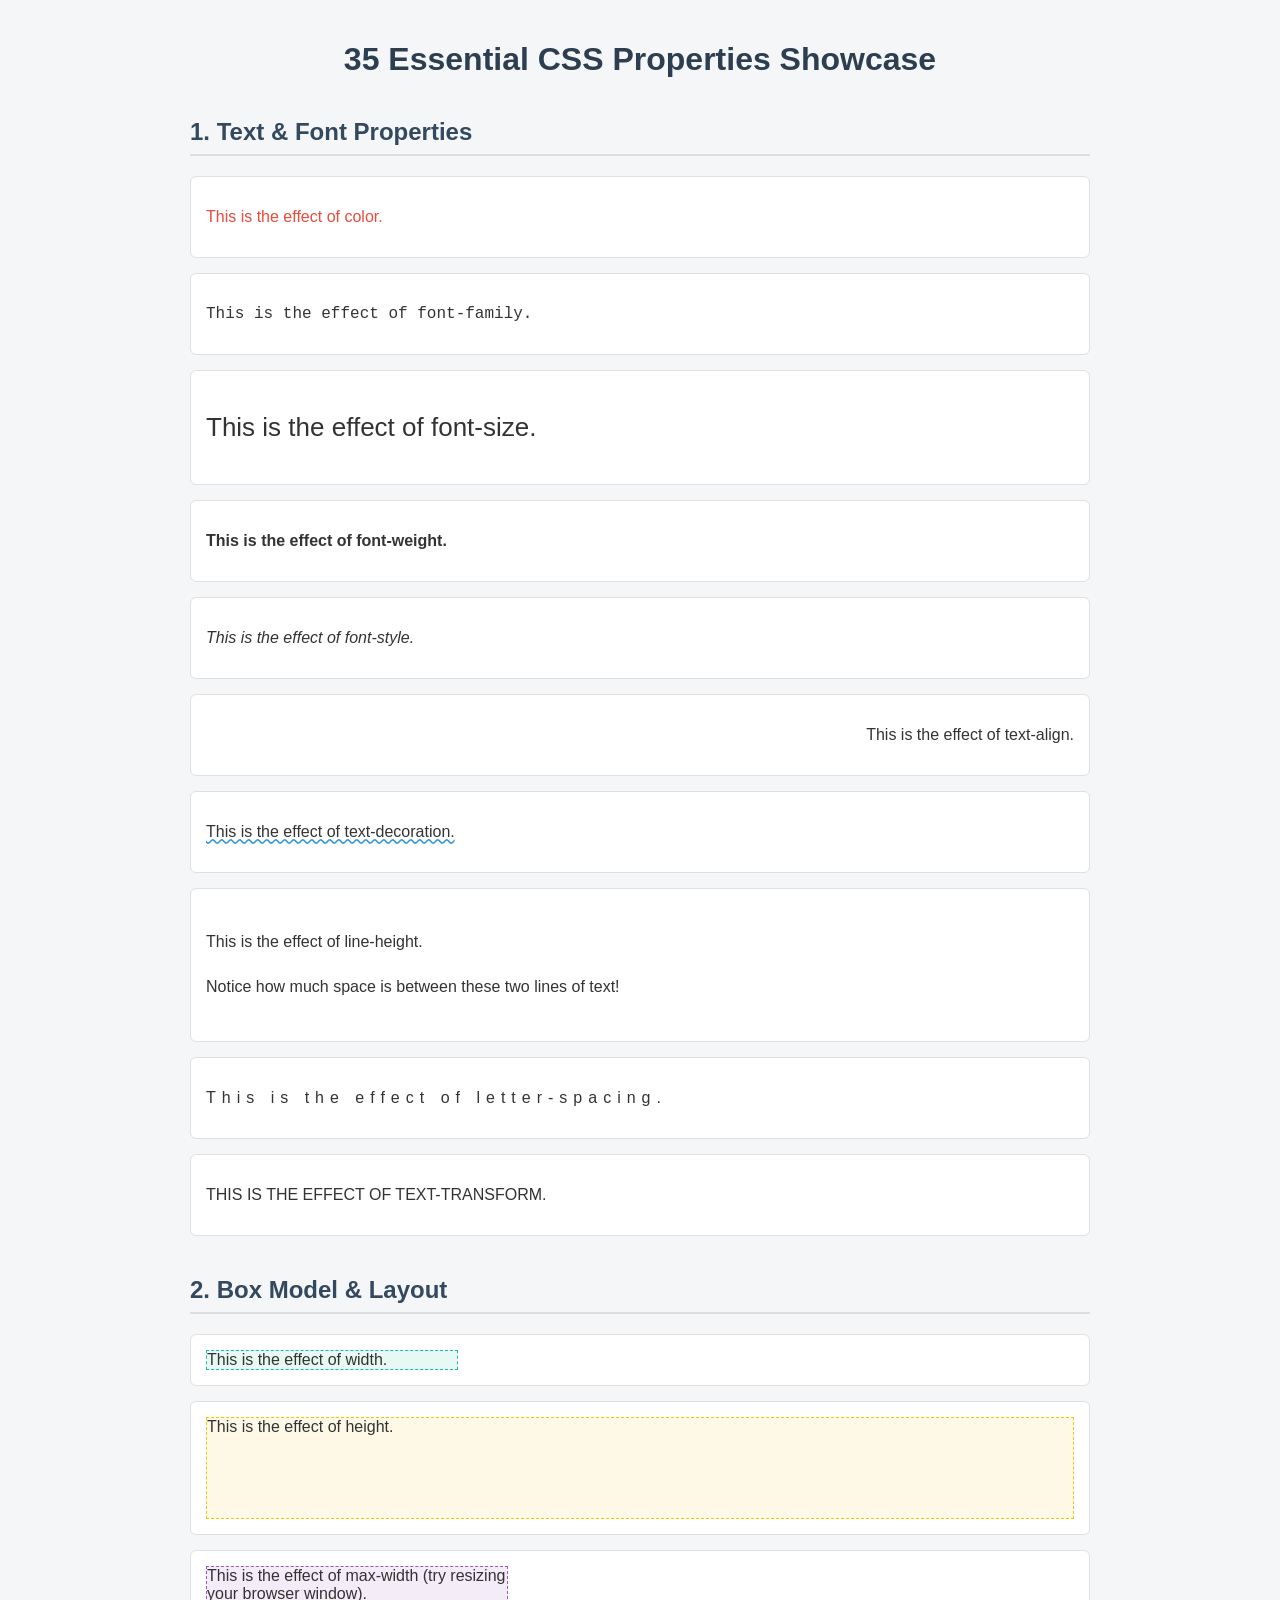
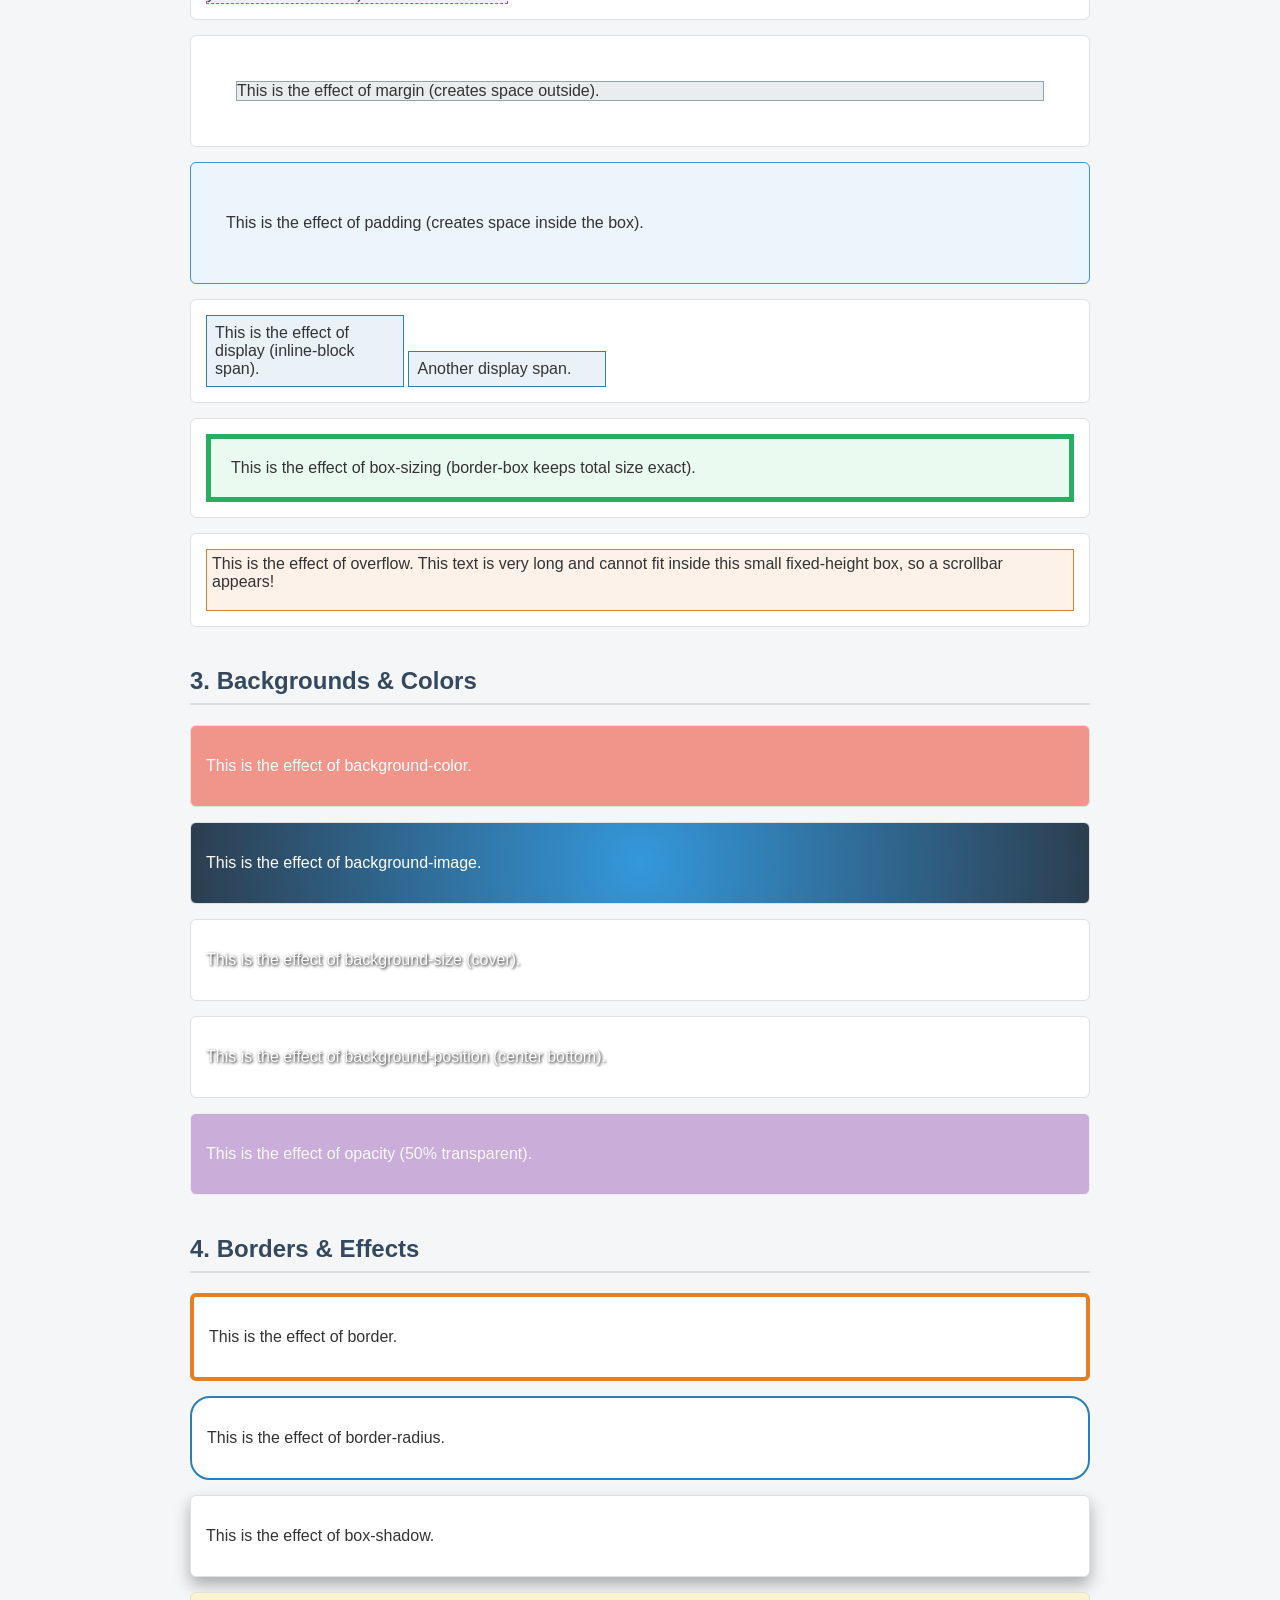
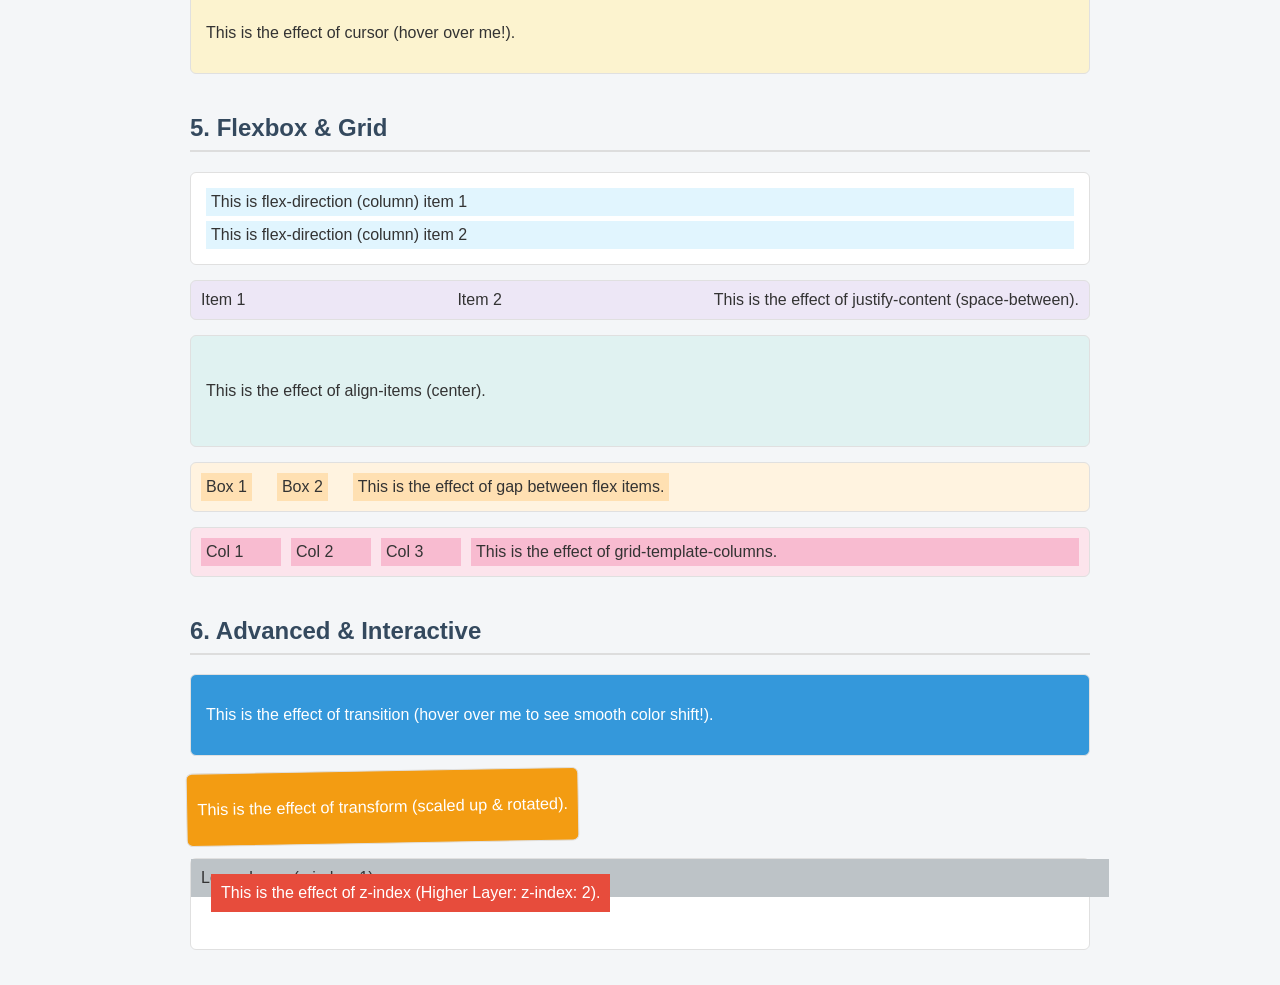
<file: index.html>
<!DOCTYPE html>
<html lang="en">
<head>
  <meta charset="UTF-8">
  <meta name="viewport" content="width=device-width, initial-scale=1.0">
  <title>CSS Properties Showcase</title>
  <link rel="stylesheet" href="style.css">
</head>
<body>

  <h1>35 Essential CSS Properties Showcase</h1>
  <section>
    <h2>1. Text & Font Properties</h2>

    <div class="card demo-color">
      <p>This is the effect of color.</p>
    </div>

    <div class="card demo-font-family">
      <p>This is the effect of font-family.</p>
    </div>

    <div class="card demo-font-size">
      <p>This is the effect of font-size.</p>
    </div>

    <div class="card demo-font-weight">
      <p>This is the effect of font-weight.</p>
    </div>

    <div class="card demo-font-style">
      <p>This is the effect of font-style.</p>
    </div>

    <div class="card demo-text-align">
      <p>This is the effect of text-align.</p>
    </div>

    <div class="card demo-text-decoration">
      <p>This is the effect of text-decoration.</p>
    </div>

    <div class="card demo-line-height">
      <p>This is the effect of line-height.<br>Notice how much space is between these two lines of text!</p>
    </div>

    <div class="card demo-letter-spacing">
      <p>This is the effect of letter-spacing.</p>
    </div>

    <div class="card demo-text-transform">
      <p>This is the effect of text-transform.</p>
    </div>
  </section>

  <!-- ==========================================
       CATEGORY 2: BOX MODEL & LAYOUT
  =========================================== -->
  <section>
    <h2>2. Box Model & Layout</h2>

    <div class="card">
      <div class="demo-width">This is the effect of width.</div>
    </div>

    <div class="card">
      <div class="demo-height">This is the effect of height.</div>
    </div>

    <div class="card">
      <div class="demo-max-width">This is the effect of max-width (try resizing your browser window).</div>
    </div>

    <div class="card">
      <div class="demo-margin">This is the effect of margin (creates space outside).</div>
    </div>

    <div class="card demo-padding">
      <p>This is the effect of padding (creates space inside the box).</p>
    </div>

    <div class="card">
      <span class="demo-display">This is the effect of display (inline-block span).</span>
      <span class="demo-display">Another display span.</span>
    </div>

    <div class="card">
      <div class="demo-box-sizing">This is the effect of box-sizing (border-box keeps total size exact).</div>
    </div>

    <div class="card">
      <div class="demo-overflow">
        This is the effect of overflow. This text is very long and cannot fit inside this small fixed-height box, so a scrollbar appears!
      </div>
    </div>
  </section>

  <!-- ==========================================
       CATEGORY 3: BACKGROUNDS & COLORS
  =========================================== -->
  <section>
    <h2>3. Backgrounds & Colors</h2>

    <div class="card demo-background-color">
      <p>This is the effect of background-color.</p>
    </div>

    <div class="card demo-background-image">
      <p>This is the effect of background-image.</p>
    </div>

    <div class="card demo-background-size">
      <p>This is the effect of background-size (cover).</p>
    </div>

    <div class="card demo-background-position">
      <p>This is the effect of background-position (center bottom).</p>
    </div>

    <div class="card demo-opacity">
      <p>This is the effect of opacity (50% transparent).</p>
    </div>
  </section>

  <!-- ==========================================
       CATEGORY 4: BORDERS & EFFECTS
  =========================================== -->
  <section>
    <h2>4. Borders & Effects</h2>

    <div class="card demo-border">
      <p>This is the effect of border.</p>
    </div>

    <div class="card demo-border-radius">
      <p>This is the effect of border-radius.</p>
    </div>

    <div class="card demo-box-shadow">
      <p>This is the effect of box-shadow.</p>
    </div>

    <div class="card demo-cursor">
      <p>This is the effect of cursor (hover over me!).</p>
    </div>
  </section>

  <!-- ==========================================
       CATEGORY 5: FLEXBOX & GRID
  =========================================== -->
  <section>
    <h2>5. Flexbox & Grid</h2>

    <div class="card demo-flex-direction">
      <div>This is flex-direction (column) item 1</div>
      <div>This is flex-direction (column) item 2</div>
    </div>

    <div class="card demo-justify-content">
      <div>Item 1</div>
      <div>Item 2</div>
      <div>This is the effect of justify-content (space-between).</div>
    </div>

    <div class="card demo-align-items">
      <div>This is the effect of align-items (center).</div>
    </div>

    <div class="card demo-gap">
      <div>Box 1</div>
      <div>Box 2</div>
      <div>This is the effect of gap between flex items.</div>
    </div>

    <div class="card demo-grid-template-columns">
      <div>Col 1</div>
      <div>Col 2</div>
      <div>Col 3</div>
      <div>This is the effect of grid-template-columns.</div>
    </div>
  </section>

  <!-- ==========================================
       CATEGORY 6: ADVANCED & INTERACTIVE
  =========================================== -->
  <section>
    <h2>6. Advanced & Interactive</h2>

    <div class="card demo-transition">
      <p>This is the effect of transition (hover over me to see smooth color shift!).</p>
    </div>

    <div class="card demo-transform">
      <p>This is the effect of transform (scaled up & rotated).</p>
    </div>

    <div class="card demo-z-index-container">
      <div class="demo-z-index-1">Lower Layer (z-index: 1)</div>
      <div class="demo-z-index-2">This is the effect of z-index (Higher Layer: z-index: 2).</div>
    </div>
  </section>

</body>
</html>
</file>
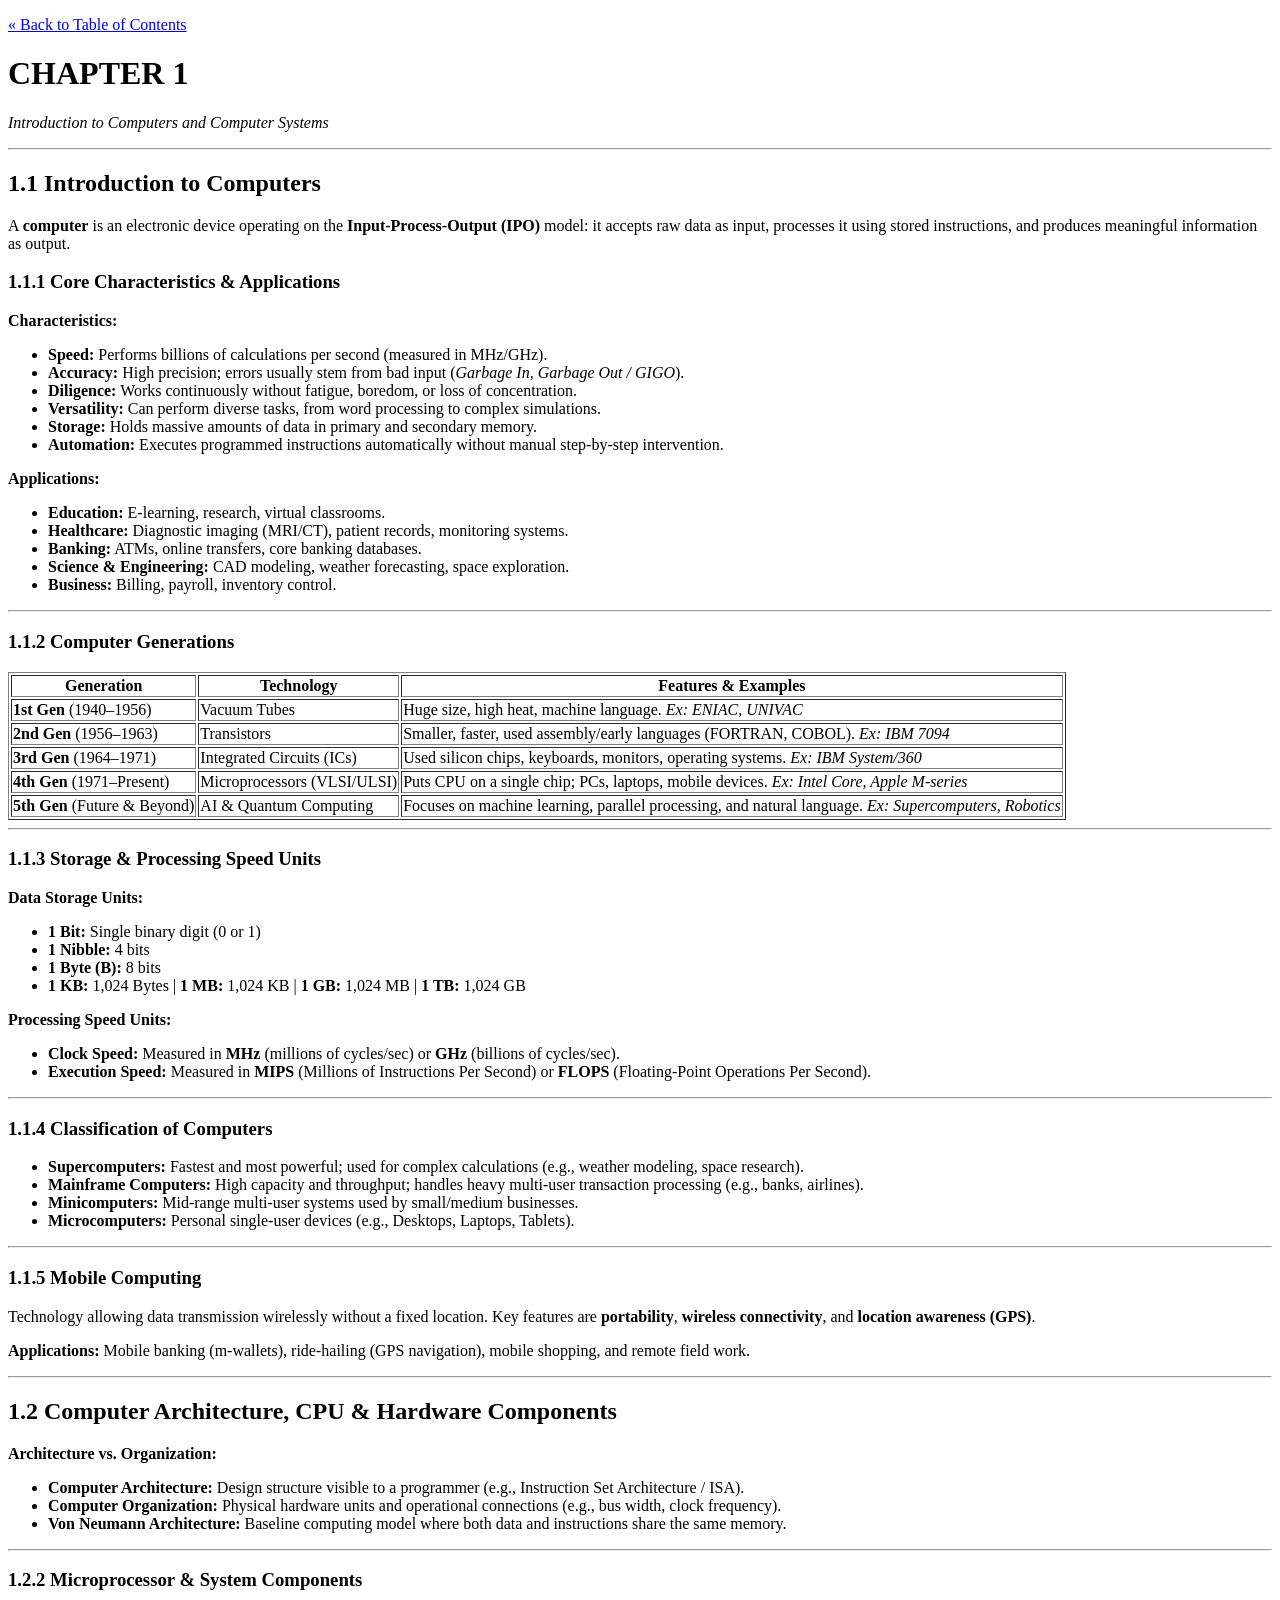
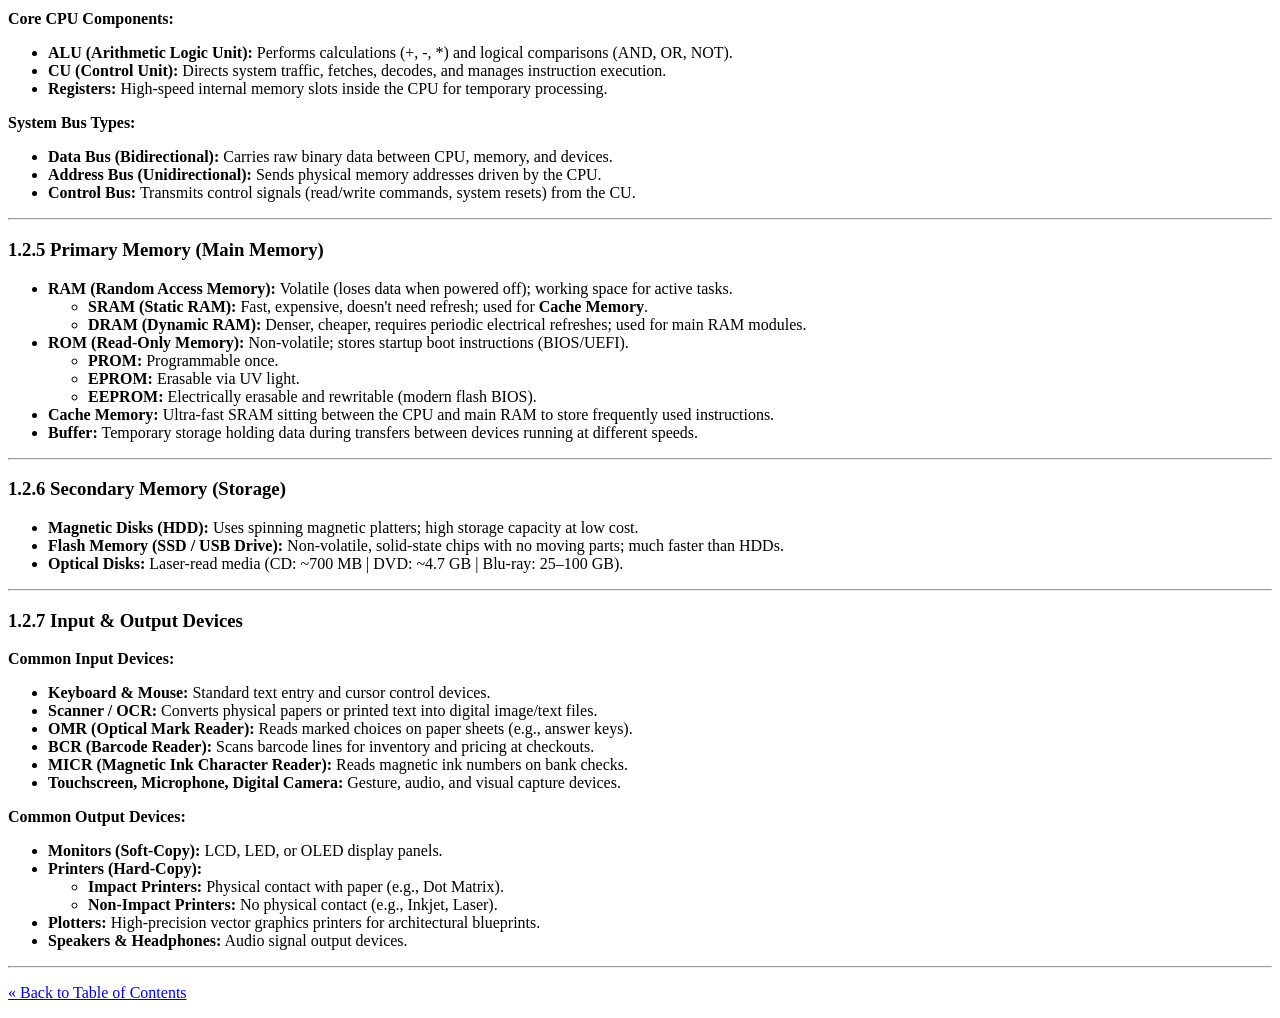
<file: chapter1.html>
<!DOCTYPE html>
<html lang="en">
<head>
    <meta charset="UTF-8">
    <meta name="viewport" content="width=device-width, initial-scale=1.0">
    <title>Chapter 1: Computer Fundamentals</title>
</head>
<body>

    <p><a href="TableofContents.html">&laquo; Back to Table of Contents</a></p>

    <header>
        <h1>CHAPTER 1</h1>
        <p><em>Introduction to Computers and Computer Systems</em></p>
    </header>

    <hr>

    <main>
        <section>
            <h2>1.1 Introduction to Computers</h2>
            <p>A <strong>computer</strong> is an electronic device operating on the <strong>Input-Process-Output (IPO)</strong> model: it accepts raw data as input, processes it using stored instructions, and produces meaningful information as output.</p>

            <h3>1.1.1 Core Characteristics &amp; Applications</h3>
            
            <p><strong>Characteristics:</strong></p>
            <ul>
                <li><strong>Speed:</strong> Performs billions of calculations per second (measured in MHz/GHz).</li>
                <li><strong>Accuracy:</strong> High precision; errors usually stem from bad input (<em>Garbage In, Garbage Out / GIGO</em>).</li>
                <li><strong>Diligence:</strong> Works continuously without fatigue, boredom, or loss of concentration.</li>
                <li><strong>Versatility:</strong> Can perform diverse tasks, from word processing to complex simulations.</li>
                <li><strong>Storage:</strong> Holds massive amounts of data in primary and secondary memory.</li>
                <li><strong>Automation:</strong> Executes programmed instructions automatically without manual step-by-step intervention.</li>
            </ul>

            <p><strong>Applications:</strong></p>
            <ul>
                <li><strong>Education:</strong> E-learning, research, virtual classrooms.</li>
                <li><strong>Healthcare:</strong> Diagnostic imaging (MRI/CT), patient records, monitoring systems.</li>
                <li><strong>Banking:</strong> ATMs, online transfers, core banking databases.</li>
                <li><strong>Science &amp; Engineering:</strong> CAD modeling, weather forecasting, space exploration.</li>
                <li><strong>Business:</strong> Billing, payroll, inventory control.</li>
            </ul>

            <hr>

            <h3>1.1.2 Computer Generations</h3>

            <table border="1">
                <thead>
                    <tr>
                        <th>Generation</th>
                        <th>Technology</th>
                        <th>Features &amp; Examples</th>
                    </tr>
                </thead>
                <tbody>
                    <tr>
                        <td><strong>1st Gen</strong> (1940–1956)</td>
                        <td>Vacuum Tubes</td>
                        <td>Huge size, high heat, machine language. <em>Ex: ENIAC, UNIVAC</em></td>
                    </tr>
                    <tr>
                        <td><strong>2nd Gen</strong> (1956–1963)</td>
                        <td>Transistors</td>
                        <td>Smaller, faster, used assembly/early languages (FORTRAN, COBOL). <em>Ex: IBM 7094</em></td>
                    </tr>
                    <tr>
                        <td><strong>3rd Gen</strong> (1964–1971)</td>
                        <td>Integrated Circuits (ICs)</td>
                        <td>Used silicon chips, keyboards, monitors, operating systems. <em>Ex: IBM System/360</em></td>
                    </tr>
                    <tr>
                        <td><strong>4th Gen</strong> (1971–Present)</td>
                        <td>Microprocessors (VLSI/ULSI)</td>
                        <td>Puts CPU on a single chip; PCs, laptops, mobile devices. <em>Ex: Intel Core, Apple M-series</em></td>
                    </tr>
                    <tr>
                        <td><strong>5th Gen</strong> (Future &amp; Beyond)</td>
                        <td>AI &amp; Quantum Computing</td>
                        <td>Focuses on machine learning, parallel processing, and natural language. <em>Ex: Supercomputers, Robotics</em></td>
                    </tr>
                </tbody>
            </table>

            <hr>

            <h3>1.1.3 Storage &amp; Processing Speed Units</h3>

            <p><strong>Data Storage Units:</strong></p>
            <ul>
                <li><strong>1 Bit:</strong> Single binary digit (0 or 1)</li>
                <li><strong>1 Nibble:</strong> 4 bits</li>
                <li><strong>1 Byte (B):</strong> 8 bits</li>
                <li><strong>1 KB:</strong> 1,024 Bytes | <strong>1 MB:</strong> 1,024 KB | <strong>1 GB:</strong> 1,024 MB | <strong>1 TB:</strong> 1,024 GB</li>
            </ul>

            <p><strong>Processing Speed Units:</strong></p>
            <ul>
                <li><strong>Clock Speed:</strong> Measured in <strong>MHz</strong> (millions of cycles/sec) or <strong>GHz</strong> (billions of cycles/sec).</li>
                <li><strong>Execution Speed:</strong> Measured in <strong>MIPS</strong> (Millions of Instructions Per Second) or <strong>FLOPS</strong> (Floating-Point Operations Per Second).</li>
            </ul>

            <hr>

            <h3>1.1.4 Classification of Computers</h3>
            <ul>
                <li><strong>Supercomputers:</strong> Fastest and most powerful; used for complex calculations (e.g., weather modeling, space research).</li>
                <li><strong>Mainframe Computers:</strong> High capacity and throughput; handles heavy multi-user transaction processing (e.g., banks, airlines).</li>
                <li><strong>Minicomputers:</strong> Mid-range multi-user systems used by small/medium businesses.</li>
                <li><strong>Microcomputers:</strong> Personal single-user devices (e.g., Desktops, Laptops, Tablets).</li>
            </ul>

            <hr>

            <h3>1.1.5 Mobile Computing</h3>
            <p>Technology allowing data transmission wirelessly without a fixed location. Key features are <strong>portability</strong>, <strong>wireless connectivity</strong>, and <strong>location awareness (GPS)</strong>.</p>
            <p><strong>Applications:</strong> Mobile banking (m-wallets), ride-hailing (GPS navigation), mobile shopping, and remote field work.</p>
        </section>

        <hr>

        <section>
            <h2>1.2 Computer Architecture, CPU &amp; Hardware Components</h2>

            <p><strong>Architecture vs. Organization:</strong></p>
            <ul>
                <li><strong>Computer Architecture:</strong> Design structure visible to a programmer (e.g., Instruction Set Architecture / ISA).</li>
                <li><strong>Computer Organization:</strong> Physical hardware units and operational connections (e.g., bus width, clock frequency).</li>
                <li><strong>Von Neumann Architecture:</strong> Baseline computing model where both data and instructions share the same memory.</li>
            </ul>

            <hr>

            <h3>1.2.2 Microprocessor &amp; System Components</h3>
            
            <p><strong>Core CPU Components:</strong></p>
            <ul>
                <li><strong>ALU (Arithmetic Logic Unit):</strong> Performs calculations (+, -, *) and logical comparisons (AND, OR, NOT).</li>
                <li><strong>CU (Control Unit):</strong> Directs system traffic, fetches, decodes, and manages instruction execution.</li>
                <li><strong>Registers:</strong> High-speed internal memory slots inside the CPU for temporary processing.</li>
            </ul>

            <p><strong>System Bus Types:</strong></p>
            <ul>
                <li><strong>Data Bus (Bidirectional):</strong> Carries raw binary data between CPU, memory, and devices.</li>
                <li><strong>Address Bus (Unidirectional):</strong> Sends physical memory addresses driven by the CPU.</li>
                <li><strong>Control Bus:</strong> Transmits control signals (read/write commands, system resets) from the CU.</li>
            </ul>

            <hr>

            <h3>1.2.5 Primary Memory (Main Memory)</h3>
            <ul>
                <li><strong>RAM (Random Access Memory):</strong> Volatile (loses data when powered off); working space for active tasks.
                    <ul>
                        <li><strong>SRAM (Static RAM):</strong> Fast, expensive, doesn't need refresh; used for <strong>Cache Memory</strong>.</li>
                        <li><strong>DRAM (Dynamic RAM):</strong> Denser, cheaper, requires periodic electrical refreshes; used for main RAM modules.</li>
                    </ul>
                </li>
                <li><strong>ROM (Read-Only Memory):</strong> Non-volatile; stores startup boot instructions (BIOS/UEFI).
                    <ul>
                        <li><strong>PROM:</strong> Programmable once.</li>
                        <li><strong>EPROM:</strong> Erasable via UV light.</li>
                        <li><strong>EEPROM:</strong> Electrically erasable and rewritable (modern flash BIOS).</li>
                    </ul>
                </li>
                <li><strong>Cache Memory:</strong> Ultra-fast SRAM sitting between the CPU and main RAM to store frequently used instructions.</li>
                <li><strong>Buffer:</strong> Temporary storage holding data during transfers between devices running at different speeds.</li>
            </ul>

            <hr>

            <h3>1.2.6 Secondary Memory (Storage)</h3>
            <ul>
                <li><strong>Magnetic Disks (HDD):</strong> Uses spinning magnetic platters; high storage capacity at low cost.</li>
                <li><strong>Flash Memory (SSD / USB Drive):</strong> Non-volatile, solid-state chips with no moving parts; much faster than HDDs.</li>
                <li><strong>Optical Disks:</strong> Laser-read media (CD: ~700 MB | DVD: ~4.7 GB | Blu-ray: 25–100 GB).</li>
            </ul>

            <hr>

            <h3>1.2.7 Input &amp; Output Devices</h3>

            <p><strong>Common Input Devices:</strong></p>
            <ul>
                <li><strong>Keyboard &amp; Mouse:</strong> Standard text entry and cursor control devices.</li>
                <li><strong>Scanner / OCR:</strong> Converts physical papers or printed text into digital image/text files.</li>
                <li><strong>OMR (Optical Mark Reader):</strong> Reads marked choices on paper sheets (e.g., answer keys).</li>
                <li><strong>BCR (Barcode Reader):</strong> Scans barcode lines for inventory and pricing at checkouts.</li>
                <li><strong>MICR (Magnetic Ink Character Reader):</strong> Reads magnetic ink numbers on bank checks.</li>
                <li><strong>Touchscreen, Microphone, Digital Camera:</strong> Gesture, audio, and visual capture devices.</li>
            </ul>

            <p><strong>Common Output Devices:</strong></p>
            <ul>
                <li><strong>Monitors (Soft-Copy):</strong> LCD, LED, or OLED display panels.</li>
                <li><strong>Printers (Hard-Copy):</strong>
                    <ul>
                        <li><strong>Impact Printers:</strong> Physical contact with paper (e.g., Dot Matrix).</li>
                        <li><strong>Non-Impact Printers:</strong> No physical contact (e.g., Inkjet, Laser).</li>
                    </ul>
                </li>
                <li><strong>Plotters:</strong> High-precision vector graphics printers for architectural blueprints.</li>
                <li><strong>Speakers &amp; Headphones:</strong> Audio signal output devices.</li>
            </ul>
        </section>
    </main>

    <hr>

    <p><a href="TableofContents.html">&laquo; Back to Table of Contents</a></p>

</body>
</html>
</file>
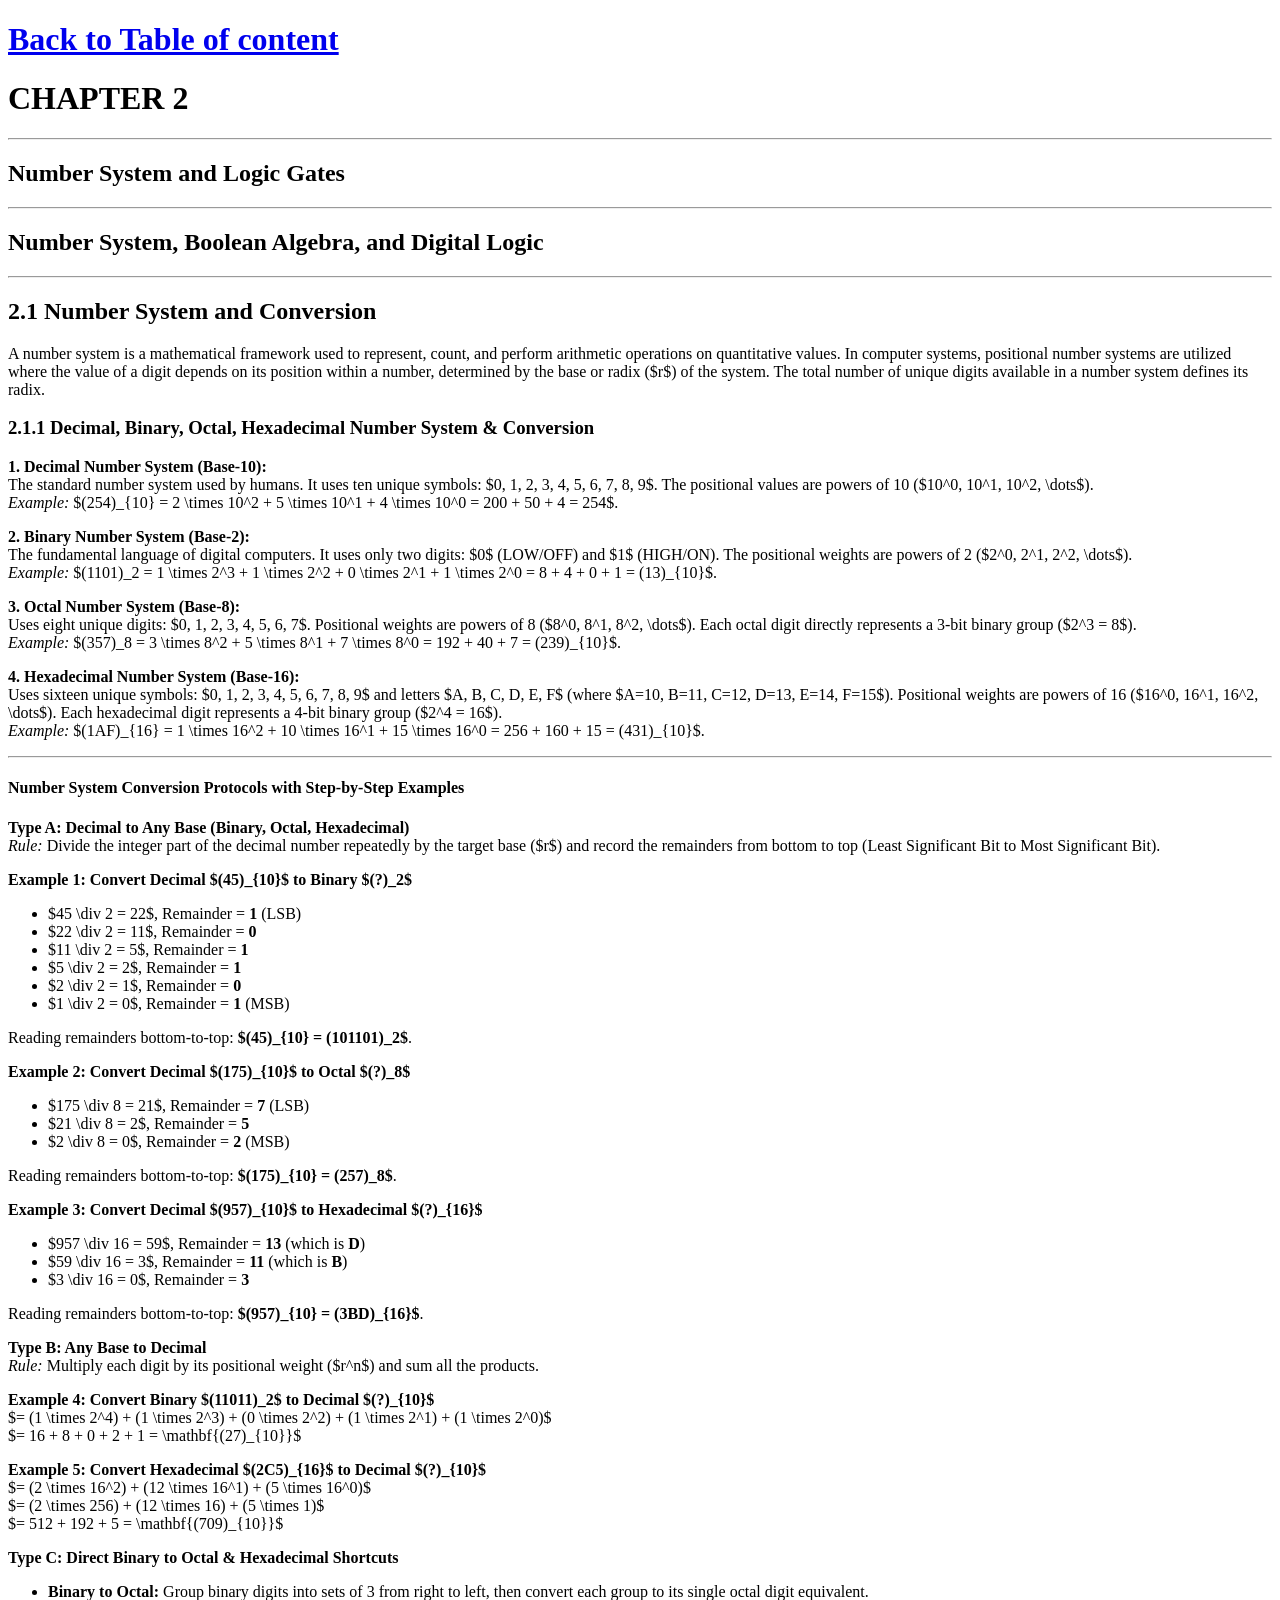
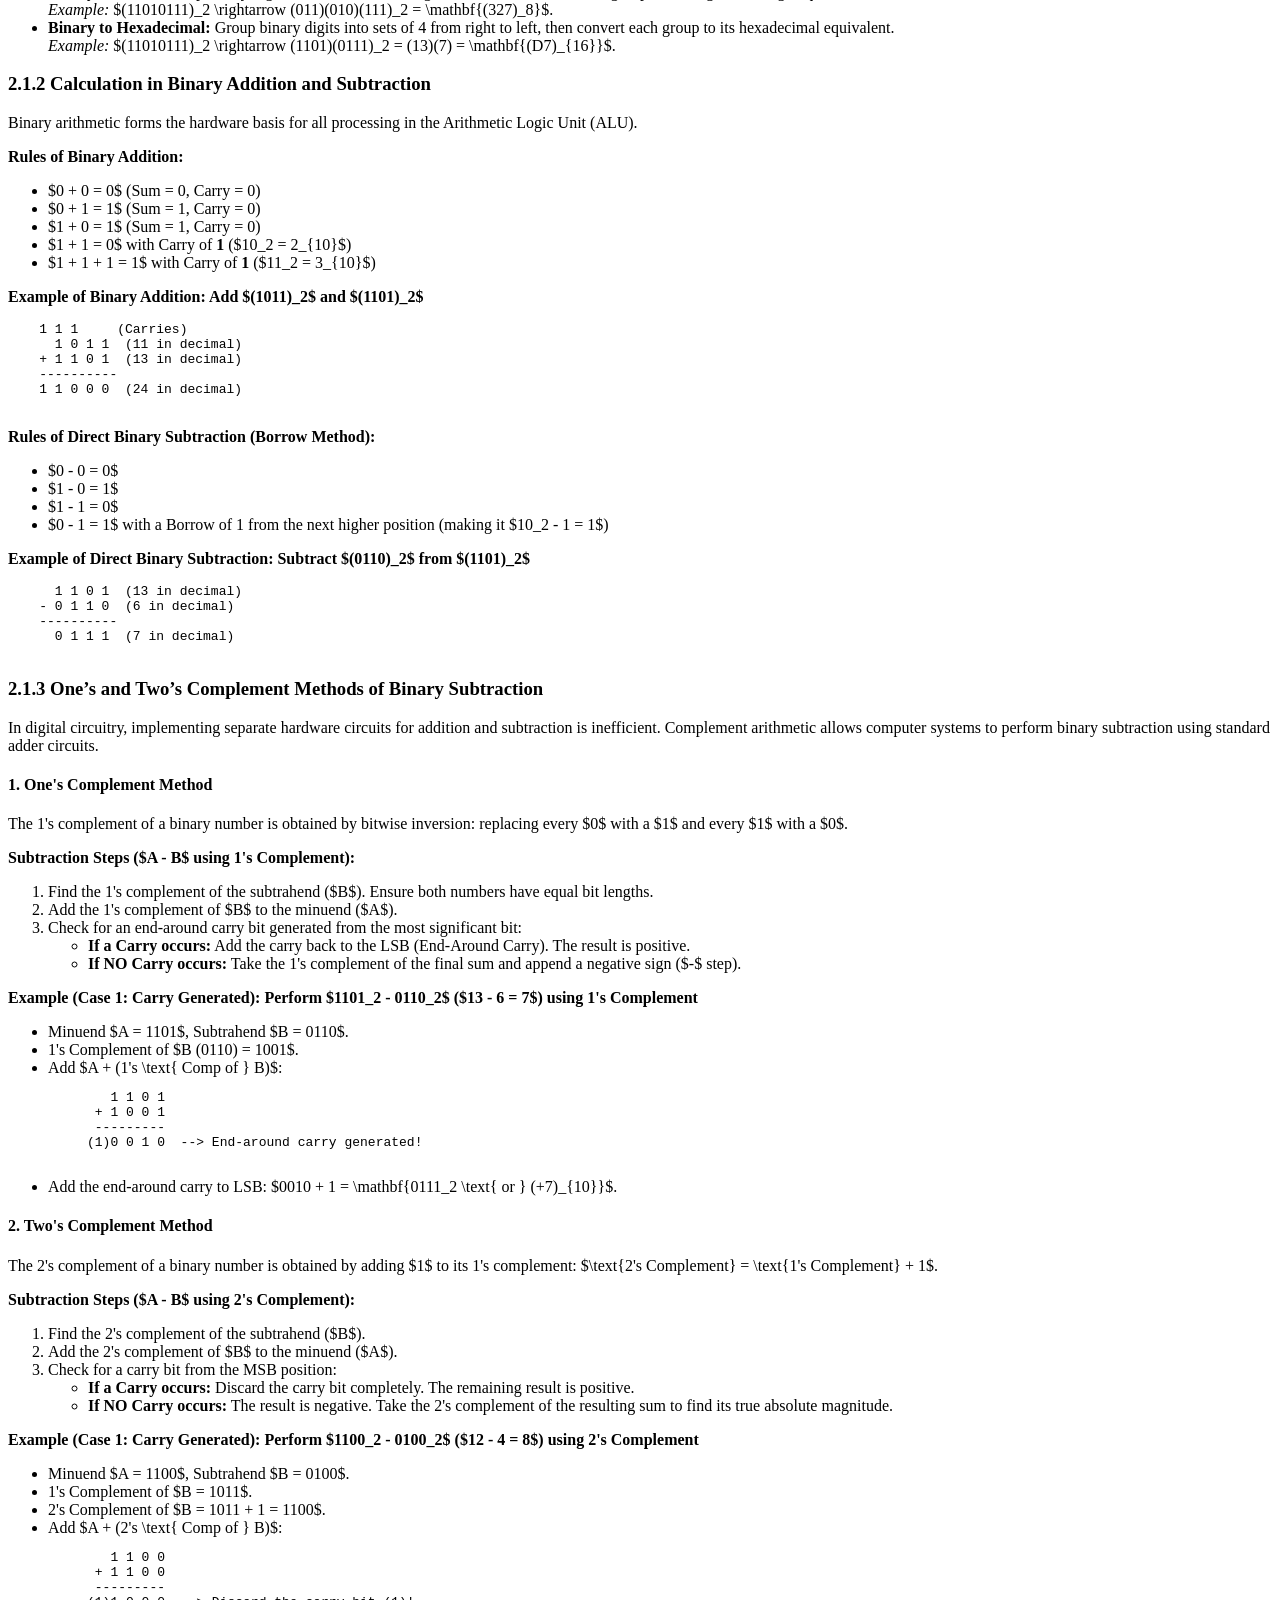
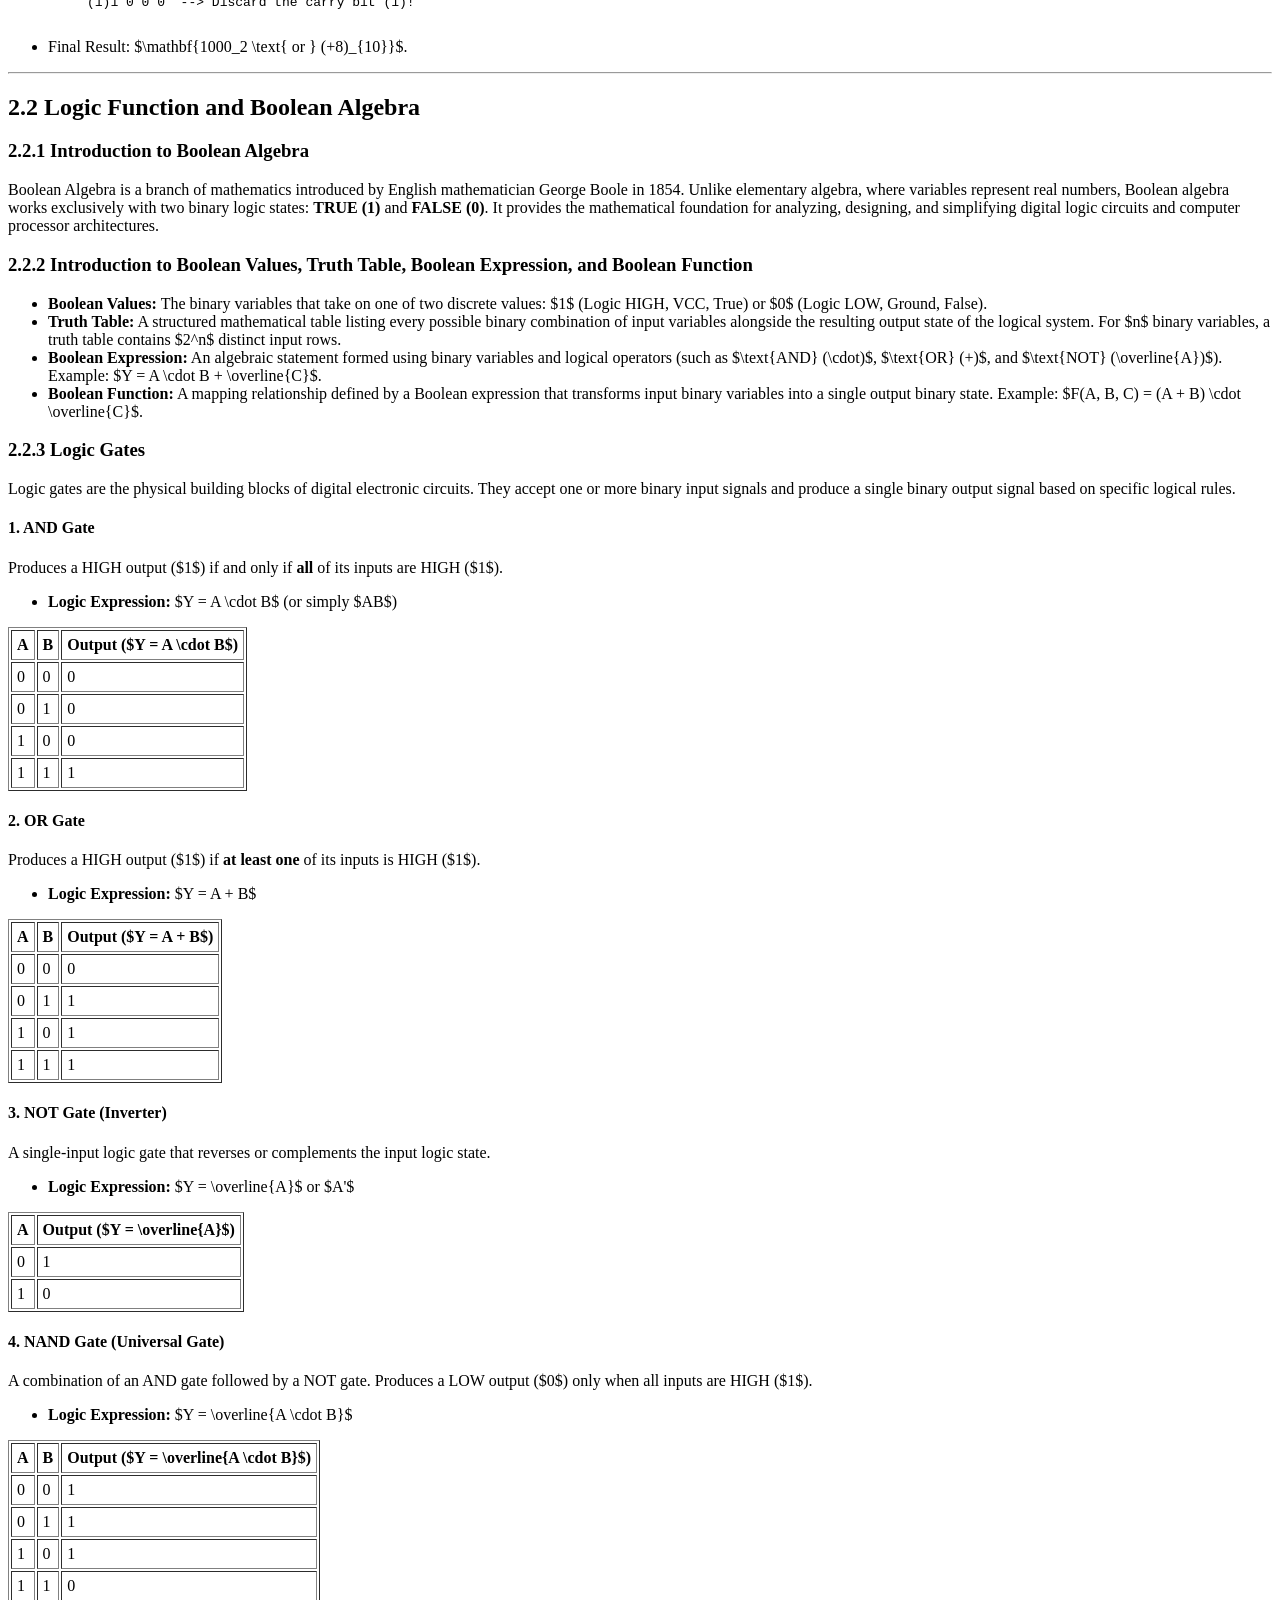
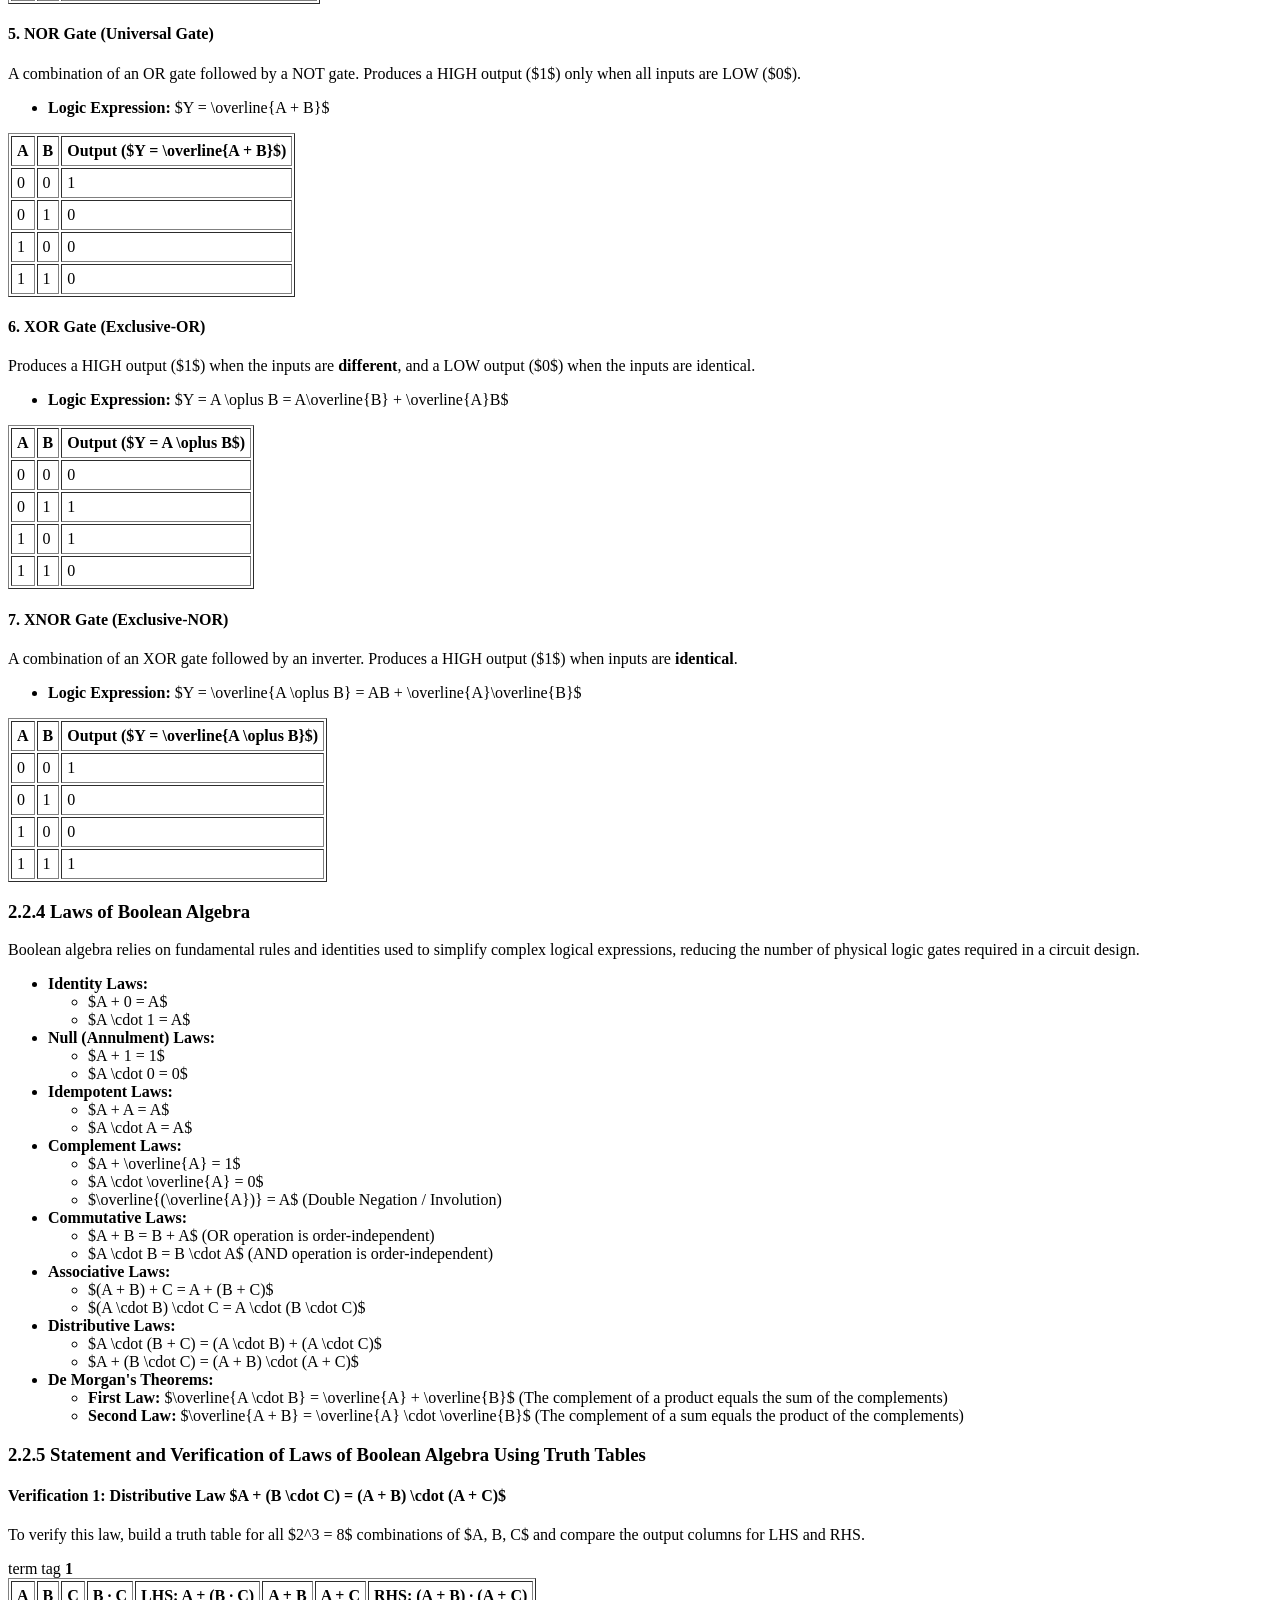
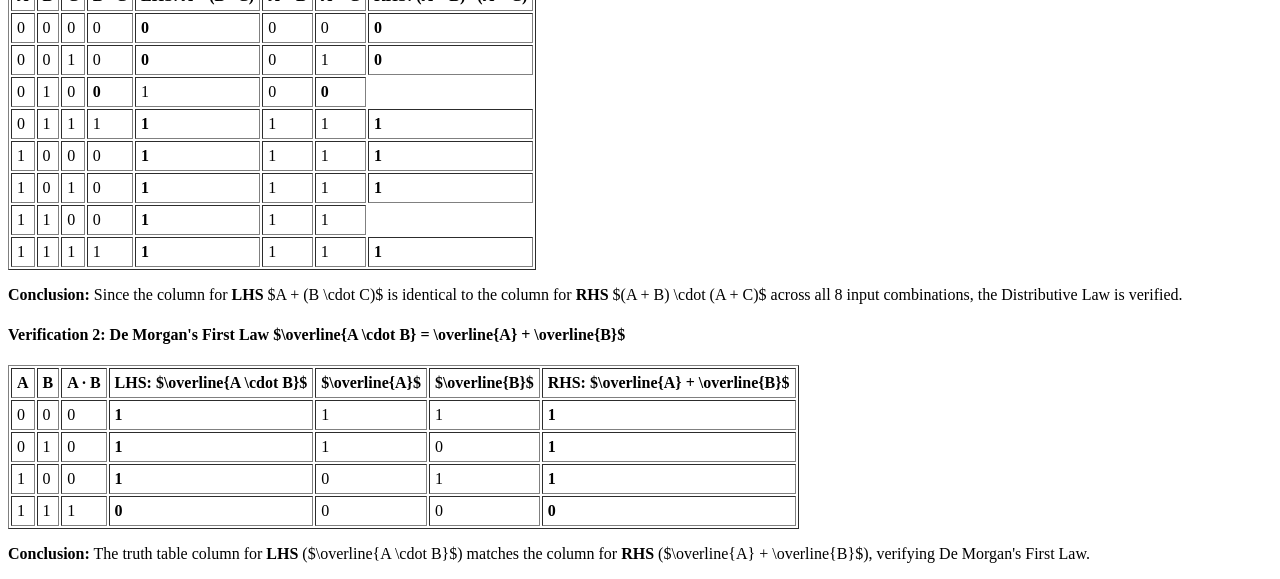
<file: chapter2.html>
<!DOCTYPE html>
<html lang="en">
<head>
    <meta charset="UTF-8">
    <meta name="viewport" content="width=device-width, initial-scale=1.0">
    <title>Chapter 2: Number System and Logic Gates</title>
</head>
<body>
    <h1><a href="TableofContents.html">Back to Table of content</a></h1>
<b><h1>CHAPTER 2</h1></b>
<hr class="double-line">
<h2>Number System and Logic Gates</h2>

  <hr>

  <h2>Number System, Boolean Algebra, and Digital Logic</h2>

  <hr>

  <h2>2.1 Number System and Conversion</h2>
  <p>A number system is a mathematical framework used to represent, count, and perform arithmetic operations on quantitative values. In computer systems, positional number systems are utilized where the value of a digit depends on its position within a number, determined by the base or radix ($r$) of the system. The total number of unique digits available in a number system defines its radix.</p>

  <h3>2.1.1 Decimal, Binary, Octal, Hexadecimal Number System & Conversion</h3>
  
  <p><b>1. Decimal Number System (Base-10):</b><br>
  The standard number system used by humans. It uses ten unique symbols: $0, 1, 2, 3, 4, 5, 6, 7, 8, 9$. The positional values are powers of 10 ($10^0, 10^1, 10^2, \dots$).<br>
  <i>Example:</i> $(254)_{10} = 2 \times 10^2 + 5 \times 10^1 + 4 \times 10^0 = 200 + 50 + 4 = 254$.</p>

  <p><b>2. Binary Number System (Base-2):</b><br>
  The fundamental language of digital computers. It uses only two digits: $0$ (LOW/OFF) and $1$ (HIGH/ON). The positional weights are powers of 2 ($2^0, 2^1, 2^2, \dots$).<br>
  <i>Example:</i> $(1101)_2 = 1 \times 2^3 + 1 \times 2^2 + 0 \times 2^1 + 1 \times 2^0 = 8 + 4 + 0 + 1 = (13)_{10}$.</p>

  <p><b>3. Octal Number System (Base-8):</b><br>
  Uses eight unique digits: $0, 1, 2, 3, 4, 5, 6, 7$. Positional weights are powers of 8 ($8^0, 8^1, 8^2, \dots$). Each octal digit directly represents a 3-bit binary group ($2^3 = 8$).<br>
  <i>Example:</i> $(357)_8 = 3 \times 8^2 + 5 \times 8^1 + 7 \times 8^0 = 192 + 40 + 7 = (239)_{10}$.</p>

  <p><b>4. Hexadecimal Number System (Base-16):</b><br>
  Uses sixteen unique symbols: $0, 1, 2, 3, 4, 5, 6, 7, 8, 9$ and letters $A, B, C, D, E, F$ (where $A=10, B=11, C=12, D=13, E=14, F=15$). Positional weights are powers of 16 ($16^0, 16^1, 16^2, \dots$). Each hexadecimal digit represents a 4-bit binary group ($2^4 = 16$).<br>
  <i>Example:</i> $(1AF)_{16} = 1 \times 16^2 + 10 \times 16^1 + 15 \times 16^0 = 256 + 160 + 15 = (431)_{10}$.</p>

  <hr>

  <h4>Number System Conversion Protocols with Step-by-Step Examples</h4>

  <p><b>Type A: Decimal to Any Base (Binary, Octal, Hexadecimal)</b><br>
  <i>Rule:</i> Divide the integer part of the decimal number repeatedly by the target base ($r$) and record the remainders from bottom to top (Least Significant Bit to Most Significant Bit).</p>

  <p><b>Example 1: Convert Decimal $(45)_{10}$ to Binary $(?)_2$</b></p>
  <ul>
    <li>$45 \div 2 = 22$, Remainder = <b>1</b> (LSB)</li>
    <li>$22 \div 2 = 11$, Remainder = <b>0</b></li>
    <li>$11 \div 2 = 5$, Remainder = <b>1</b></li>
    <li>$5 \div 2 = 2$, Remainder = <b>1</b></li>
    <li>$2 \div 2 = 1$, Remainder = <b>0</b></li>
    <li>$1 \div 2 = 0$, Remainder = <b>1</b> (MSB)</li>
  </ul>
  <p>Reading remainders bottom-to-top: <b>$(45)_{10} = (101101)_2$</b>.</p>

  <p><b>Example 2: Convert Decimal $(175)_{10}$ to Octal $(?)_8$</b></p>
  <ul>
    <li>$175 \div 8 = 21$, Remainder = <b>7</b> (LSB)</li>
    <li>$21 \div 8 = 2$, Remainder = <b>5</b></li>
    <li>$2 \div 8 = 0$, Remainder = <b>2</b> (MSB)</li>
  </ul>
  <p>Reading remainders bottom-to-top: <b>$(175)_{10} = (257)_8$</b>.</p>

  <p><b>Example 3: Convert Decimal $(957)_{10}$ to Hexadecimal $(?)_{16}$</b></p>
  <ul>
    <li>$957 \div 16 = 59$, Remainder = <b>13</b> (which is <b>D</b>)</li>
    <li>$59 \div 16 = 3$, Remainder = <b>11</b> (which is <b>B</b>)</li>
    <li>$3 \div 16 = 0$, Remainder = <b>3</b></li>
  </ul>
  <p>Reading remainders bottom-to-top: <b>$(957)_{10} = (3BD)_{16}$</b>.</p>

  <p><b>Type B: Any Base to Decimal</b><br>
  <i>Rule:</i> Multiply each digit by its positional weight ($r^n$) and sum all the products.</p>

  <p><b>Example 4: Convert Binary $(11011)_2$ to Decimal $(?)_{10}$</b><br>
  $= (1 \times 2^4) + (1 \times 2^3) + (0 \times 2^2) + (1 \times 2^1) + (1 \times 2^0)$<br>
  $= 16 + 8 + 0 + 2 + 1 = \mathbf{(27)_{10}}$</p>

  <p><b>Example 5: Convert Hexadecimal $(2C5)_{16}$ to Decimal $(?)_{10}$</b><br>
  $= (2 \times 16^2) + (12 \times 16^1) + (5 \times 16^0)$<br>
  $= (2 \times 256) + (12 \times 16) + (5 \times 1)$<br>
  $= 512 + 192 + 5 = \mathbf{(709)_{10}}$</p>

  <p><b>Type C: Direct Binary to Octal & Hexadecimal Shortcuts</b></p>
  <ul>
    <li><b>Binary to Octal:</b> Group binary digits into sets of 3 from right to left, then convert each group to its single octal digit equivalent.<br>
    <i>Example:</i> $(11010111)_2 \rightarrow (011)(010)(111)_2 = \mathbf{(327)_8}$.</li>
    
    <li><b>Binary to Hexadecimal:</b> Group binary digits into sets of 4 from right to left, then convert each group to its hexadecimal equivalent.<br>
    <i>Example:</i> $(11010111)_2 \rightarrow (1101)(0111)_2 = (13)(7) = \mathbf{(D7)_{16}}$.</li>
  </ul>

  <h3>2.1.2 Calculation in Binary Addition and Subtraction</h3>
  <p>Binary arithmetic forms the hardware basis for all processing in the Arithmetic Logic Unit (ALU).</p>

  <p><b>Rules of Binary Addition:</b></p>
  <ul>
    <li>$0 + 0 = 0$ (Sum = 0, Carry = 0)</li>
    <li>$0 + 1 = 1$ (Sum = 1, Carry = 0)</li>
    <li>$1 + 0 = 1$ (Sum = 1, Carry = 0)</li>
    <li>$1 + 1 = 0$ with Carry of <b>1</b> ($10_2 = 2_{10}$)</li>
    <li>$1 + 1 + 1 = 1$ with Carry of <b>1</b> ($11_2 = 3_{10}$)</li>
  </ul>

  <p><b>Example of Binary Addition: Add $(1011)_2$ and $(1101)_2$</b></p>
  <pre>
    1 1 1     (Carries)
      1 0 1 1  (11 in decimal)
    + 1 1 0 1  (13 in decimal)
    ----------
    1 1 0 0 0  (24 in decimal)
  </pre>

  <p><b>Rules of Direct Binary Subtraction (Borrow Method):</b></p>
  <ul>
    <li>$0 - 0 = 0$</li>
    <li>$1 - 0 = 1$</li>
    <li>$1 - 1 = 0$</li>
    <li>$0 - 1 = 1$ with a Borrow of 1 from the next higher position (making it $10_2 - 1 = 1$)</li>
  </ul>

  <p><b>Example of Direct Binary Subtraction: Subtract $(0110)_2$ from $(1101)_2$</b></p>
  <pre>
      1 1 0 1  (13 in decimal)
    - 0 1 1 0  (6 in decimal)
    ----------
      0 1 1 1  (7 in decimal)
  </pre>

  <h3>2.1.3 One’s and Two’s Complement Methods of Binary Subtraction</h3>
  <p>In digital circuitry, implementing separate hardware circuits for addition and subtraction is inefficient. Complement arithmetic allows computer systems to perform binary subtraction using standard adder circuits.</p>

  <h4>1. One's Complement Method</h4>
  <p>The 1's complement of a binary number is obtained by bitwise inversion: replacing every $0$ with a $1$ and every $1$ with a $0$.</p>
  
  <p><b>Subtraction Steps ($A - B$ using 1's Complement):</b></p>
  <ol>
    <li>Find the 1's complement of the subtrahend ($B$). Ensure both numbers have equal bit lengths.</li>
    <li>Add the 1's complement of $B$ to the minuend ($A$).</li>
    <li>Check for an end-around carry bit generated from the most significant bit:
      <ul>
        <li><b>If a Carry occurs:</b> Add the carry back to the LSB (End-Around Carry). The result is positive.</li>
        <li><b>If NO Carry occurs:</b> Take the 1's complement of the final sum and append a negative sign ($-$ step).</li>
      </ul>
    </li>
  </ol>

  <p><b>Example (Case 1: Carry Generated): Perform $1101_2 - 0110_2$ ($13 - 6 = 7$) using 1's Complement</b></p>
  <ul>
    <li>Minuend $A = 1101$, Subtrahend $B = 0110$.</li>
    <li>1's Complement of $B (0110) = 1001$.</li>
    <li>Add $A + (1's \text{ Comp of } B)$:
      <pre>
        1 1 0 1
      + 1 0 0 1
      ---------
     (1)0 0 1 0  --> End-around carry generated!
      </pre>
    </li>
    <li>Add the end-around carry to LSB: $0010 + 1 = \mathbf{0111_2 \text{ or } (+7)_{10}}$.</li>
  </ul>

  <h4>2. Two's Complement Method</h4>
  <p>The 2's complement of a binary number is obtained by adding $1$ to its 1's complement: $\text{2's Complement} = \text{1's Complement} + 1$.</p>

  <p><b>Subtraction Steps ($A - B$ using 2's Complement):</b></p>
  <ol>
    <li>Find the 2's complement of the subtrahend ($B$).</li>
    <li>Add the 2's complement of $B$ to the minuend ($A$).</li>
    <li>Check for a carry bit from the MSB position:
      <ul>
        <li><b>If a Carry occurs:</b> Discard the carry bit completely. The remaining result is positive.</li>
        <li><b>If NO Carry occurs:</b> The result is negative. Take the 2's complement of the resulting sum to find its true absolute magnitude.</li>
      </ul>
    </li>
  </ol>

  <p><b>Example (Case 1: Carry Generated): Perform $1100_2 - 0100_2$ ($12 - 4 = 8$) using 2's Complement</b></p>
  <ul>
    <li>Minuend $A = 1100$, Subtrahend $B = 0100$.</li>
    <li>1's Complement of $B = 1011$.</li>
    <li>2's Complement of $B = 1011 + 1 = 1100$.</li>
    <li>Add $A + (2's \text{ Comp of } B)$:
      <pre>
        1 1 0 0
      + 1 1 0 0
      ---------
     (1)1 0 0 0  --> Discard the carry bit (1)!
      </pre>
    </li>
    <li>Final Result: $\mathbf{1000_2 \text{ or } (+8)_{10}}$.</li>
  </ul>

  <hr>

  <h2>2.2 Logic Function and Boolean Algebra</h2>

  <h3>2.2.1 Introduction to Boolean Algebra</h3>
  <p>Boolean Algebra is a branch of mathematics introduced by English mathematician George Boole in 1854. Unlike elementary algebra, where variables represent real numbers, Boolean algebra works exclusively with two binary logic states: <b>TRUE (1)</b> and <b>FALSE (0)</b>. It provides the mathematical foundation for analyzing, designing, and simplifying digital logic circuits and computer processor architectures.</p>

  <h3>2.2.2 Introduction to Boolean Values, Truth Table, Boolean Expression, and Boolean Function</h3>
  <ul>
    <li><b>Boolean Values:</b> The binary variables that take on one of two discrete values: $1$ (Logic HIGH, VCC, True) or $0$ (Logic LOW, Ground, False).</li>
    <li><b>Truth Table:</b> A structured mathematical table listing every possible binary combination of input variables alongside the resulting output state of the logical system. For $n$ binary variables, a truth table contains $2^n$ distinct input rows.</li>
    <li><b>Boolean Expression:</b> An algebraic statement formed using binary variables and logical operators (such as $\text{AND} (\cdot)$, $\text{OR} (+)$, and $\text{NOT} (\overline{A})$). Example: $Y = A \cdot B + \overline{C}$.</li>
    <li><b>Boolean Function:</b> A mapping relationship defined by a Boolean expression that transforms input binary variables into a single output binary state. Example: $F(A, B, C) = (A + B) \cdot \overline{C}$.</li>
  </ul>

  <h3>2.2.3 Logic Gates</h3>
  <p>Logic gates are the physical building blocks of digital electronic circuits. They accept one or more binary input signals and produce a single binary output signal based on specific logical rules.</p>

  <h4>1. AND Gate</h4>
  <p>Produces a HIGH output ($1$) if and only if <b>all</b> of its inputs are HIGH ($1$).</p>
  <ul>
    <li><b>Logic Expression:</b> $Y = A \cdot B$ (or simply $AB$)</li>
  </ul>
  <table border="1" cellpadding="5">
    <tr><th>A</th><th>B</th><th>Output ($Y = A \cdot B$)</th></tr>
    <tr><td>0</td><td>0</td><td>0</td></tr>
    <tr><td>0</td><td>1</td><td>0</td></tr>
    <tr><td>1</td><td>0</td><td>0</td></tr>
    <tr><td>1</td><td>1</td><td>1</td></tr>
  </table>

  <h4>2. OR Gate</h4>
  <p>Produces a HIGH output ($1$) if <b>at least one</b> of its inputs is HIGH ($1$).</p>
  <ul>
    <li><b>Logic Expression:</b> $Y = A + B$</li>
  </ul>
  <table border="1" cellpadding="5">
    <tr><th>A</th><th>B</th><th>Output ($Y = A + B$)</th></tr>
    <tr><td>0</td><td>0</td><td>0</td></tr>
    <tr><td>0</td><td>1</td><td>1</td></tr>
    <tr><td>1</td><td>0</td><td>1</td></tr>
    <tr><td>1</td><td>1</td><td>1</td></tr>
  </table>

  <h4>3. NOT Gate (Inverter)</h4>
  <p>A single-input logic gate that reverses or complements the input logic state.</p>
  <ul>
    <li><b>Logic Expression:</b> $Y = \overline{A}$ or $A'$</li>
  </ul>
  <table border="1" cellpadding="5">
    <tr><th>A</th><th>Output ($Y = \overline{A}$)</th></tr>
    <tr><td>0</td><td>1</td></tr>
    <tr><td>1</td><td>0</td></tr>
  </table>

  <h4>4. NAND Gate (Universal Gate)</h4>
  <p>A combination of an AND gate followed by a NOT gate. Produces a LOW output ($0$) only when all inputs are HIGH ($1$).</p>
  <ul>
    <li><b>Logic Expression:</b> $Y = \overline{A \cdot B}$</li>
  </ul>
  <table border="1" cellpadding="5">
    <tr><th>A</th><th>B</th><th>Output ($Y = \overline{A \cdot B}$)</th></tr>
    <tr><td>0</td><td>0</td><td>1</td></tr>
    <tr><td>0</td><td>1</td><td>1</td></tr>
    <tr><td>1</td><td>0</td><td>1</td></tr>
    <tr><td>1</td><td>1</td><td>0</td></tr>
  </table>

  <h4>5. NOR Gate (Universal Gate)</h4>
  <p>A combination of an OR gate followed by a NOT gate. Produces a HIGH output ($1$) only when all inputs are LOW ($0$).</p>
  <ul>
    <li><b>Logic Expression:</b> $Y = \overline{A + B}$</li>
  </ul>
  <table border="1" cellpadding="5">
    <tr><th>A</th><th>B</th><th>Output ($Y = \overline{A + B}$)</th></tr>
    <tr><td>0</td><td>0</td><td>1</td></tr>
    <tr><td>0</td><td>1</td><td>0</td></tr>
    <tr><td>1</td><td>0</td><td>0</td></tr>
    <tr><td>1</td><td>1</td><td>0</td></tr>
  </table>

  <h4>6. XOR Gate (Exclusive-OR)</h4>
  <p>Produces a HIGH output ($1$) when the inputs are <b>different</b>, and a LOW output ($0$) when the inputs are identical.</p>
  <ul>
    <li><b>Logic Expression:</b> $Y = A \oplus B = A\overline{B} + \overline{A}B$</li>
  </ul>
  <table border="1" cellpadding="5">
    <tr><th>A</th><th>B</th><th>Output ($Y = A \oplus B$)</th></tr>
    <tr><td>0</td><td>0</td><td>0</td></tr>
    <tr><td>0</td><td>1</td><td>1</td></tr>
    <tr><td>1</td><td>0</td><td>1</td></tr>
    <tr><td>1</td><td>1</td><td>0</td></tr>
  </table>

  <h4>7. XNOR Gate (Exclusive-NOR)</h4>
  <p>A combination of an XOR gate followed by an inverter. Produces a HIGH output ($1$) when inputs are <b>identical</b>.</p>
  <ul>
    <li><b>Logic Expression:</b> $Y = \overline{A \oplus B} = AB + \overline{A}\overline{B}$</li>
  </ul>
  <table border="1" cellpadding="5">
    <tr><th>A</th><th>B</th><th>Output ($Y = \overline{A \oplus B}$)</th></tr>
    <tr><td>0</td><td>0</td><td>1</td></tr>
    <tr><td>0</td><td>1</td><td>0</td></tr>
    <tr><td>1</td><td>0</td><td>0</td></tr>
    <tr><td>1</td><td>1</td><td>1</td></tr>
  </table>

  <h3>2.2.4 Laws of Boolean Algebra</h3>
  <p>Boolean algebra relies on fundamental rules and identities used to simplify complex logical expressions, reducing the number of physical logic gates required in a circuit design.</p>

  <ul>
    <li><b>Identity Laws:</b>
      <ul>
        <li>$A + 0 = A$</li>
        <li>$A \cdot 1 = A$</li>
      </ul>
    </li>

    <li><b>Null (Annulment) Laws:</b>
      <ul>
        <li>$A + 1 = 1$</li>
        <li>$A \cdot 0 = 0$</li>
      </ul>
    </li>

    <li><b>Idempotent Laws:</b>
      <ul>
        <li>$A + A = A$</li>
        <li>$A \cdot A = A$</li>
      </ul>
    </li>

    <li><b>Complement Laws:</b>
      <ul>
        <li>$A + \overline{A} = 1$</li>
        <li>$A \cdot \overline{A} = 0$</li>
        <li>$\overline{(\overline{A})} = A$ (Double Negation / Involution)</li>
      </ul>
    </li>

    <li><b>Commutative Laws:</b>
      <ul>
        <li>$A + B = B + A$ (OR operation is order-independent)</li>
        <li>$A \cdot B = B \cdot A$ (AND operation is order-independent)</li>
      </ul>
    </li>

    <li><b>Associative Laws:</b>
      <ul>
        <li>$(A + B) + C = A + (B + C)$</li>
        <li>$(A \cdot B) \cdot C = A \cdot (B \cdot C)$</li>
      </ul>
    </li>

    <li><b>Distributive Laws:</b>
      <ul>
        <li>$A \cdot (B + C) = (A \cdot B) + (A \cdot C)$</li>
        <li>$A + (B \cdot C) = (A + B) \cdot (A + C)$</li>
      </ul>
    </li>

    <li><b>De Morgan's Theorems:</b>
      <ul>
        <li><b>First Law:</b> $\overline{A \cdot B} = \overline{A} + \overline{B}$ (The complement of a product equals the sum of the complements)</li>
        <li><b>Second Law:</b> $\overline{A + B} = \overline{A} \cdot \overline{B}$ (The complement of a sum equals the product of the complements)</li>
      </ul>
    </li>
  </ul>

  <h3>2.2.5 Statement and Verification of Laws of Boolean Algebra Using Truth Tables</h3>

  <h4>Verification 1: Distributive Law $A + (B \cdot C) = (A + B) \cdot (A + C)$</h4>
  <p>To verify this law, build a truth table for all $2^3 = 8$ combinations of $A, B, C$ and compare the output columns for LHS and RHS.</p>

  <table border="1" cellpadding="5">
    <tr>
      <th>A</th><th>B</th><th>C</th>
      <th>B · C</th>
      <th>LHS: A + (B · C)</th>
      <th>A + B</th>
      <th>A + C</th>
      <th>RHS: (A + B) · (A + C)</th>
    </tr>
    <tr><td>0</td><td>0</td><td>0</td> <td>0</td> <td><b>0</b></td> <td>0</td><td>0</td> <td><b>0</b></td></tr>
    <tr><td>0</td><td>0</td><td>1</td> <td>0</td> <td><b>0</b></td> <td>0</td><td>1</td> <td><b>0</b></td></tr>
    <tr><td>0</td><td>1</td><td>0</td>  term <td><b>0</b></td> <td>1</td><td>0</td> <td><b>0</b></td></tr>
    <tr><td>0</td><td>1</td><td>1</td> <td>1</td> <td><b>1</b></td> <td>1</td><td>1</td> <td><b>1</b></td></tr>
    <tr><td>1</td><td>0</td><td>0</td> <td>0</td> <td><b>1</b></td> <td>1</td><td>1</td> <td><b>1</b></td></tr>
    <tr><td>1</td><td>0</td><td>1</td> <td>0</td> <td><b>1</b></td> <td>1</td><td>1</td> <td><b>1</b></td></tr>
    <tr><td>1</td><td>1</td><td>0</td> <td>0</td> <td><b>1</b></td> <td>1</td><td>1</td> tag <b>1</b></td></tr>
    <tr><td>1</td><td>1</td><td>1</td> <td>1</td> <td><b>1</b></td> <td>1</td><td>1</td> <td><b>1</b></td></tr>
  </table>
  <p><b>Conclusion:</b> Since the column for <b>LHS</b> $A + (B \cdot C)$ is identical to the column for <b>RHS</b> $(A + B) \cdot (A + C)$ across all 8 input combinations, the Distributive Law is verified.</p>

  <h4>Verification 2: De Morgan's First Law $\overline{A \cdot B} = \overline{A} + \overline{B}$</h4>

  <table border="1" cellpadding="5">
    <tr>
      <th>A</th><th>B</th>
      <th>A · B</th>
      <th>LHS: $\overline{A \cdot B}$</th>
      <th>$\overline{A}$</th>
      <th>$\overline{B}$</th>
      <th>RHS: $\overline{A} + \overline{B}$</th>
    </tr>
    <tr><td>0</td><td>0</td> <td>0</td> <td><b>1</b></td> <td>1</td><td>1</td> <td><b>1</b></td></tr>
    <tr><td>0</td><td>1</td> <td>0</td> <td><b>1</b></td> <td>1</td><td>0</td> <td><b>1</b></td></tr>
    <tr><td>1</td><td>0</td> <td>0</td> <td><b>1</b></td> <td>0</td><td>1</td> <td><b>1</b></td></tr>
    <tr><td>1</td><td>1</td> <td>1</td> <td><b>0</b></td> <td>0</td><td>0</td> <td><b>0</b></td></tr>
  </table>
  <p><b>Conclusion:</b> The truth table column for <b>LHS</b> ($\overline{A \cdot B}$) matches the column for <b>RHS</b> ($\overline{A} + \overline{B}$), verifying De Morgan's First Law.</p>
</body>
</html>
</file>
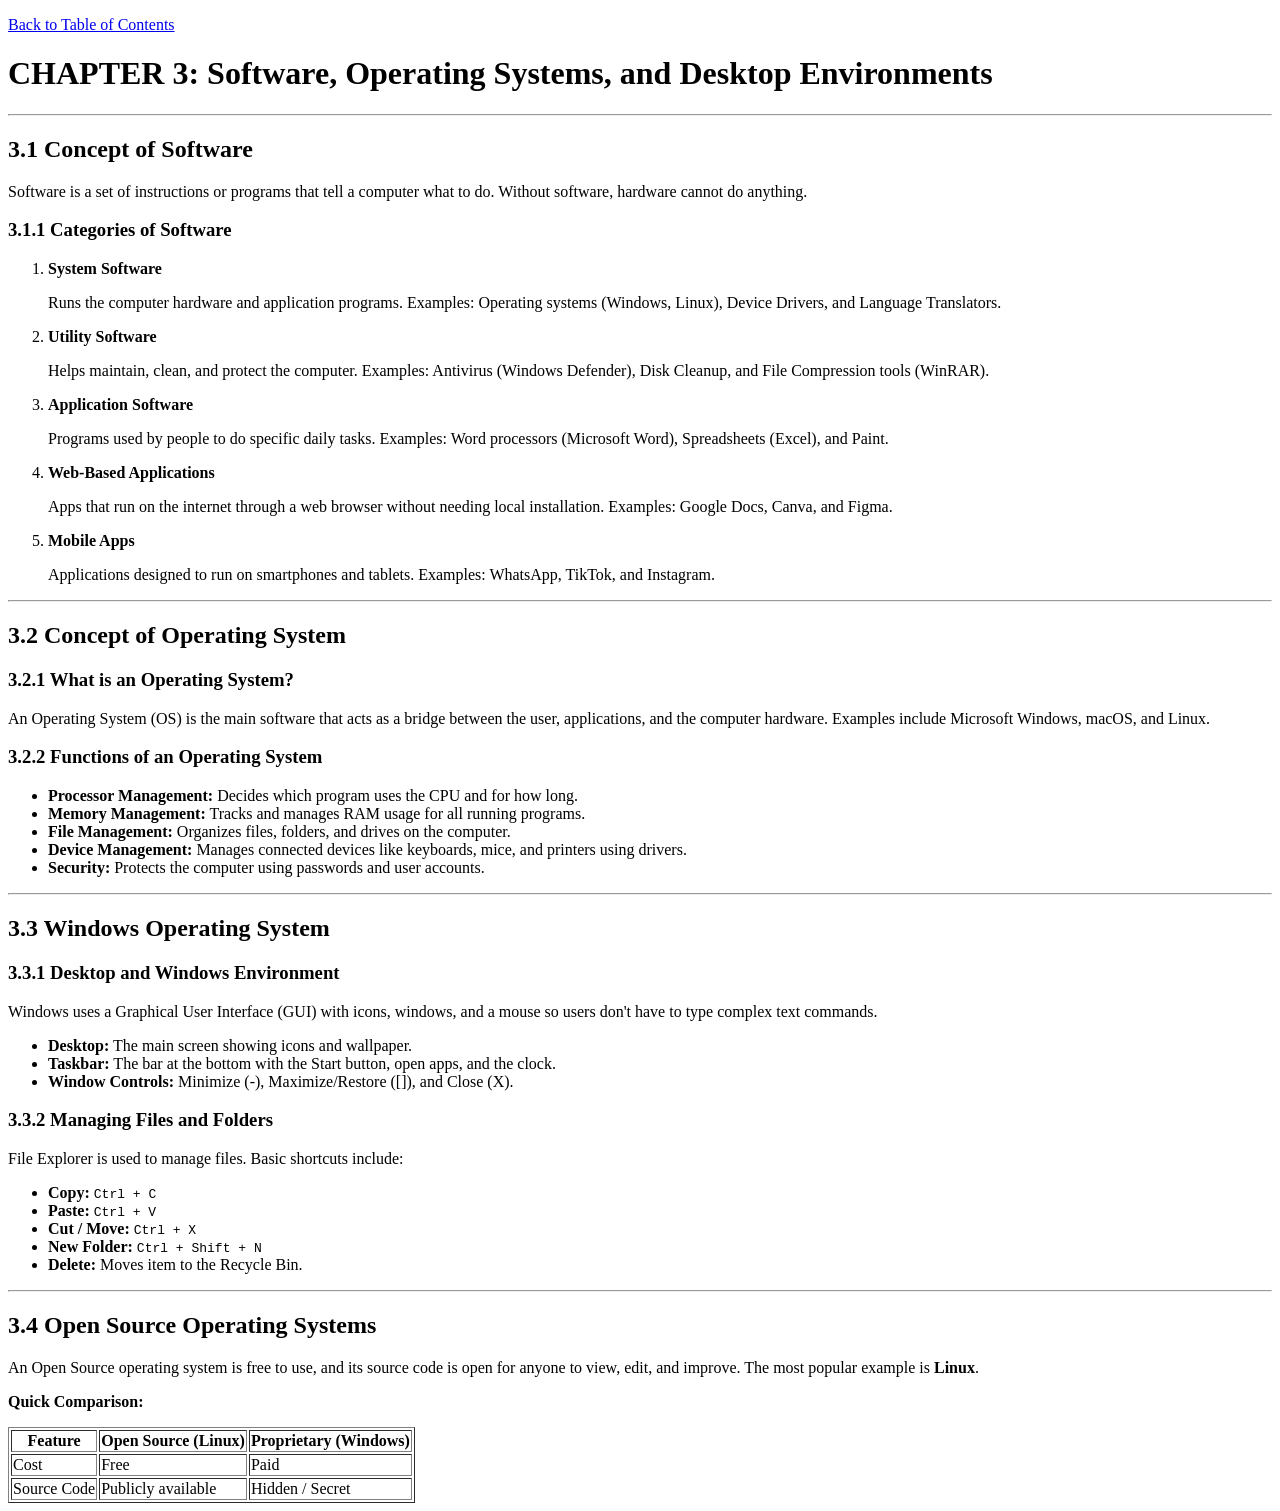
<file: chapter3.html>
<!DOCTYPE html>
<html lang="en">
<head>
    <meta charset="UTF-8">
    <title>Chapter 3: Software and Operating Systems</title>
</head>
<body>

    <p><a href="TableofContents.html">Back to Table of Contents</a></p>
    
    <h1>CHAPTER 3: Software, Operating Systems, and Desktop Environments</h1>
    <hr>

    <!-- SECTION 3.1 -->
    <h2>3.1 Concept of Software</h2>
    <p>Software is a set of instructions or programs that tell a computer what to do. Without software, hardware cannot do anything.</p>

    <h3>3.1.1 Categories of Software</h3>
    <ol>
        <li>
            <b>System Software</b>
            <p>Runs the computer hardware and application programs. Examples: Operating systems (Windows, Linux), Device Drivers, and Language Translators.</p>
        </li>
        <li>
            <b>Utility Software</b>
            <p>Helps maintain, clean, and protect the computer. Examples: Antivirus (Windows Defender), Disk Cleanup, and File Compression tools (WinRAR).</p>
        </li>
        <li>
            <b>Application Software</b>
            <p>Programs used by people to do specific daily tasks. Examples: Word processors (Microsoft Word), Spreadsheets (Excel), and Paint.</p>
        </li>
        <li>
            <b>Web-Based Applications</b>
            <p>Apps that run on the internet through a web browser without needing local installation. Examples: Google Docs, Canva, and Figma.</p>
        </li>
        <li>
            <b>Mobile Apps</b>
            <p>Applications designed to run on smartphones and tablets. Examples: WhatsApp, TikTok, and Instagram.</p>
        </li>
    </ol>

    <hr>

    <!-- SECTION 3.2 -->
    <h2>3.2 Concept of Operating System</h2>
    
    <h3>3.2.1 What is an Operating System?</h3>
    <p>An Operating System (OS) is the main software that acts as a bridge between the user, applications, and the computer hardware. Examples include Microsoft Windows, macOS, and Linux.</p>

    <h3>3.2.2 Functions of an Operating System</h3>
    <ul>
        <li><b>Processor Management:</b> Decides which program uses the CPU and for how long.</li>
        <li><b>Memory Management:</b> Tracks and manages RAM usage for all running programs.</li>
        <li><b>File Management:</b> Organizes files, folders, and drives on the computer.</li>
        <li><b>Device Management:</b> Manages connected devices like keyboards, mice, and printers using drivers.</li>
        <li><b>Security:</b> Protects the computer using passwords and user accounts.</li>
    </ul>

    <hr>

    <!-- SECTION 3.3 -->
    <h2>3.3 Windows Operating System</h2>
    
    <h3>3.3.1 Desktop and Windows Environment</h3>
    <p>Windows uses a Graphical User Interface (GUI) with icons, windows, and a mouse so users don't have to type complex text commands.</p>
    <ul>
        <li><b>Desktop:</b> The main screen showing icons and wallpaper.</li>
        <li><b>Taskbar:</b> The bar at the bottom with the Start button, open apps, and the clock.</li>
        <li><b>Window Controls:</b> Minimize (-), Maximize/Restore ([]), and Close (X).</li>
    </ul>

    <h3>3.3.2 Managing Files and Folders</h3>
    <p>File Explorer is used to manage files. Basic shortcuts include:</p>
    <ul>
        <li><b>Copy:</b> <code>Ctrl + C</code></li>
        <li><b>Paste:</b> <code>Ctrl + V</code></li>
        <li><b>Cut / Move:</b> <code>Ctrl + X</code></li>
        <li><b>New Folder:</b> <code>Ctrl + Shift + N</code></li>
        <li><b>Delete:</b> Moves item to the Recycle Bin.</li>
    </ul>

    <hr>

    <!-- SECTION 3.4 -->
    <h2>3.4 Open Source Operating Systems</h2>
    <p>An Open Source operating system is free to use, and its source code is open for anyone to view, edit, and improve. The most popular example is <b>Linux</b>.</p>

    <p><b>Quick Comparison:</b></p>
    <table border="1">
        <tr>
            <th>Feature</th>
            <th>Open Source (Linux)</th>
            <th>Proprietary (Windows)</th>
        </tr>
        <tr>
            <td>Cost</td>
            <td>Free</td>
            <td>Paid</td>
        </tr>
        <tr>
            <td>Source Code</td>
            <td>Publicly available</td>
            <td>Hidden / Secret</td>
        </tr>
    </table>

</body>
</html>
</file>
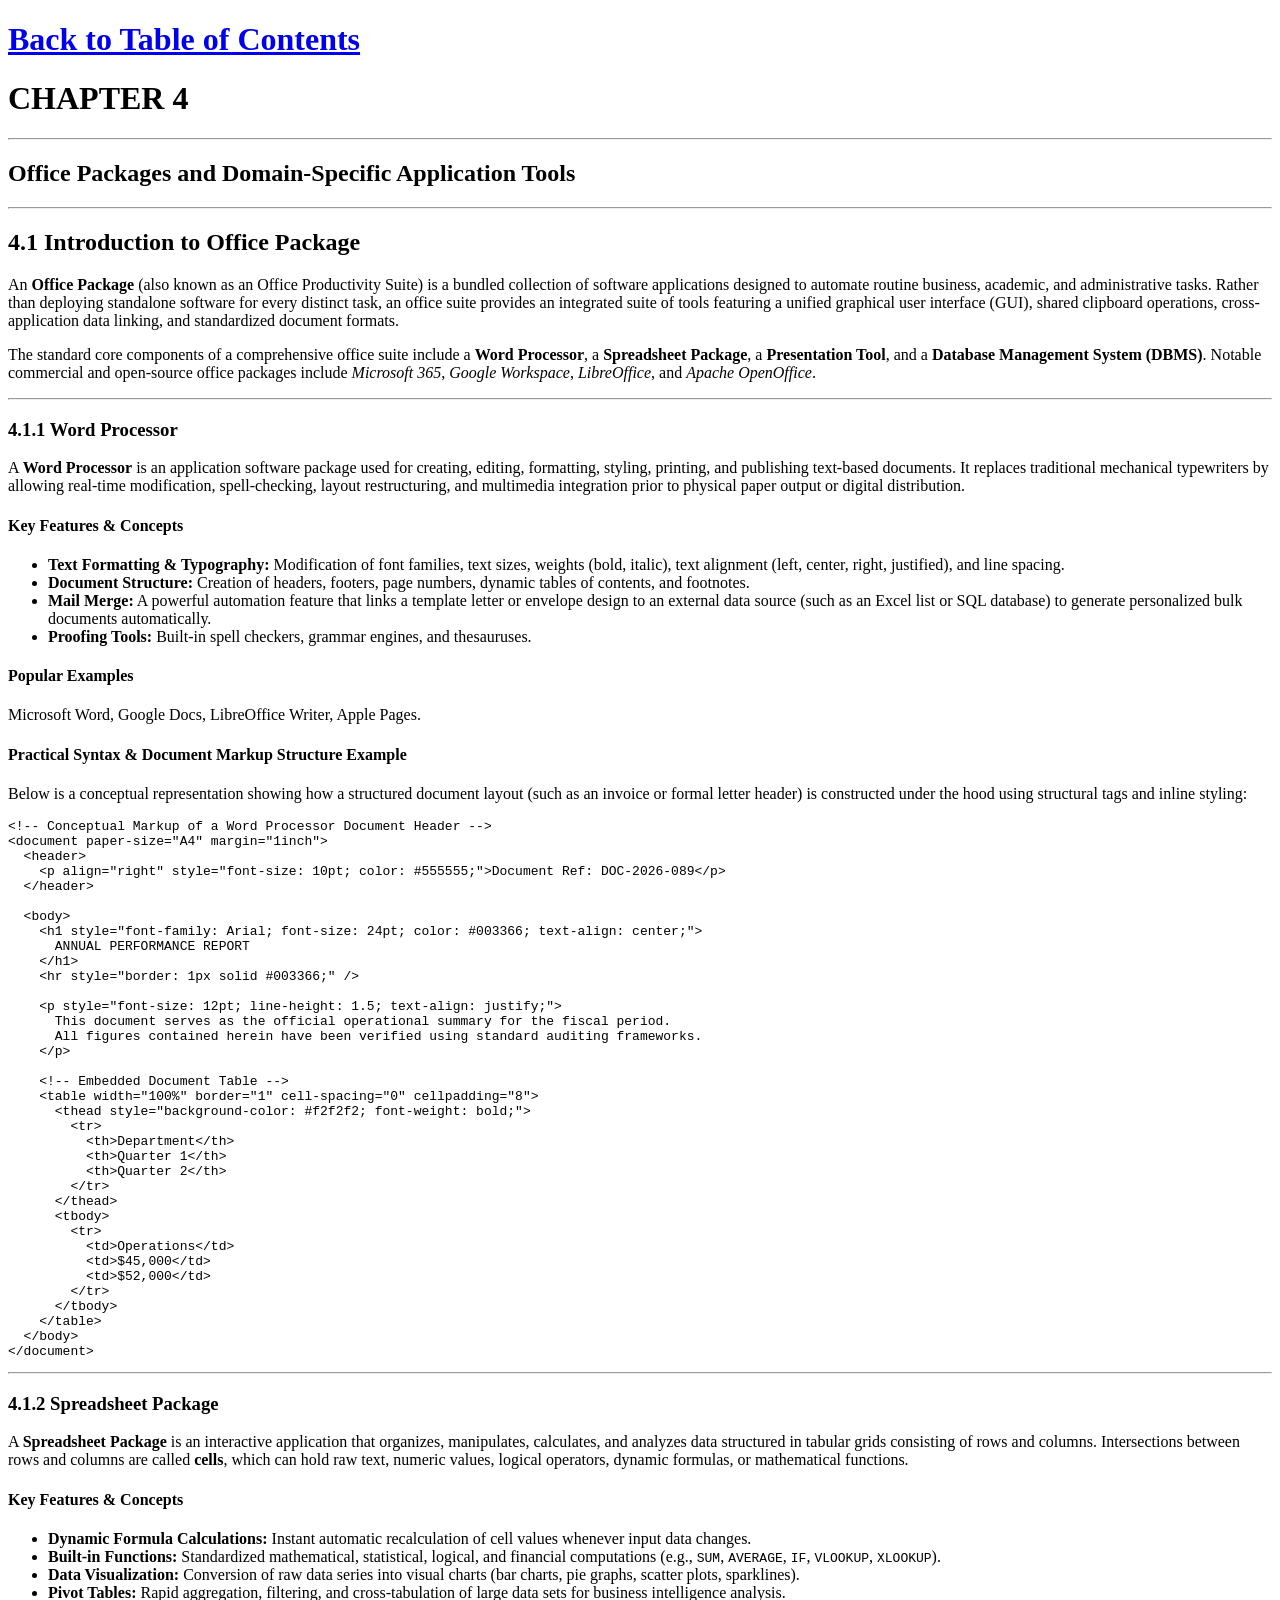
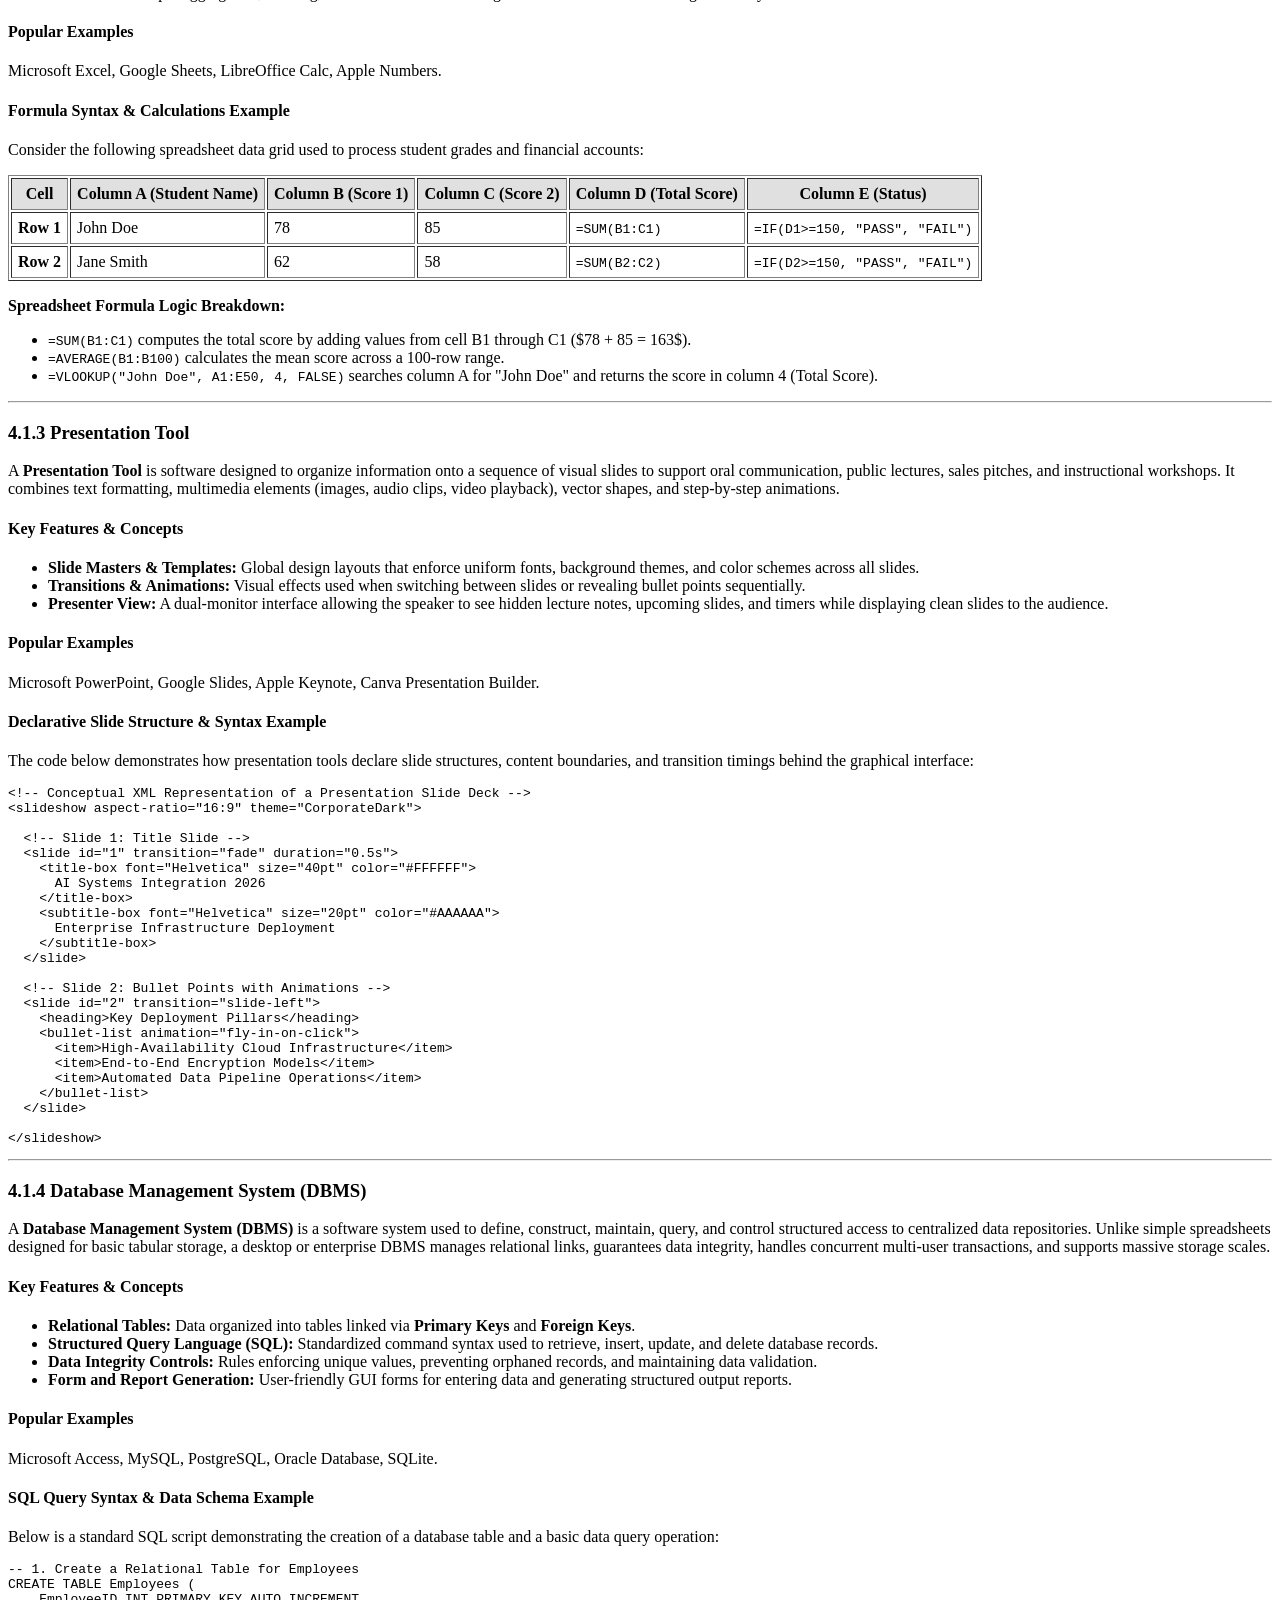
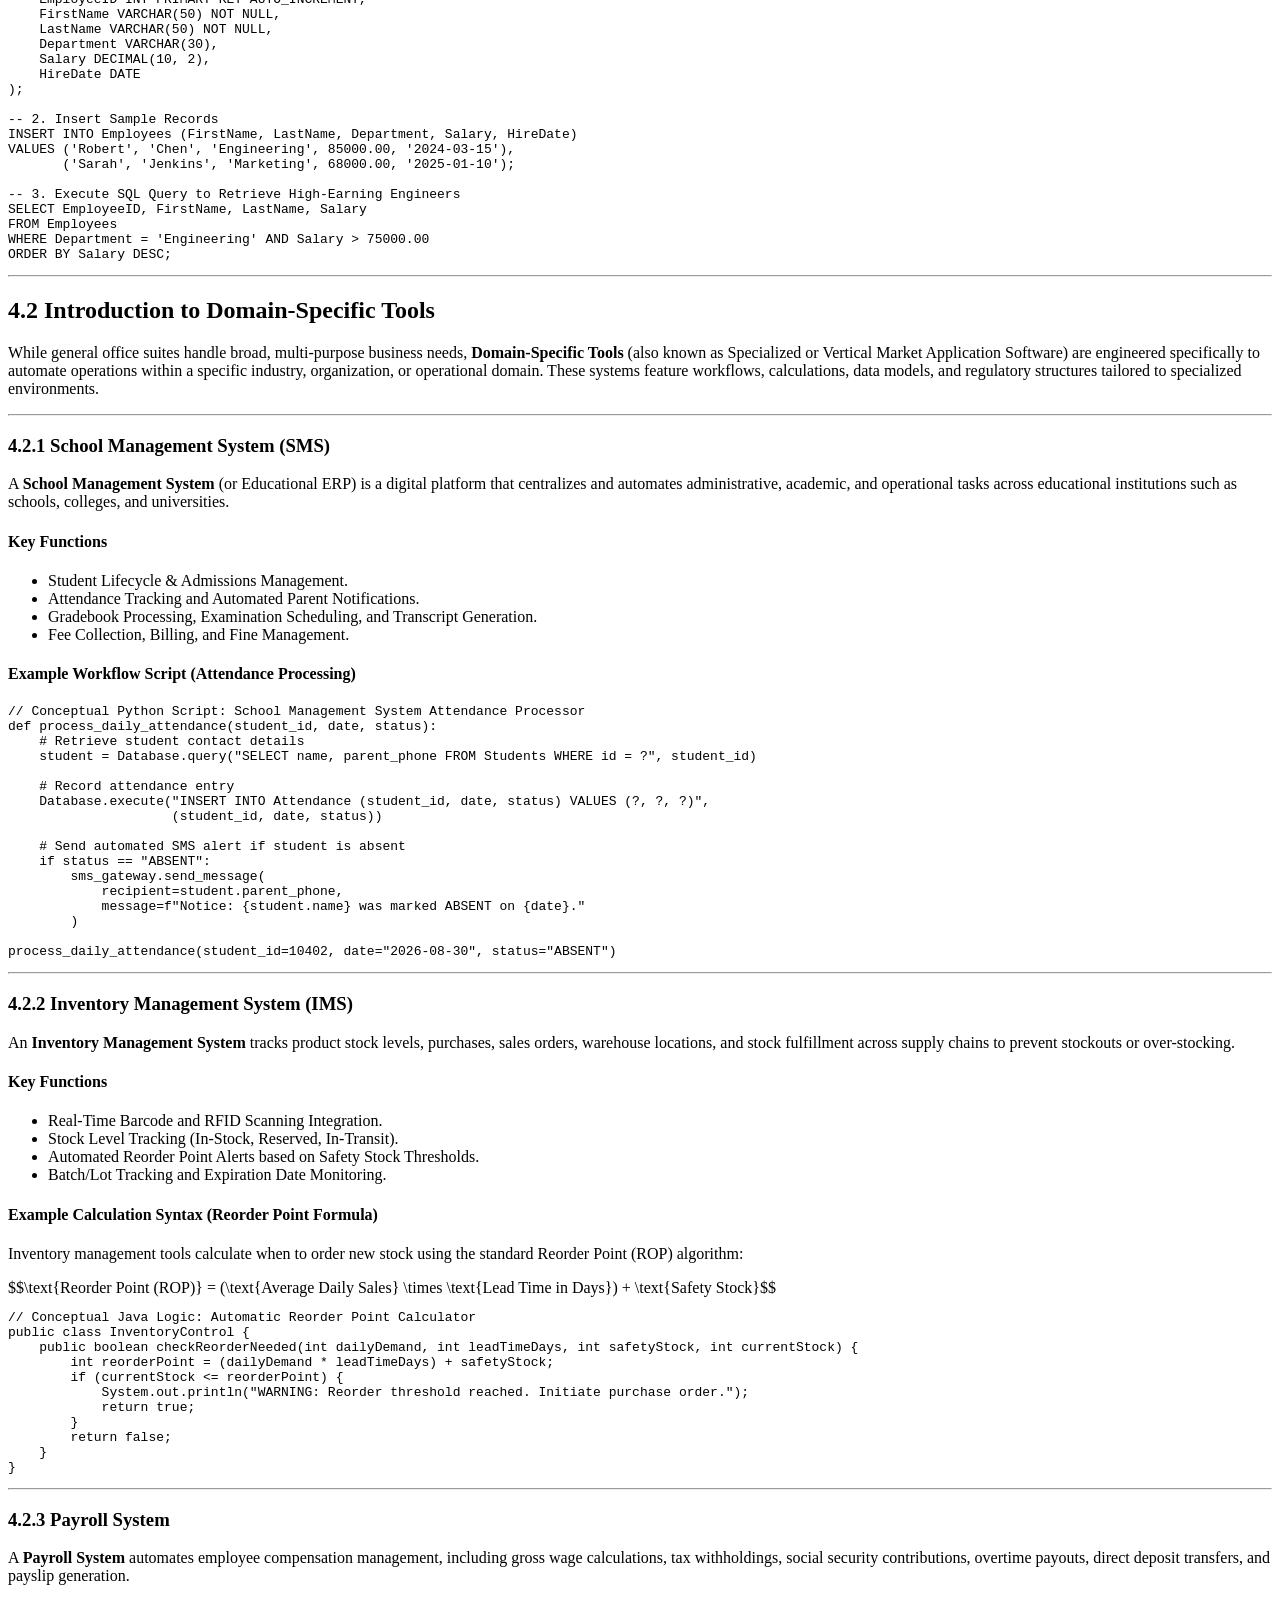
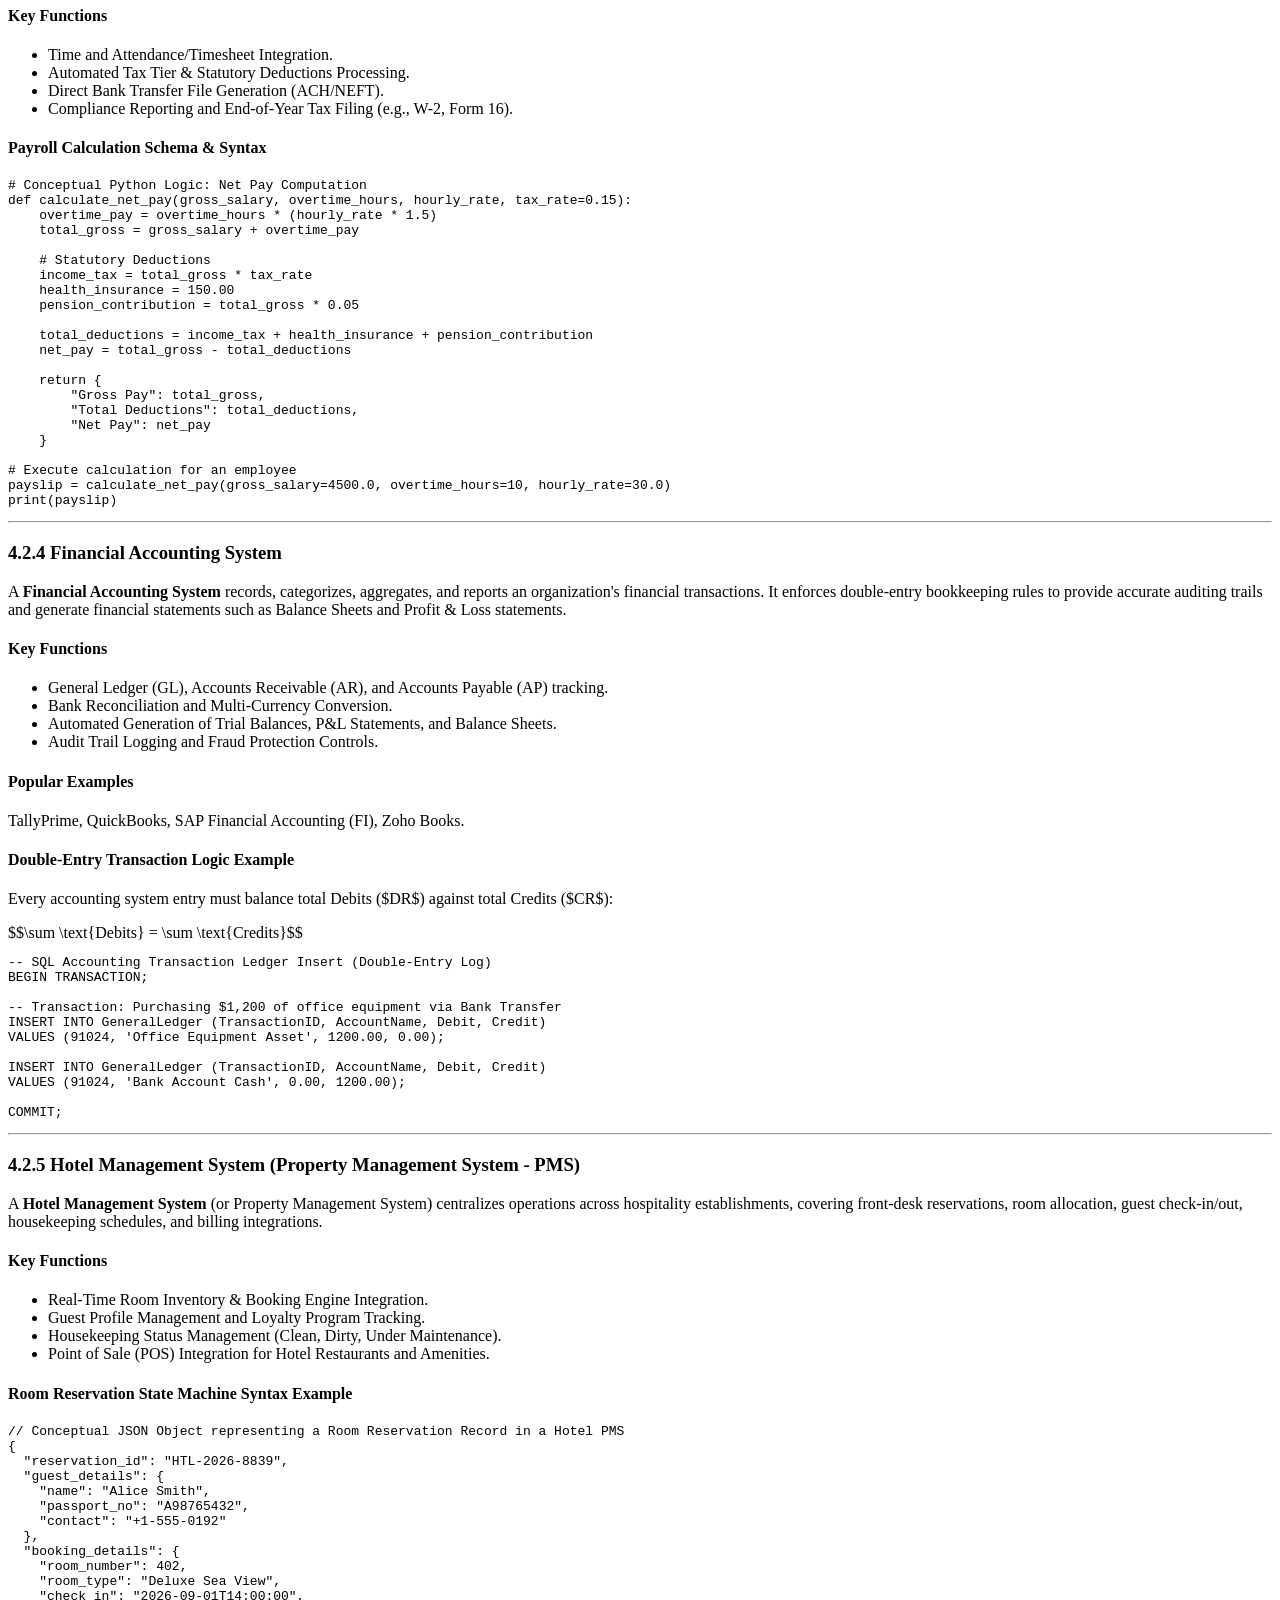
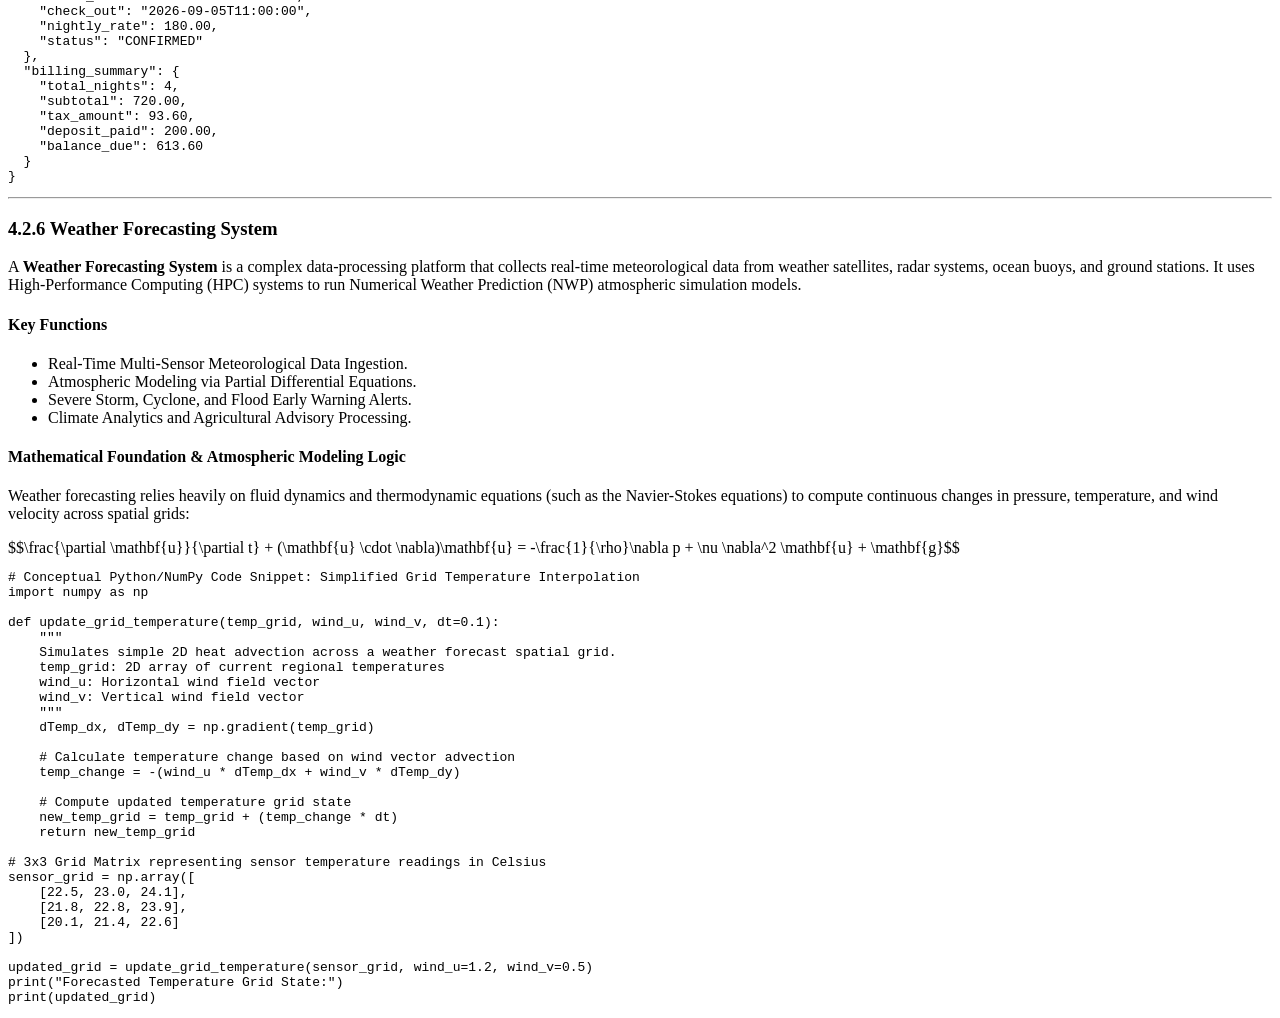
<file: chapter4.html>
<!DOCTYPE html>
<html lang="en">
<head>
    <meta charset="UTF-8">
    <meta name="viewport" content="width=device-width, initial-scale=1.0">
    <title>Chapter 4 - Office Packages and Domain-Specific Application Tools</title>
</head>
<body>

    <h1><a href="TableofContents.html">Back to Table of Contents</a></h1>

    <b><h1>CHAPTER 4</h1></b>
    <hr class="double-line">
    <h2>Office Packages and Domain-Specific Application Tools</h2>

    <hr>

    <h2>4.1 Introduction to Office Package</h2>
    <p>An <b>Office Package</b> (also known as an Office Productivity Suite) is a bundled collection of software applications designed to automate routine business, academic, and administrative tasks. Rather than deploying standalone software for every distinct task, an office suite provides an integrated suite of tools featuring a unified graphical user interface (GUI), shared clipboard operations, cross-application data linking, and standardized document formats.</p>

    <p>The standard core components of a comprehensive office suite include a <b>Word Processor</b>, a <b>Spreadsheet Package</b>, a <b>Presentation Tool</b>, and a <b>Database Management System (DBMS)</b>. Notable commercial and open-source office packages include <i>Microsoft 365</i>, <i>Google Workspace</i>, <i>LibreOffice</i>, and <i>Apache OpenOffice</i>.</p>

    <hr>

    <h3>4.1.1 Word Processor</h3>
    <p>A <b>Word Processor</b> is an application software package used for creating, editing, formatting, styling, printing, and publishing text-based documents. It replaces traditional mechanical typewriters by allowing real-time modification, spell-checking, layout restructuring, and multimedia integration prior to physical paper output or digital distribution.</p>

    <h4>Key Features & Concepts</h4>
    <ul>
        <li><b>Text Formatting & Typography:</b> Modification of font families, text sizes, weights (bold, italic), text alignment (left, center, right, justified), and line spacing.</li>
        <li><b>Document Structure:</b> Creation of headers, footers, page numbers, dynamic tables of contents, and footnotes.</li>
        <li><b>Mail Merge:</b> A powerful automation feature that links a template letter or envelope design to an external data source (such as an Excel list or SQL database) to generate personalized bulk documents automatically.</li>
        <li><b>Proofing Tools:</b> Built-in spell checkers, grammar engines, and thesauruses.</li>
    </ul>

    <h4>Popular Examples</h4>
    <p>Microsoft Word, Google Docs, LibreOffice Writer, Apple Pages.</p>

    <h4>Practical Syntax & Document Markup Structure Example</h4>
    <p>Below is a conceptual representation showing how a structured document layout (such as an invoice or formal letter header) is constructed under the hood using structural tags and inline styling:</p>

<pre><code>&lt;!-- Conceptual Markup of a Word Processor Document Header --&gt;
&lt;document paper-size="A4" margin="1inch"&gt;
  &lt;header&gt;
    &lt;p align="right" style="font-size: 10pt; color: #555555;"&gt;Document Ref: DOC-2026-089&lt;/p&gt;
  &lt;/header&gt;
  
  &lt;body&gt;
    &lt;h1 style="font-family: Arial; font-size: 24pt; color: #003366; text-align: center;"&gt;
      ANNUAL PERFORMANCE REPORT
    &lt;/h1&gt;
    &lt;hr style="border: 1px solid #003366;" /&gt;

    &lt;p style="font-size: 12pt; line-height: 1.5; text-align: justify;"&gt;
      This document serves as the official operational summary for the fiscal period. 
      All figures contained herein have been verified using standard auditing frameworks.
    &lt;/p&gt;

    &lt;!-- Embedded Document Table --&gt;
    &lt;table width="100%" border="1" cell-spacing="0" cellpadding="8"&gt;
      &lt;thead style="background-color: #f2f2f2; font-weight: bold;"&gt;
        &lt;tr&gt;
          &lt;th&gt;Department&lt;/th&gt;
          &lt;th&gt;Quarter 1&lt;/th&gt;
          &lt;th&gt;Quarter 2&lt;/th&gt;
        &lt;/tr&gt;
      &lt;/thead&gt;
      &lt;tbody&gt;
        &lt;tr&gt;
          &lt;td&gt;Operations&lt;/td&gt;
          &lt;td&gt;$45,000&lt;/td&gt;
          &lt;td&gt;$52,000&lt;/td&gt;
        &lt;/tr&gt;
      &lt;/tbody&gt;
    &lt;/table&gt;
  &lt;/body&gt;
&lt;/document&gt;
</code></pre>

    <hr>

    <h3>4.1.2 Spreadsheet Package</h3>
    <p>A <b>Spreadsheet Package</b> is an interactive application that organizes, manipulates, calculates, and analyzes data structured in tabular grids consisting of rows and columns. Intersections between rows and columns are called <b>cells</b>, which can hold raw text, numeric values, logical operators, dynamic formulas, or mathematical functions.</p>

    <h4>Key Features & Concepts</h4>
    <ul>
        <li><b>Dynamic Formula Calculations:</b> Instant automatic recalculation of cell values whenever input data changes.</li>
        <li><b>Built-in Functions:</b> Standardized mathematical, statistical, logical, and financial computations (e.g., <code>SUM</code>, <code>AVERAGE</code>, <code>IF</code>, <code>VLOOKUP</code>, <code>XLOOKUP</code>).</li>
        <li><b>Data Visualization:</b> Conversion of raw data series into visual charts (bar charts, pie graphs, scatter plots, sparklines).</li>
        <li><b>Pivot Tables:</b> Rapid aggregation, filtering, and cross-tabulation of large data sets for business intelligence analysis.</li>
    </ul>

    <h4>Popular Examples</h4>
    <p>Microsoft Excel, Google Sheets, LibreOffice Calc, Apple Numbers.</p>

    <h4>Formula Syntax & Calculations Example</h4>
    <p>Consider the following spreadsheet data grid used to process student grades and financial accounts:</p>

    <table border="1" cellpadding="6">
        <thead>
            <tr style="background-color: #e0e0e0;">
                <th>Cell</th>
                <th>Column A (Student Name)</th>
                <th>Column B (Score 1)</th>
                <th>Column C (Score 2)</th>
                <th>Column D (Total Score)</th>
                <th>Column E (Status)</th>
            </tr>
        </thead>
        <tbody>
            <tr>
                <td><b>Row 1</b></td>
                <td>John Doe</td>
                <td>78</td>
                <td>85</td>
                <td><code>=SUM(B1:C1)</code></td>
                <td><code>=IF(D1&gt;=150, "PASS", "FAIL")</code></td>
            </tr>
            <tr>
                <td><b>Row 2</b></td>
                <td>Jane Smith</td>
                <td>62</td>
                <td>58</td>
                <td><code>=SUM(B2:C2)</code></td>
                <td><code>=IF(D2&gt;=150, "PASS", "FAIL")</code></td>
            </tr>
        </tbody>
    </table>

    <p><b>Spreadsheet Formula Logic Breakdown:</b></p>
    <ul>
        <li><code>=SUM(B1:C1)</code> computes the total score by adding values from cell B1 through C1 ($78 + 85 = 163$).</li>
        <li><code>=AVERAGE(B1:B100)</code> calculates the mean score across a 100-row range.</li>
        <li><code>=VLOOKUP("John Doe", A1:E50, 4, FALSE)</code> searches column A for "John Doe" and returns the score in column 4 (Total Score).</li>
    </ul>

    <hr>

    <h3>4.1.3 Presentation Tool</h3>
    <p>A <b>Presentation Tool</b> is software designed to organize information onto a sequence of visual slides to support oral communication, public lectures, sales pitches, and instructional workshops. It combines text formatting, multimedia elements (images, audio clips, video playback), vector shapes, and step-by-step animations.</p>

    <h4>Key Features & Concepts</h4>
    <ul>
        <li><b>Slide Masters & Templates:</b> Global design layouts that enforce uniform fonts, background themes, and color schemes across all slides.</li>
        <li><b>Transitions & Animations:</b> Visual effects used when switching between slides or revealing bullet points sequentially.</li>
        <li><b>Presenter View:</b> A dual-monitor interface allowing the speaker to see hidden lecture notes, upcoming slides, and timers while displaying clean slides to the audience.</li>
    </ul>

    <h4>Popular Examples</h4>
    <p>Microsoft PowerPoint, Google Slides, Apple Keynote, Canva Presentation Builder.</p>

    <h4>Declarative Slide Structure & Syntax Example</h4>
    <p>The code below demonstrates how presentation tools declare slide structures, content boundaries, and transition timings behind the graphical interface:</p>

<pre><code>&lt;!-- Conceptual XML Representation of a Presentation Slide Deck --&gt;
&lt;slideshow aspect-ratio="16:9" theme="CorporateDark"&gt;
  
  &lt;!-- Slide 1: Title Slide --&gt;
  &lt;slide id="1" transition="fade" duration="0.5s"&gt;
    &lt;title-box font="Helvetica" size="40pt" color="#FFFFFF"&gt;
      AI Systems Integration 2026
    &lt;/title-box&gt;
    &lt;subtitle-box font="Helvetica" size="20pt" color="#AAAAAA"&gt;
      Enterprise Infrastructure Deployment
    &lt;/subtitle-box&gt;
  &lt;/slide&gt;

  &lt;!-- Slide 2: Bullet Points with Animations --&gt;
  &lt;slide id="2" transition="slide-left"&gt;
    &lt;heading&gt;Key Deployment Pillars&lt;/heading&gt;
    &lt;bullet-list animation="fly-in-on-click"&gt;
      &lt;item&gt;High-Availability Cloud Infrastructure&lt;/item&gt;
      &lt;item&gt;End-to-End Encryption Models&lt;/item&gt;
      &lt;item&gt;Automated Data Pipeline Operations&lt;/item&gt;
    &lt;/bullet-list&gt;
  &lt;/slide&gt;

&lt;/slideshow&gt;
</code></pre>

    <hr>

    <h3>4.1.4 Database Management System (DBMS)</h3>
    <p>A <b>Database Management System (DBMS)</b> is a software system used to define, construct, maintain, query, and control structured access to centralized data repositories. Unlike simple spreadsheets designed for basic tabular storage, a desktop or enterprise DBMS manages relational links, guarantees data integrity, handles concurrent multi-user transactions, and supports massive storage scales.</p>

    <h4>Key Features & Concepts</h4>
    <ul>
        <li><b>Relational Tables:</b> Data organized into tables linked via <b>Primary Keys</b> and <b>Foreign Keys</b>.</li>
        <li><b>Structured Query Language (SQL):</b> Standardized command syntax used to retrieve, insert, update, and delete database records.</li>
        <li><b>Data Integrity Controls:</b> Rules enforcing unique values, preventing orphaned records, and maintaining data validation.</li>
        <li><b>Form and Report Generation:</b> User-friendly GUI forms for entering data and generating structured output reports.</li>
    </ul>

    <h4>Popular Examples</h4>
    <p>Microsoft Access, MySQL, PostgreSQL, Oracle Database, SQLite.</p>

    <h4>SQL Query Syntax & Data Schema Example</h4>
    <p>Below is a standard SQL script demonstrating the creation of a database table and a basic data query operation:</p>

<pre><code>-- 1. Create a Relational Table for Employees
CREATE TABLE Employees (
    EmployeeID INT PRIMARY KEY AUTO_INCREMENT,
    FirstName VARCHAR(50) NOT NULL,
    LastName VARCHAR(50) NOT NULL,
    Department VARCHAR(30),
    Salary DECIMAL(10, 2),
    HireDate DATE
);

-- 2. Insert Sample Records
INSERT INTO Employees (FirstName, LastName, Department, Salary, HireDate)
VALUES ('Robert', 'Chen', 'Engineering', 85000.00, '2024-03-15'),
       ('Sarah', 'Jenkins', 'Marketing', 68000.00, '2025-01-10');

-- 3. Execute SQL Query to Retrieve High-Earning Engineers
SELECT EmployeeID, FirstName, LastName, Salary
FROM Employees
WHERE Department = 'Engineering' AND Salary &gt; 75000.00
ORDER BY Salary DESC;
</code></pre>

    <hr>

    <h2>4.2 Introduction to Domain-Specific Tools</h2>
    <p>While general office suites handle broad, multi-purpose business needs, <b>Domain-Specific Tools</b> (also known as Specialized or Vertical Market Application Software) are engineered specifically to automate operations within a specific industry, organization, or operational domain. These systems feature workflows, calculations, data models, and regulatory structures tailored to specialized environments.</p>

    <hr>

    <h3>4.2.1 School Management System (SMS)</h3>
    <p>A <b>School Management System</b> (or Educational ERP) is a digital platform that centralizes and automates administrative, academic, and operational tasks across educational institutions such as schools, colleges, and universities.</p>

    <h4>Key Functions</h4>
    <ul>
        <li>Student Lifecycle & Admissions Management.</li>
        <li>Attendance Tracking and Automated Parent Notifications.</li>
        <li>Gradebook Processing, Examination Scheduling, and Transcript Generation.</li>
        <li>Fee Collection, Billing, and Fine Management.</li>
    </ul>

    <h4>Example Workflow Script (Attendance Processing)</h4>
<pre><code>// Conceptual Python Script: School Management System Attendance Processor
def process_daily_attendance(student_id, date, status):
    # Retrieve student contact details
    student = Database.query("SELECT name, parent_phone FROM Students WHERE id = ?", student_id)
    
    # Record attendance entry
    Database.execute("INSERT INTO Attendance (student_id, date, status) VALUES (?, ?, ?)", 
                     (student_id, date, status))
    
    # Send automated SMS alert if student is absent
    if status == "ABSENT":
        sms_gateway.send_message(
            recipient=student.parent_phone,
            message=f"Notice: {student.name} was marked ABSENT on {date}."
        )

process_daily_attendance(student_id=10402, date="2026-08-30", status="ABSENT")
</code></pre>

    <hr>

    <h3>4.2.2 Inventory Management System (IMS)</h3>
    <p>An <b>Inventory Management System</b> tracks product stock levels, purchases, sales orders, warehouse locations, and stock fulfillment across supply chains to prevent stockouts or over-stocking.</p>

    <h4>Key Functions</h4>
    <ul>
        <li>Real-Time Barcode and RFID Scanning Integration.</li>
        <li>Stock Level Tracking (In-Stock, Reserved, In-Transit).</li>
        <li>Automated Reorder Point Alerts based on Safety Stock Thresholds.</li>
        <li>Batch/Lot Tracking and Expiration Date Monitoring.</li>
    </ul>

    <h4>Example Calculation Syntax (Reorder Point Formula)</h4>
    <p>Inventory management tools calculate when to order new stock using the standard Reorder Point (ROP) algorithm:</p>

    $$\text{Reorder Point (ROP)} = (\text{Average Daily Sales} \times \text{Lead Time in Days}) + \text{Safety Stock}$$

<pre><code>// Conceptual Java Logic: Automatic Reorder Point Calculator
public class InventoryControl {
    public boolean checkReorderNeeded(int dailyDemand, int leadTimeDays, int safetyStock, int currentStock) {
        int reorderPoint = (dailyDemand * leadTimeDays) + safetyStock;
        if (currentStock &lt;= reorderPoint) {
            System.out.println("WARNING: Reorder threshold reached. Initiate purchase order.");
            return true;
        }
        return false;
    }
}
</code></pre>

    <hr>

    <h3>4.2.3 Payroll System</h3>
    <p>A <b>Payroll System</b> automates employee compensation management, including gross wage calculations, tax withholdings, social security contributions, overtime payouts, direct deposit transfers, and payslip generation.</p>

    <h4>Key Functions</h4>
    <ul>
        <li>Time and Attendance/Timesheet Integration.</li>
        <li>Automated Tax Tier & Statutory Deductions Processing.</li>
        <li>Direct Bank Transfer File Generation (ACH/NEFT).</li>
        <li>Compliance Reporting and End-of-Year Tax Filing (e.g., W-2, Form 16).</li>
    </ul>

    <h4>Payroll Calculation Schema & Syntax</h4>
<pre><code># Conceptual Python Logic: Net Pay Computation
def calculate_net_pay(gross_salary, overtime_hours, hourly_rate, tax_rate=0.15):
    overtime_pay = overtime_hours * (hourly_rate * 1.5)
    total_gross = gross_salary + overtime_pay
    
    # Statutory Deductions
    income_tax = total_gross * tax_rate
    health_insurance = 150.00
    pension_contribution = total_gross * 0.05
    
    total_deductions = income_tax + health_insurance + pension_contribution
    net_pay = total_gross - total_deductions
    
    return {
        "Gross Pay": total_gross,
        "Total Deductions": total_deductions,
        "Net Pay": net_pay
    }

# Execute calculation for an employee
payslip = calculate_net_pay(gross_salary=4500.0, overtime_hours=10, hourly_rate=30.0)
print(payslip)
</code></pre>

    <hr>

    <h3>4.2.4 Financial Accounting System</h3>
    <p>A <b>Financial Accounting System</b> records, categorizes, aggregates, and reports an organization's financial transactions. It enforces double-entry bookkeeping rules to provide accurate auditing trails and generate financial statements such as Balance Sheets and Profit & Loss statements.</p>

    <h4>Key Functions</h4>
    <ul>
        <li>General Ledger (GL), Accounts Receivable (AR), and Accounts Payable (AP) tracking.</li>
        <li>Bank Reconciliation and Multi-Currency Conversion.</li>
        <li>Automated Generation of Trial Balances, P&L Statements, and Balance Sheets.</li>
        <li>Audit Trail Logging and Fraud Protection Controls.</li>
    </ul>

    <h4>Popular Examples</h4>
    <p>TallyPrime, QuickBooks, SAP Financial Accounting (FI), Zoho Books.</p>

    <h4>Double-Entry Transaction Logic Example</h4>
    <p>Every accounting system entry must balance total Debits ($DR$) against total Credits ($CR$):</p>

    $$\sum \text{Debits} = \sum \text{Credits}$$

<pre><code>-- SQL Accounting Transaction Ledger Insert (Double-Entry Log)
BEGIN TRANSACTION;

-- Transaction: Purchasing $1,200 of office equipment via Bank Transfer
INSERT INTO GeneralLedger (TransactionID, AccountName, Debit, Credit)
VALUES (91024, 'Office Equipment Asset', 1200.00, 0.00);

INSERT INTO GeneralLedger (TransactionID, AccountName, Debit, Credit)
VALUES (91024, 'Bank Account Cash', 0.00, 1200.00);

COMMIT;
</code></pre>

    <hr>

    <h3>4.2.5 Hotel Management System (Property Management System - PMS)</h3>
    <p>A <b>Hotel Management System</b> (or Property Management System) centralizes operations across hospitality establishments, covering front-desk reservations, room allocation, guest check-in/out, housekeeping schedules, and billing integrations.</p>

    <h4>Key Functions</h4>
    <ul>
        <li>Real-Time Room Inventory & Booking Engine Integration.</li>
        <li>Guest Profile Management and Loyalty Program Tracking.</li>
        <li>Housekeeping Status Management (Clean, Dirty, Under Maintenance).</li>
        <li>Point of Sale (POS) Integration for Hotel Restaurants and Amenities.</li>
    </ul>

    <h4>Room Reservation State Machine Syntax Example</h4>
<pre><code>// Conceptual JSON Object representing a Room Reservation Record in a Hotel PMS
{
  "reservation_id": "HTL-2026-8839",
  "guest_details": {
    "name": "Alice Smith",
    "passport_no": "A98765432",
    "contact": "+1-555-0192"
  },
  "booking_details": {
    "room_number": 402,
    "room_type": "Deluxe Sea View",
    "check_in": "2026-09-01T14:00:00",
    "check_out": "2026-09-05T11:00:00",
    "nightly_rate": 180.00,
    "status": "CONFIRMED"
  },
  "billing_summary": {
    "total_nights": 4,
    "subtotal": 720.00,
    "tax_amount": 93.60,
    "deposit_paid": 200.00,
    "balance_due": 613.60
  }
}
</code></pre>

    <hr>

    <h3>4.2.6 Weather Forecasting System</h3>
    <p>A <b>Weather Forecasting System</b> is a complex data-processing platform that collects real-time meteorological data from weather satellites, radar systems, ocean buoys, and ground stations. It uses High-Performance Computing (HPC) systems to run Numerical Weather Prediction (NWP) atmospheric simulation models.</p>

    <h4>Key Functions</h4>
    <ul>
        <li>Real-Time Multi-Sensor Meteorological Data Ingestion.</li>
        <li>Atmospheric Modeling via Partial Differential Equations.</li>
        <li>Severe Storm, Cyclone, and Flood Early Warning Alerts.</li>
        <li>Climate Analytics and Agricultural Advisory Processing.</li>
    </ul>

    <h4>Mathematical Foundation & Atmospheric Modeling Logic</h4>
    <p>Weather forecasting relies heavily on fluid dynamics and thermodynamic equations (such as the Navier-Stokes equations) to compute continuous changes in pressure, temperature, and wind velocity across spatial grids:</p>

    $$\frac{\partial \mathbf{u}}{\partial t} + (\mathbf{u} \cdot \nabla)\mathbf{u} = -\frac{1}{\rho}\nabla p + \nu \nabla^2 \mathbf{u} + \mathbf{g}$$

<pre><code># Conceptual Python/NumPy Code Snippet: Simplified Grid Temperature Interpolation
import numpy as np

def update_grid_temperature(temp_grid, wind_u, wind_v, dt=0.1):
    """
    Simulates simple 2D heat advection across a weather forecast spatial grid.
    temp_grid: 2D array of current regional temperatures
    wind_u: Horizontal wind field vector
    wind_v: Vertical wind field vector
    """
    dTemp_dx, dTemp_dy = np.gradient(temp_grid)
    
    # Calculate temperature change based on wind vector advection
    temp_change = -(wind_u * dTemp_dx + wind_v * dTemp_dy)
    
    # Compute updated temperature grid state
    new_temp_grid = temp_grid + (temp_change * dt)
    return new_temp_grid

# 3x3 Grid Matrix representing sensor temperature readings in Celsius
sensor_grid = np.array([
    [22.5, 23.0, 24.1],
    [21.8, 22.8, 23.9],
    [20.1, 21.4, 22.6]
])

updated_grid = update_grid_temperature(sensor_grid, wind_u=1.2, wind_v=0.5)
print("Forecasted Temperature Grid State:")
print(updated_grid)
</code></pre>

</body>
</html>
</file>
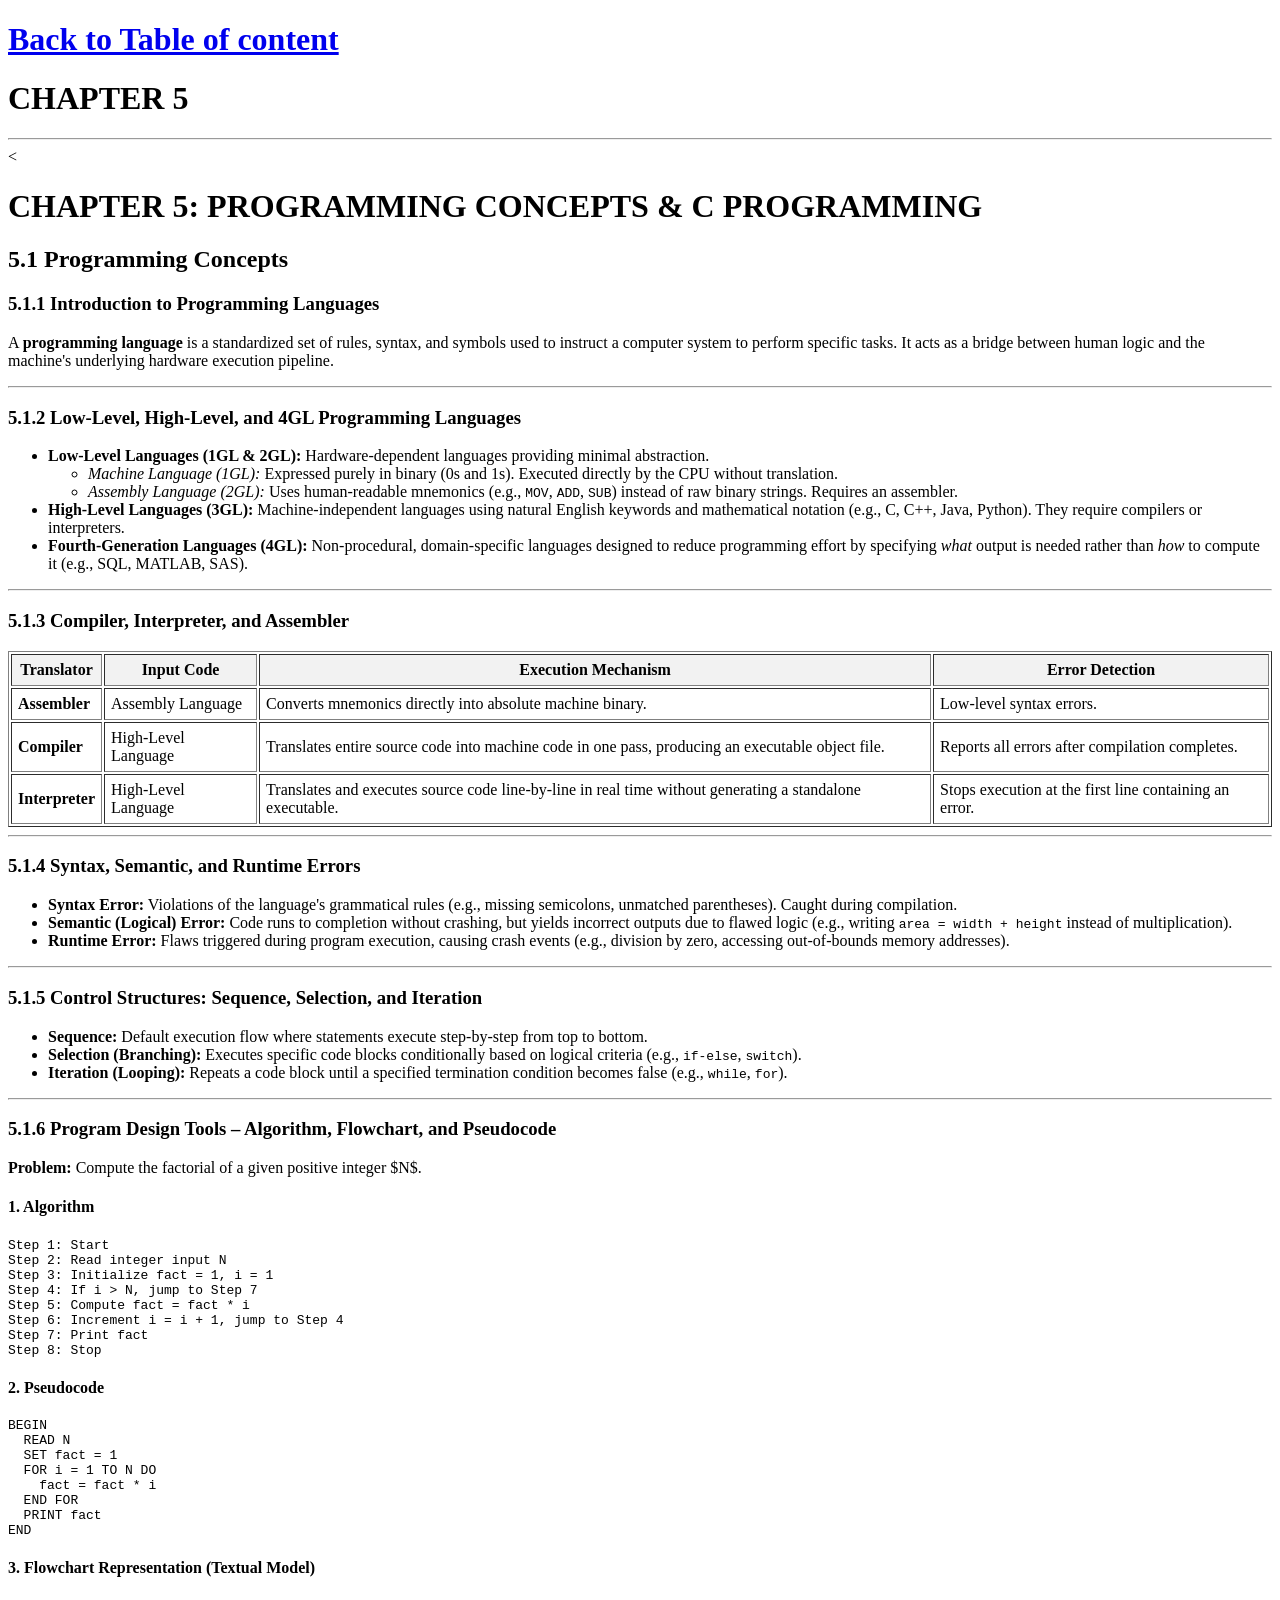
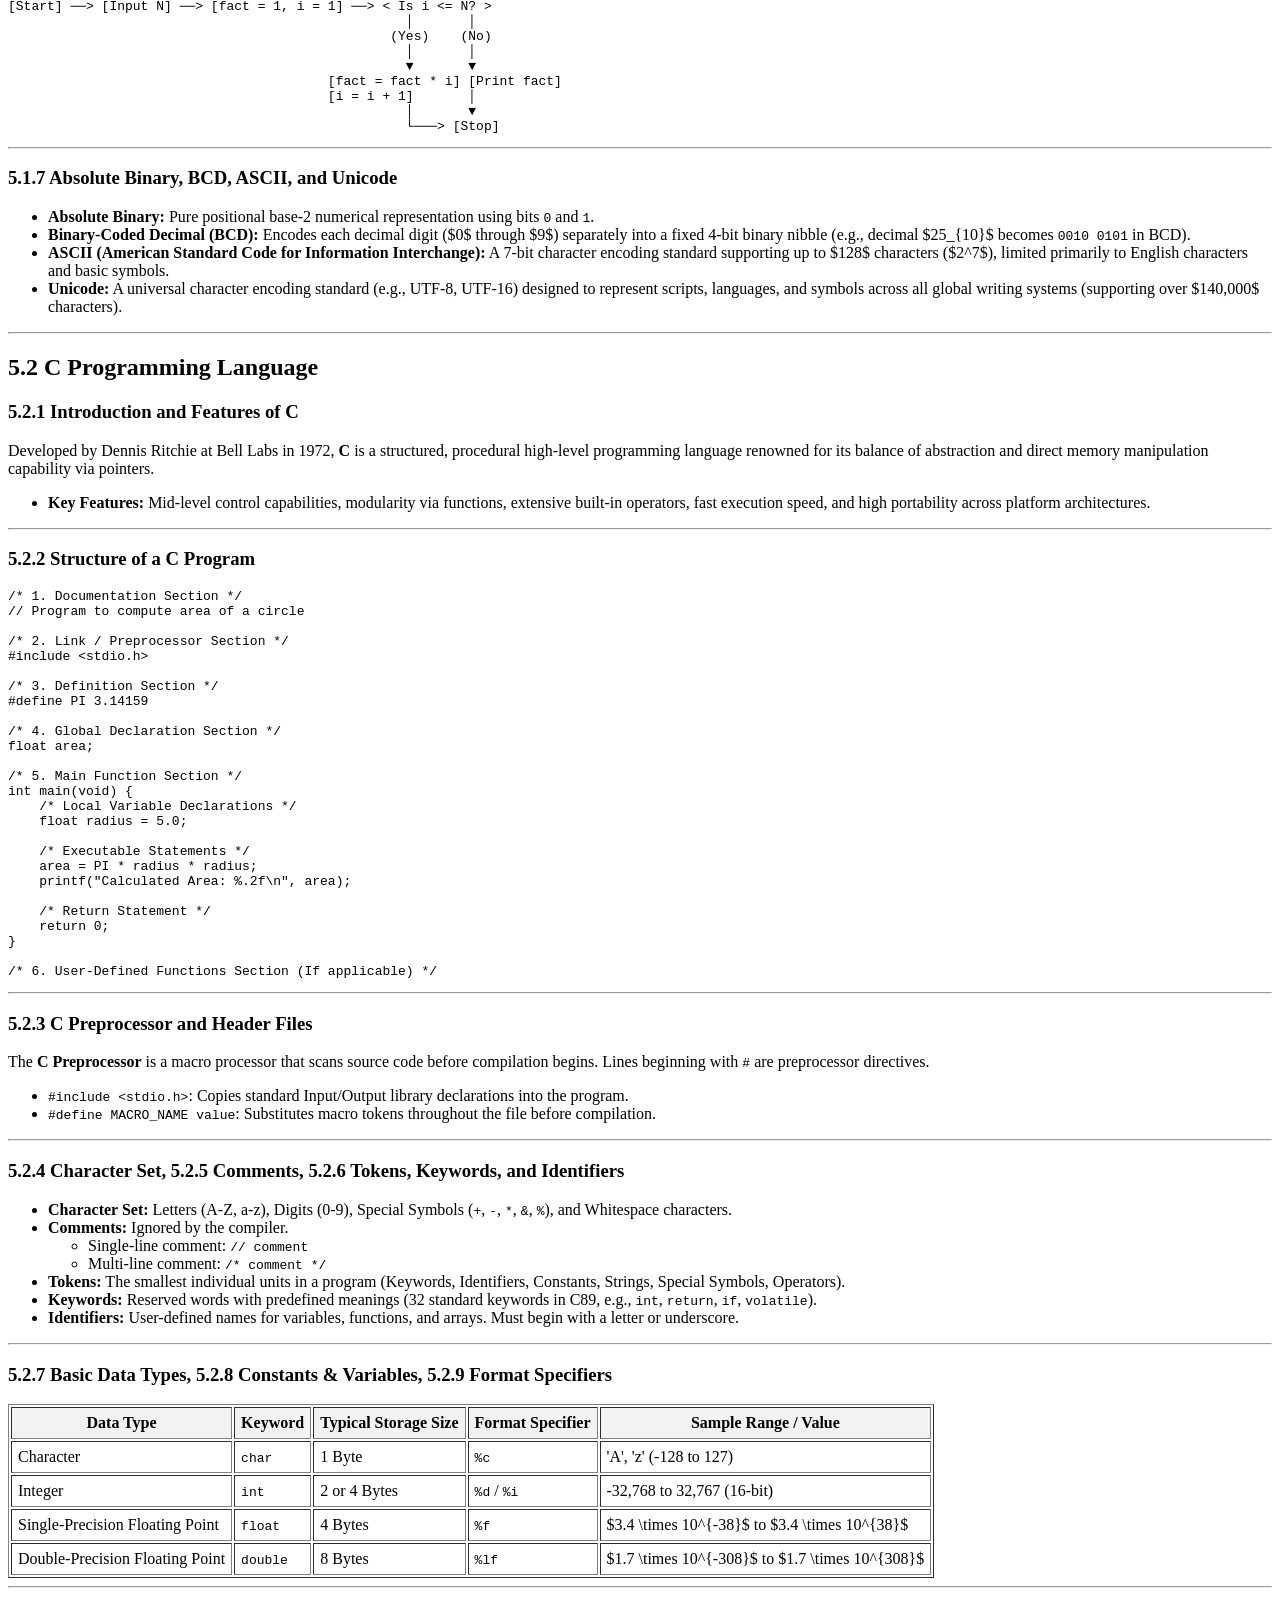
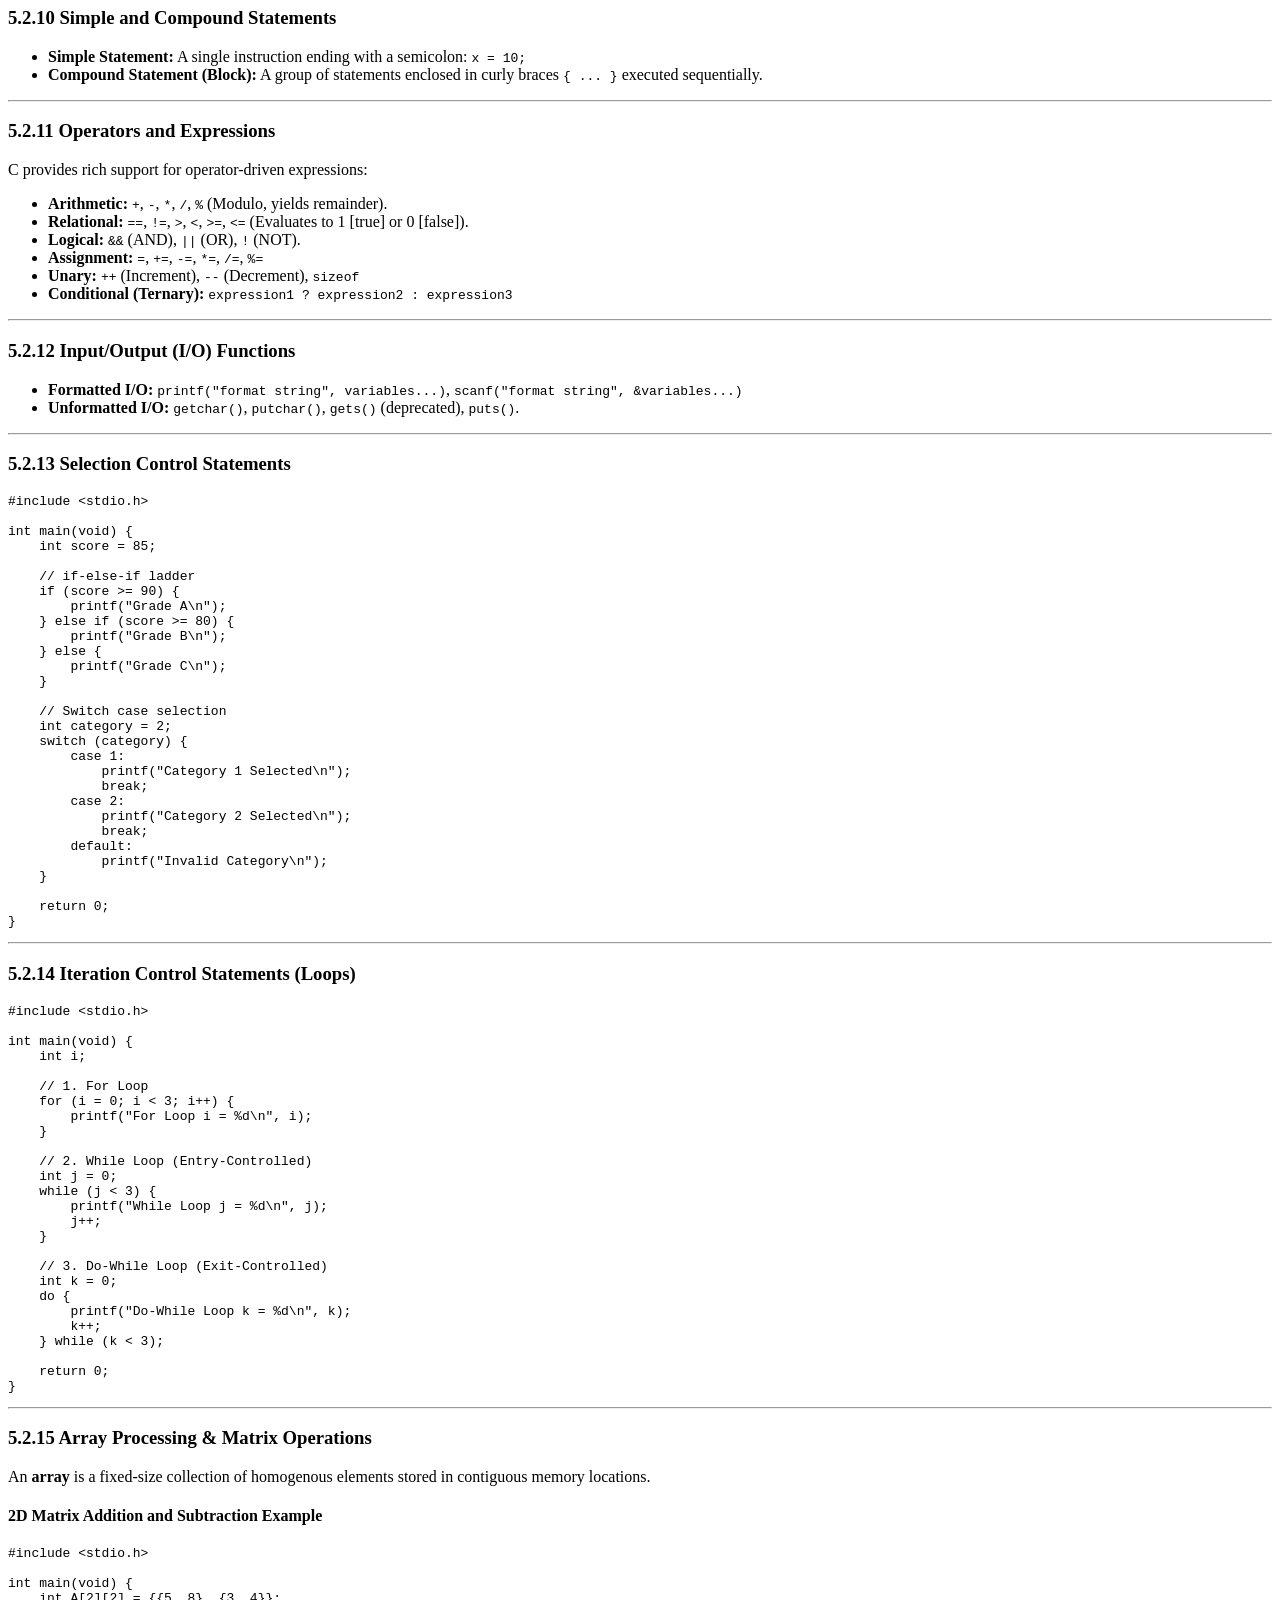
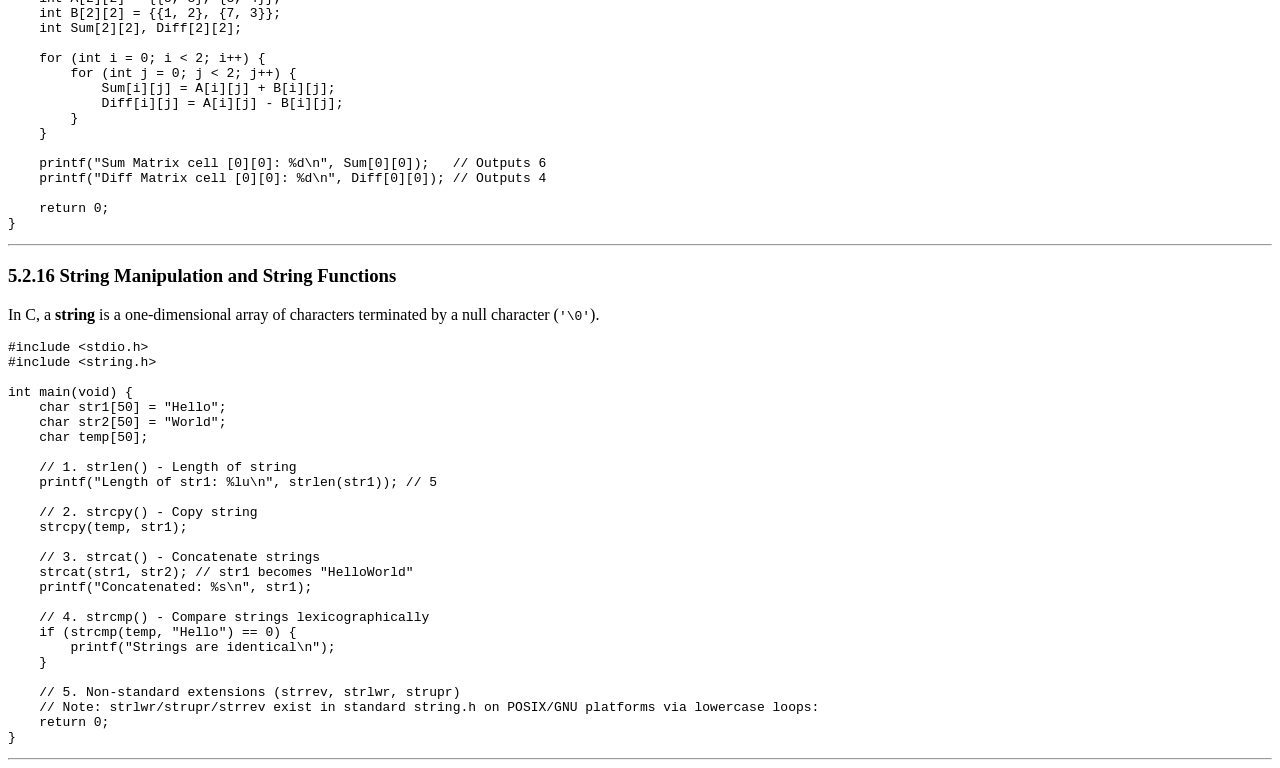
<file: chapter5.html>
<!DOCTYPE html>
<html lang="en">
<head>
    <meta charset="UTF-8">
    <meta name="viewport" content="width=device-width, initial-scale=1.0">
    <title>Document</title>
</head>
<body>
    <h1><a href="TableofContents.html">Back to Table of content</a></h1>
<b><h1>CHAPTER 5</h1></b>
<hr class="double-line">
<<h1>CHAPTER 5: PROGRAMMING CONCEPTS &amp; C PROGRAMMING</h1>

  <h2>5.1 Programming Concepts</h2>

  <h3>5.1.1 Introduction to Programming Languages</h3>
  <p>A <b>programming language</b> is a standardized set of rules, syntax, and symbols used to instruct a computer system to perform specific tasks. It acts as a bridge between human logic and the machine's underlying hardware execution pipeline.</p>

  <hr>

  <h3>5.1.2 Low-Level, High-Level, and 4GL Programming Languages</h3>
  <ul>
    <li><b>Low-Level Languages (1GL &amp; 2GL):</b> Hardware-dependent languages providing minimal abstraction.
      <ul>
        <li><i>Machine Language (1GL):</i> Expressed purely in binary (0s and 1s). Executed directly by the CPU without translation.</li>
        <li><i>Assembly Language (2GL):</i> Uses human-readable mnemonics (e.g., <code>MOV</code>, <code>ADD</code>, <code>SUB</code>) instead of raw binary strings. Requires an assembler.</li>
      </ul>
    </li>
    <li><b>High-Level Languages (3GL):</b> Machine-independent languages using natural English keywords and mathematical notation (e.g., C, C++, Java, Python). They require compilers or interpreters.</li>
    <li><b>Fourth-Generation Languages (4GL):</b> Non-procedural, domain-specific languages designed to reduce programming effort by specifying <i>what</i> output is needed rather than <i>how</i> to compute it (e.g., SQL, MATLAB, SAS).</li>
  </ul>

  <hr>

  <h3>5.1.3 Compiler, Interpreter, and Assembler</h3>
  <table border="1" cellpadding="6">
    <thead>
      <tr style="background-color: #f2f2f2;">
        <th>Translator</th>
        <th>Input Code</th>
        <th>Execution Mechanism</th>
        <th>Error Detection</th>
      </tr>
    </thead>
    <tbody>
      <tr>
        <td><b>Assembler</b></td>
        <td>Assembly Language</td>
        <td>Converts mnemonics directly into absolute machine binary.</td>
        <td>Low-level syntax errors.</td>
      </tr>
      <tr>
        <td><b>Compiler</b></td>
        <td>High-Level Language</td>
        <td>Translates entire source code into machine code in one pass, producing an executable object file.</td>
        <td>Reports all errors after compilation completes.</td>
      </tr>
      <tr>
        <td><b>Interpreter</b></td>
        <td>High-Level Language</td>
        <td>Translates and executes source code line-by-line in real time without generating a standalone executable.</td>
        <td>Stops execution at the first line containing an error.</td>
      </tr>
    </tbody>
  </table>

  <hr>

  <h3>5.1.4 Syntax, Semantic, and Runtime Errors</h3>
  <ul>
    <li><b>Syntax Error:</b> Violations of the language's grammatical rules (e.g., missing semicolons, unmatched parentheses). Caught during compilation.</li>
    <li><b>Semantic (Logical) Error:</b> Code runs to completion without crashing, but yields incorrect outputs due to flawed logic (e.g., writing <code>area = width + height</code> instead of multiplication).</li>
    <li><b>Runtime Error:</b> Flaws triggered during program execution, causing crash events (e.g., division by zero, accessing out-of-bounds memory addresses).</li>
  </ul>

  <hr>

  <h3>5.1.5 Control Structures: Sequence, Selection, and Iteration</h3>
  <ul>
    <li><b>Sequence:</b> Default execution flow where statements execute step-by-step from top to bottom.</li>
    <li><b>Selection (Branching):</b> Executes specific code blocks conditionally based on logical criteria (e.g., <code>if-else</code>, <code>switch</code>).</li>
    <li><b>Iteration (Looping):</b> Repeats a code block until a specified termination condition becomes false (e.g., <code>while</code>, <code>for</code>).</li>
  </ul>

  <hr>

  <h3>5.1.6 Program Design Tools – Algorithm, Flowchart, and Pseudocode</h3>
  <p><b>Problem:</b> Compute the factorial of a given positive integer $N$.</p>

  <h4>1. Algorithm</h4>
  <pre><code>Step 1: Start
Step 2: Read integer input N
Step 3: Initialize fact = 1, i = 1
Step 4: If i > N, jump to Step 7
Step 5: Compute fact = fact * i
Step 6: Increment i = i + 1, jump to Step 4
Step 7: Print fact
Step 8: Stop</code></pre>

  <h4>2. Pseudocode</h4>
  <pre><code>BEGIN
  READ N
  SET fact = 1
  FOR i = 1 TO N DO
    fact = fact * i
  END FOR
  PRINT fact
END</code></pre>

  <h4>3. Flowchart Representation (Textual Model)</h4>
  <pre><code>[Start] ──> [Input N] ──> [fact = 1, i = 1] ──> < Is i <= N? >
                                                   │       │
                                                 (Yes)    (No)
                                                   │       │
                                                   ▼       ▼
                                         [fact = fact * i] [Print fact]
                                         [i = i + 1]       │
                                                   │       ▼
                                                   └───> [Stop]</code></pre>

  <hr>

  <h3>5.1.7 Absolute Binary, BCD, ASCII, and Unicode</h3>
  <ul>
    <li><b>Absolute Binary:</b> Pure positional base-2 numerical representation using bits <code>0</code> and <code>1</code>.</li>
    <li><b>Binary-Coded Decimal (BCD):</b> Encodes each decimal digit ($0$ through $9$) separately into a fixed 4-bit binary nibble (e.g., decimal $25_{10}$ becomes <code>0010 0101</code> in BCD).</li>
    <li><b>ASCII (American Standard Code for Information Interchange):</b> A 7-bit character encoding standard supporting up to $128$ characters ($2^7$), limited primarily to English characters and basic symbols.</li>
    <li><b>Unicode:</b> A universal character encoding standard (e.g., UTF-8, UTF-16) designed to represent scripts, languages, and symbols across all global writing systems (supporting over $140,000$ characters).</li>
  </ul>

  <hr>

  <h2>5.2 C Programming Language</h2>

  <h3>5.2.1 Introduction and Features of C</h3>
  <p>Developed by Dennis Ritchie at Bell Labs in 1972, <b>C</b> is a structured, procedural high-level programming language renowned for its balance of abstraction and direct memory manipulation capability via pointers.</p>
  <ul>
    <li><b>Key Features:</b> Mid-level control capabilities, modularity via functions, extensive built-in operators, fast execution speed, and high portability across platform architectures.</li>
  </ul>

  <hr>

  <h3>5.2.2 Structure of a C Program</h3>
  <pre><code>/* 1. Documentation Section */
// Program to compute area of a circle

/* 2. Link / Preprocessor Section */
#include &lt;stdio.h&gt;

/* 3. Definition Section */
#define PI 3.14159

/* 4. Global Declaration Section */
float area;

/* 5. Main Function Section */
int main(void) {
    /* Local Variable Declarations */
    float radius = 5.0;

    /* Executable Statements */
    area = PI * radius * radius;
    printf("Calculated Area: %.2f\n", area);

    /* Return Statement */
    return 0;
}

/* 6. User-Defined Functions Section (If applicable) */</code></pre>

  <hr>

  <h3>5.2.3 C Preprocessor and Header Files</h3>
  <p>The <b>C Preprocessor</b> is a macro processor that scans source code before compilation begins. Lines beginning with <code>#</code> are preprocessor directives.</p>
  <ul>
    <li><code>#include &lt;stdio.h&gt;</code>: Copies standard Input/Output library declarations into the program.</li>
    <li><code>#define MACRO_NAME value</code>: Substitutes macro tokens throughout the file before compilation.</li>
  </ul>

  <hr>

  <h3>5.2.4 Character Set, 5.2.5 Comments, 5.2.6 Tokens, Keywords, and Identifiers</h3>
  <ul>
    <li><b>Character Set:</b> Letters (A-Z, a-z), Digits (0-9), Special Symbols (<code>+</code>, <code>-</code>, <code>*</code>, <code>&amp;</code>, <code>%</code>), and Whitespace characters.</li>
    <li><b>Comments:</b> Ignored by the compiler.
      <ul>
        <li>Single-line comment: <code>// comment</code></li>
        <li>Multi-line comment: <code>/* comment */</code></li>
      </ul>
    </li>
    <li><b>Tokens:</b> The smallest individual units in a program (Keywords, Identifiers, Constants, Strings, Special Symbols, Operators).</li>
    <li><b>Keywords:</b> Reserved words with predefined meanings (32 standard keywords in C89, e.g., <code>int</code>, <code>return</code>, <code>if</code>, <code>volatile</code>).</li>
    <li><b>Identifiers:</b> User-defined names for variables, functions, and arrays. Must begin with a letter or underscore.</li>
  </ul>

  <hr>

  <h3>5.2.7 Basic Data Types, 5.2.8 Constants &amp; Variables, 5.2.9 Format Specifiers</h3>
  <table border="1" cellpadding="6">
    <thead>
      <tr style="background-color: #f2f2f2;">
        <th>Data Type</th>
        <th>Keyword</th>
        <th>Typical Storage Size</th>
        <th>Format Specifier</th>
        <th>Sample Range / Value</th>
      </tr>
    </thead>
    <tbody>
      <tr>
        <td>Character</td>
        <td><code>char</code></td>
        <td>1 Byte</td>
        <td><code>%c</code></td>
        <td>'A', 'z' (-128 to 127)</td>
      </tr>
      <tr>
        <td>Integer</td>
        <td><code>int</code></td>
        <td>2 or 4 Bytes</td>
        <td><code>%d</code> / <code>%i</code></td>
        <td>-32,768 to 32,767 (16-bit)</td>
      </tr>
      <tr>
        <td>Single-Precision Floating Point</td>
        <td><code>float</code></td>
        <td>4 Bytes</td>
        <td><code>%f</code></td>
        <td>$3.4 \times 10^{-38}$ to $3.4 \times 10^{38}$</td>
      </tr>
      <tr>
        <td>Double-Precision Floating Point</td>
        <td><code>double</code></td>
        <td>8 Bytes</td>
        <td><code>%lf</code></td>
        <td>$1.7 \times 10^{-308}$ to $1.7 \times 10^{308}$</td>
      </tr>
    </tbody>
  </table>

  <hr>

  <h3>5.2.10 Simple and Compound Statements</h3>
  <ul>
    <li><b>Simple Statement:</b> A single instruction ending with a semicolon: <code>x = 10;</code></li>
    <li><b>Compound Statement (Block):</b> A group of statements enclosed in curly braces <code>{ ... }</code> executed sequentially.</li>
  </ul>

  <hr>

  <h3>5.2.11 Operators and Expressions</h3>
  <p>C provides rich support for operator-driven expressions:</p>
  <ul>
    <li><b>Arithmetic:</b> <code>+</code>, <code>-</code>, <code>*</code>, <code>/</code>, <code>%</code> (Modulo, yields remainder).</li>
    <li><b>Relational:</b> <code>==</code>, <code>!=</code>, <code>&gt;</code>, <code>&lt;</code>, <code>&gt;=</code>, <code>&lt;=</code> (Evaluates to 1 [true] or 0 [false]).</li>
    <li><b>Logical:</b> <code>&amp;&amp;</code> (AND), <code>||</code> (OR), <code>!</code> (NOT).</li>
    <li><b>Assignment:</b> <code>=</code>, <code>+=</code>, <code>-=</code>, <code>*=</code>, <code>/=</code>, <code>%=</code></li>
    <li><b>Unary:</b> <code>++</code> (Increment), <code>--</code> (Decrement), <code>sizeof</code></li>
    <li><b>Conditional (Ternary):</b> <code>expression1 ? expression2 : expression3</code></li>
  </ul>

  <hr>

  <h3>5.2.12 Input/Output (I/O) Functions</h3>
  <ul>
    <li><b>Formatted I/O:</b> <code>printf("format string", variables...)</code>, <code>scanf("format string", &amp;variables...)</code></li>
    <li><b>Unformatted I/O:</b> <code>getchar()</code>, <code>putchar()</code>, <code>gets()</code> (deprecated), <code>puts()</code>.</li>
  </ul>

  <hr>

  <h3>5.2.13 Selection Control Statements</h3>
  <pre><code>#include &lt;stdio.h&gt;

int main(void) {
    int score = 85;

    // if-else-if ladder
    if (score >= 90) {
        printf("Grade A\n");
    } else if (score >= 80) {
        printf("Grade B\n");
    } else {
        printf("Grade C\n");
    }

    // Switch case selection
    int category = 2;
    switch (category) {
        case 1:
            printf("Category 1 Selected\n");
            break;
        case 2:
            printf("Category 2 Selected\n");
            break;
        default:
            printf("Invalid Category\n");
    }

    return 0;
}</code></pre>

  <hr>

  <h3>5.2.14 Iteration Control Statements (Loops)</h3>
  <pre><code>#include &lt;stdio.h&gt;

int main(void) {
    int i;

    // 1. For Loop
    for (i = 0; i &lt; 3; i++) {
        printf("For Loop i = %d\n", i);
    }

    // 2. While Loop (Entry-Controlled)
    int j = 0;
    while (j &lt; 3) {
        printf("While Loop j = %d\n", j);
        j++;
    }

    // 3. Do-While Loop (Exit-Controlled)
    int k = 0;
    do {
        printf("Do-While Loop k = %d\n", k);
        k++;
    } while (k &lt; 3);

    return 0;
}</code></pre>

  <hr>

  <h3>5.2.15 Array Processing &amp; Matrix Operations</h3>
  <p>An <b>array</b> is a fixed-size collection of homogenous elements stored in contiguous memory locations.</p>

  <h4>2D Matrix Addition and Subtraction Example</h4>
  <pre><code>#include &lt;stdio.h&gt;

int main(void) {
    int A[2][2] = {{5, 8}, {3, 4}};
    int B[2][2] = {{1, 2}, {7, 3}};
    int Sum[2][2], Diff[2][2];

    for (int i = 0; i &lt; 2; i++) {
        for (int j = 0; j &lt; 2; j++) {
            Sum[i][j] = A[i][j] + B[i][j];
            Diff[i][j] = A[i][j] - B[i][j];
        }
    }

    printf("Sum Matrix cell [0][0]: %d\n", Sum[0][0]);   // Outputs 6
    printf("Diff Matrix cell [0][0]: %d\n", Diff[0][0]); // Outputs 4

    return 0;
}</code></pre>

  <hr>

  <h3>5.2.16 String Manipulation and String Functions</h3>
  <p>In C, a <b>string</b> is a one-dimensional array of characters terminated by a null character (<code>'\0'</code>).</p>

  <pre><code>#include &lt;stdio.h&gt;
#include &lt;string.h&gt;

int main(void) {
    char str1[50] = "Hello";
    char str2[50] = "World";
    char temp[50];

    // 1. strlen() - Length of string
    printf("Length of str1: %lu\n", strlen(str1)); // 5

    // 2. strcpy() - Copy string
    strcpy(temp, str1);

    // 3. strcat() - Concatenate strings
    strcat(str1, str2); // str1 becomes "HelloWorld"
    printf("Concatenated: %s\n", str1);

    // 4. strcmp() - Compare strings lexicographically
    if (strcmp(temp, "Hello") == 0) {
        printf("Strings are identical\n");
    }

    // 5. Non-standard extensions (strrev, strlwr, strupr)
    // Note: strlwr/strupr/strrev exist in standard string.h on POSIX/GNU platforms via lowercase loops:
    return 0;
}</code></pre>

  <hr>
</body>
</html>
</file>
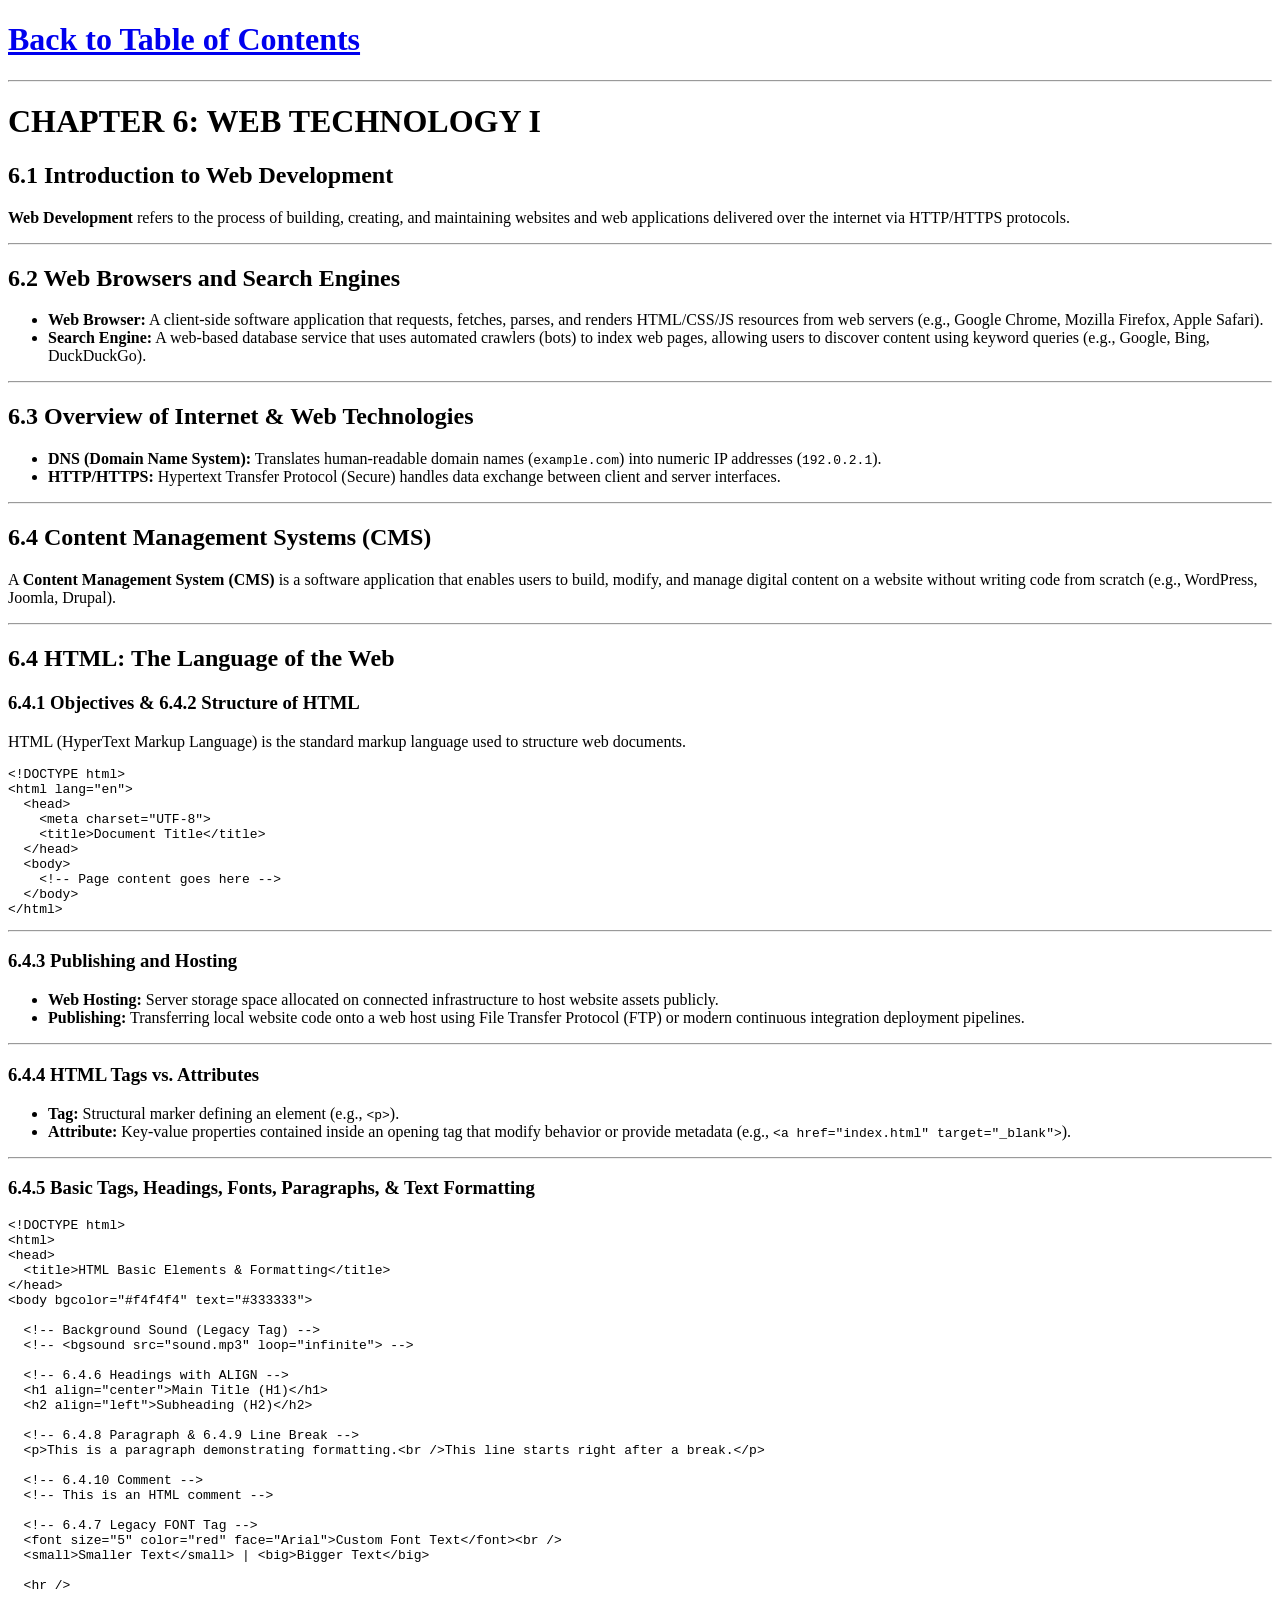
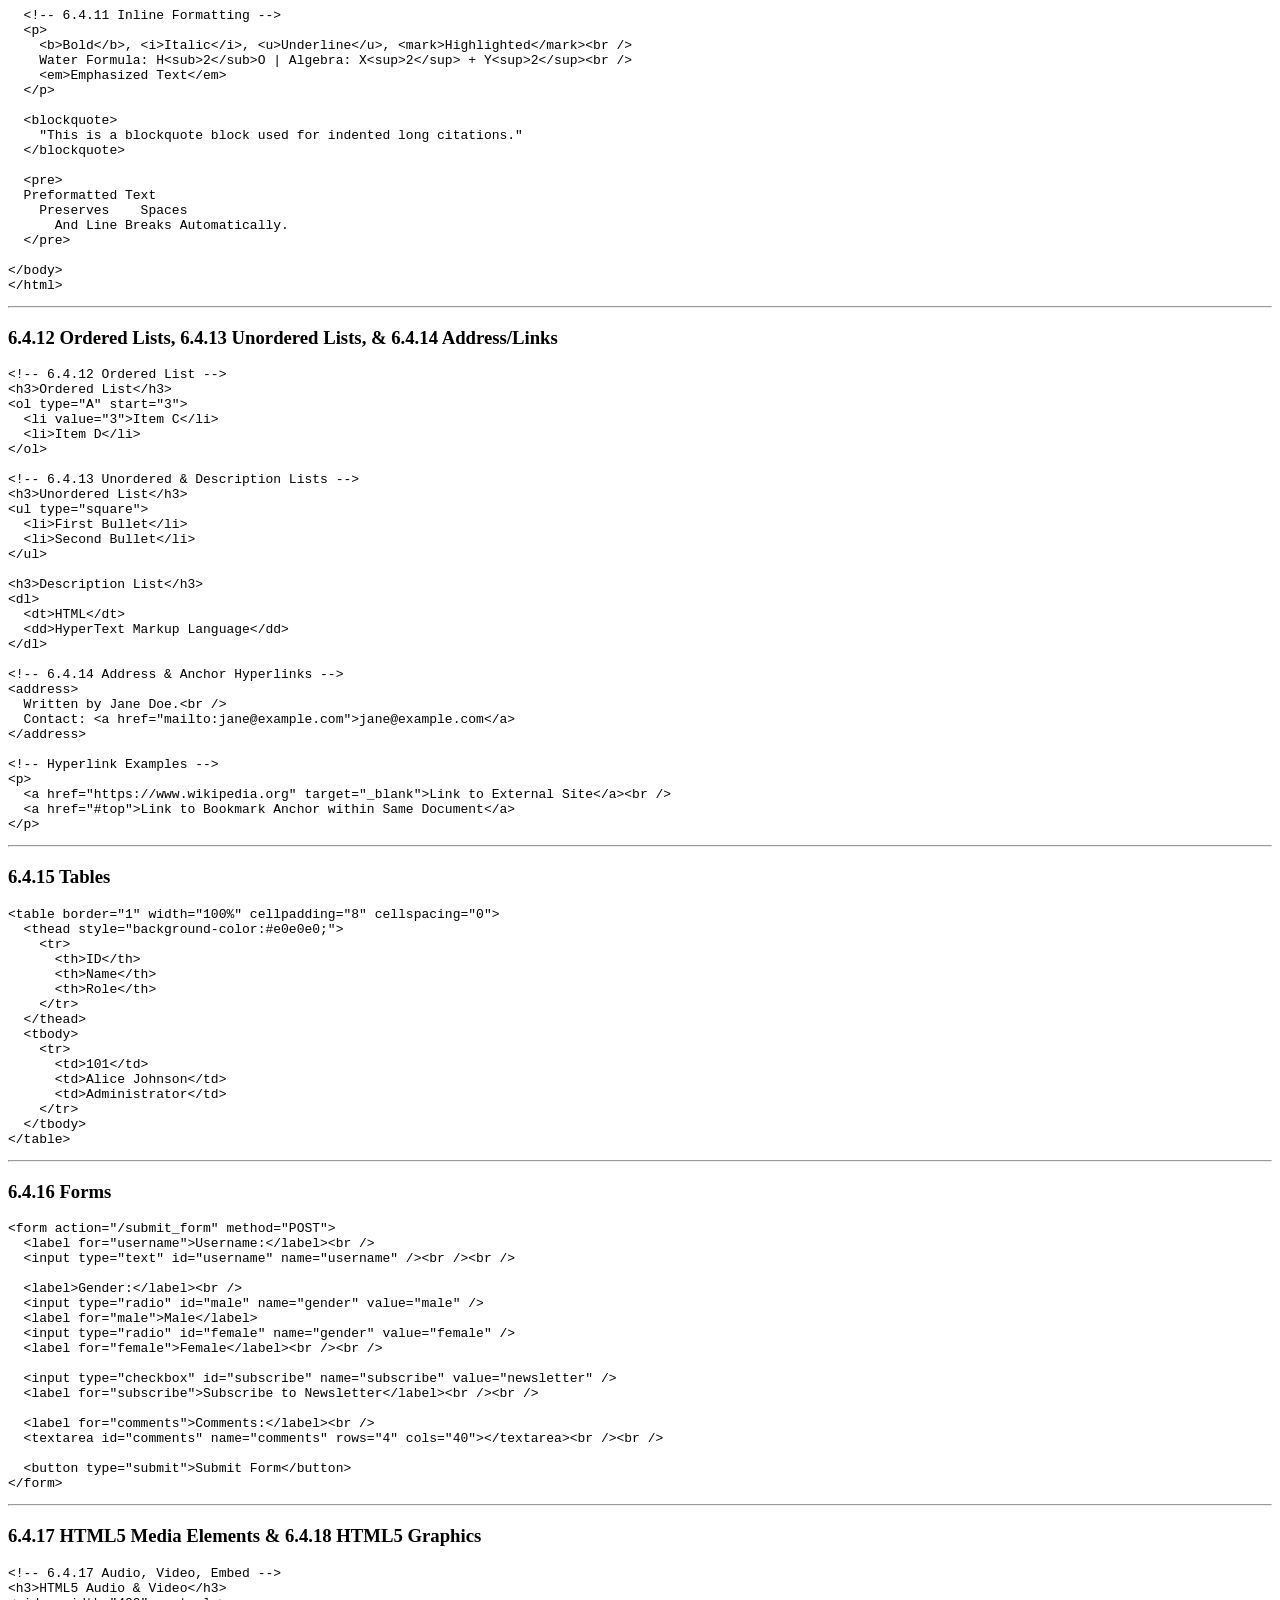
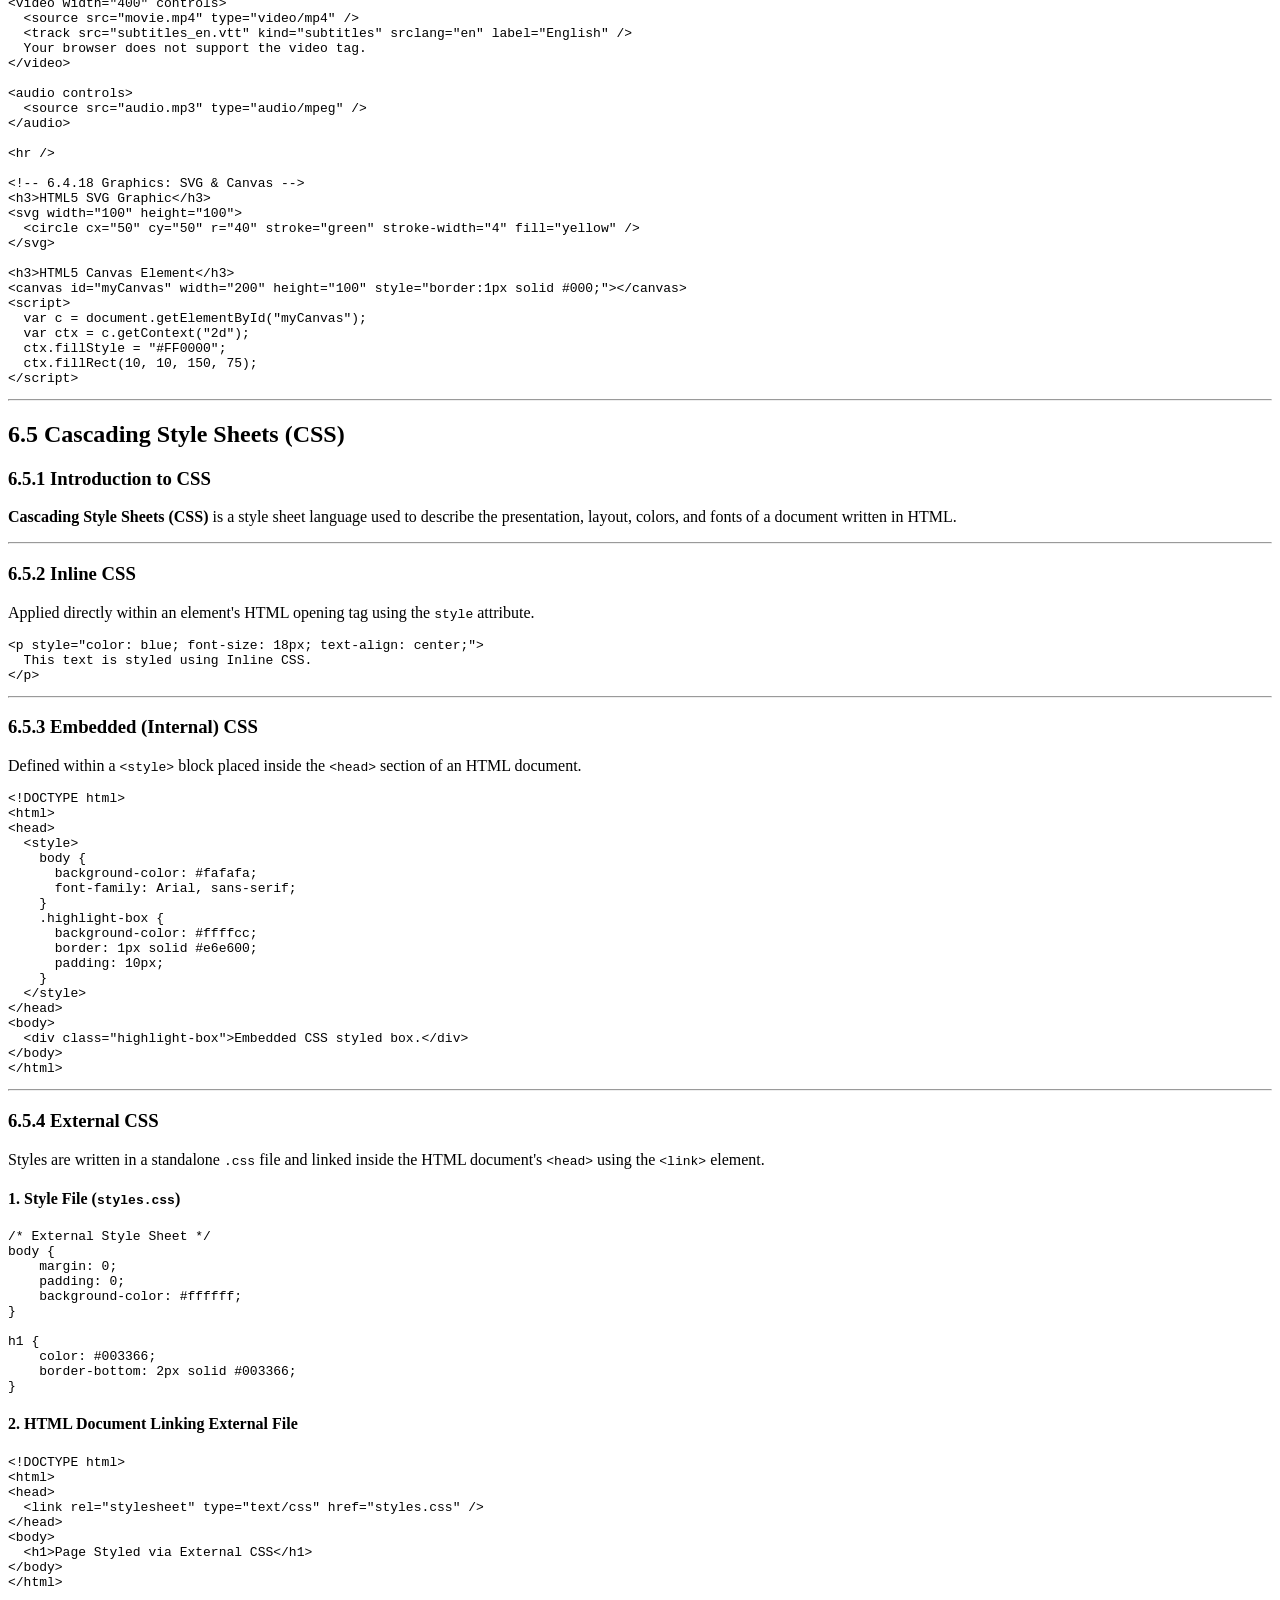
<file: chapter6.html>
<!DOCTYPE html>
<html lang="en">
<head>
    <meta charset="UTF-8">
    <meta name="viewport" content="width=device-width, initial-scale=1.0">
    <title>Chapter 6 - Web Technology I</title>
</head>
<body>
    <h1><a href="TableofContents.html">Back to Table of Contents</a></h1>
    <hr class="double-line">

    <h1>CHAPTER 6: WEB TECHNOLOGY I</h1>

    <h2>6.1 Introduction to Web Development</h2>
    <p><b>Web Development</b> refers to the process of building, creating, and maintaining websites and web applications delivered over the internet via HTTP/HTTPS protocols.</p>

    <hr>

    <h2>6.2 Web Browsers and Search Engines</h2>
    <ul>
        <li><b>Web Browser:</b> A client-side software application that requests, fetches, parses, and renders HTML/CSS/JS resources from web servers (e.g., Google Chrome, Mozilla Firefox, Apple Safari).</li>
        <li><b>Search Engine:</b> A web-based database service that uses automated crawlers (bots) to index web pages, allowing users to discover content using keyword queries (e.g., Google, Bing, DuckDuckGo).</li>
    </ul>

    <hr>

    <h2>6.3 Overview of Internet &amp; Web Technologies</h2>
    <ul>
        <li><b>DNS (Domain Name System):</b> Translates human-readable domain names (<code>example.com</code>) into numeric IP addresses (<code>192.0.2.1</code>).</li>
        <li><b>HTTP/HTTPS:</b> Hypertext Transfer Protocol (Secure) handles data exchange between client and server interfaces.</li>
    </ul>

    <hr>

    <h2>6.4 Content Management Systems (CMS)</h2>
    <p>A <b>Content Management System (CMS)</b> is a software application that enables users to build, modify, and manage digital content on a website without writing code from scratch (e.g., WordPress, Joomla, Drupal).</p>

    <hr>

    <h2>6.4 HTML: The Language of the Web</h2>

    <h3>6.4.1 Objectives &amp; 6.4.2 Structure of HTML</h3>
    <p>HTML (HyperText Markup Language) is the standard markup language used to structure web documents.</p>

    <pre><code>&lt;!DOCTYPE html&gt;
&lt;html lang="en"&gt;
  &lt;head&gt;
    &lt;meta charset="UTF-8"&gt;
    &lt;title&gt;Document Title&lt;/title&gt;
  &lt;/head&gt;
  &lt;body&gt;
    &lt;!-- Page content goes here --&gt;
  &lt;/body&gt;
&lt;/html&gt;</code></pre>

    <hr>

    <h3>6.4.3 Publishing and Hosting</h3>
    <ul>
        <li><b>Web Hosting:</b> Server storage space allocated on connected infrastructure to host website assets publicly.</li>
        <li><b>Publishing:</b> Transferring local website code onto a web host using File Transfer Protocol (FTP) or modern continuous integration deployment pipelines.</li>
    </ul>

    <hr>

    <h3>6.4.4 HTML Tags vs. Attributes</h3>
    <ul>
        <li><b>Tag:</b> Structural marker defining an element (e.g., <code>&lt;p&gt;</code>).</li>
        <li><b>Attribute:</b> Key-value properties contained inside an opening tag that modify behavior or provide metadata (e.g., <code>&lt;a href="index.html" target="_blank"&gt;</code>).</li>
    </ul>

    <hr>

    <h3>6.4.5 Basic Tags, Headings, Fonts, Paragraphs, &amp; Text Formatting</h3>

    <pre><code>&lt;!DOCTYPE html&gt;
&lt;html&gt;
&lt;head&gt;
  &lt;title&gt;HTML Basic Elements &amp; Formatting&lt;/title&gt;
&lt;/head&gt;
&lt;body bgcolor="#f4f4f4" text="#333333"&gt;

  &lt;!-- Background Sound (Legacy Tag) --&gt;
  &lt;!-- &lt;bgsound src="sound.mp3" loop="infinite"&gt; --&gt;

  &lt;!-- 6.4.6 Headings with ALIGN --&gt;
  &lt;h1 align="center"&gt;Main Title (H1)&lt;/h1&gt;
  &lt;h2 align="left"&gt;Subheading (H2)&lt;/h2&gt;

  &lt;!-- 6.4.8 Paragraph &amp; 6.4.9 Line Break --&gt;
  &lt;p&gt;This is a paragraph demonstrating formatting.&lt;br /&gt;This line starts right after a break.&lt;/p&gt;

  &lt;!-- 6.4.10 Comment --&gt;
  &lt;!-- This is an HTML comment --&gt;

  &lt;!-- 6.4.7 Legacy FONT Tag --&gt;
  &lt;font size="5" color="red" face="Arial"&gt;Custom Font Text&lt;/font&gt;&lt;br /&gt;
  &lt;small&gt;Smaller Text&lt;/small&gt; | &lt;big&gt;Bigger Text&lt;/big&gt;

  &lt;hr /&gt;

  &lt;!-- 6.4.11 Inline Formatting --&gt;
  &lt;p&gt;
    &lt;b&gt;Bold&lt;/b&gt;, &lt;i&gt;Italic&lt;/i&gt;, &lt;u&gt;Underline&lt;/u&gt;, &lt;mark&gt;Highlighted&lt;/mark&gt;&lt;br /&gt;
    Water Formula: H&lt;sub&gt;2&lt;/sub&gt;O | Algebra: X&lt;sup&gt;2&lt;/sup&gt; + Y&lt;sup&gt;2&lt;/sup&gt;&lt;br /&gt;
    &lt;em&gt;Emphasized Text&lt;/em&gt;
  &lt;/p&gt;

  &lt;blockquote&gt;
    "This is a blockquote block used for indented long citations."
  &lt;/blockquote&gt;

  &lt;pre&gt;
  Preformatted Text
    Preserves    Spaces 
      And Line Breaks Automatically.
  &lt;/pre&gt;

&lt;/body&gt;
&lt;/html&gt;</code></pre>

    <hr>

    <h3>6.4.12 Ordered Lists, 6.4.13 Unordered Lists, &amp; 6.4.14 Address/Links</h3>

    <pre><code>&lt;!-- 6.4.12 Ordered List --&gt;
&lt;h3&gt;Ordered List&lt;/h3&gt;
&lt;ol type="A" start="3"&gt;
  &lt;li value="3"&gt;Item C&lt;/li&gt;
  &lt;li&gt;Item D&lt;/li&gt;
&lt;/ol&gt;

&lt;!-- 6.4.13 Unordered &amp; Description Lists --&gt;
&lt;h3&gt;Unordered List&lt;/h3&gt;
&lt;ul type="square"&gt;
  &lt;li&gt;First Bullet&lt;/li&gt;
  &lt;li&gt;Second Bullet&lt;/li&gt;
&lt;/ul&gt;

&lt;h3&gt;Description List&lt;/h3&gt;
&lt;dl&gt;
  &lt;dt&gt;HTML&lt;/dt&gt;
  &lt;dd&gt;HyperText Markup Language&lt;/dd&gt;
&lt;/dl&gt;

&lt;!-- 6.4.14 Address &amp; Anchor Hyperlinks --&gt;
&lt;address&gt;
  Written by Jane Doe.&lt;br /&gt;
  Contact: &lt;a href="mailto:jane@example.com"&gt;jane@example.com&lt;/a&gt;
&lt;/address&gt;

&lt;!-- Hyperlink Examples --&gt;
&lt;p&gt;
  &lt;a href="https://www.wikipedia.org" target="_blank"&gt;Link to External Site&lt;/a&gt;&lt;br /&gt;
  &lt;a href="#top"&gt;Link to Bookmark Anchor within Same Document&lt;/a&gt;
&lt;/p&gt;</code></pre>

    <hr>

    <h3>6.4.15 Tables</h3>
    <pre><code>&lt;table border="1" width="100%" cellpadding="8" cellspacing="0"&gt;
  &lt;thead style="background-color:#e0e0e0;"&gt;
    &lt;tr&gt;
      &lt;th&gt;ID&lt;/th&gt;
      &lt;th&gt;Name&lt;/th&gt;
      &lt;th&gt;Role&lt;/th&gt;
    &lt;/tr&gt;
  &lt;/thead&gt;
  &lt;tbody&gt;
    &lt;tr&gt;
      &lt;td&gt;101&lt;/td&gt;
      &lt;td&gt;Alice Johnson&lt;/td&gt;
      &lt;td&gt;Administrator&lt;/td&gt;
    &lt;/tr&gt;
  &lt;/tbody&gt;
&lt;/table&gt;</code></pre>

    <hr>

    <h3>6.4.16 Forms</h3>
    <pre><code>&lt;form action="/submit_form" method="POST"&gt;
  &lt;label for="username"&gt;Username:&lt;/label&gt;&lt;br /&gt;
  &lt;input type="text" id="username" name="username" /&gt;&lt;br /&gt;&lt;br /&gt;

  &lt;label&gt;Gender:&lt;/label&gt;&lt;br /&gt;
  &lt;input type="radio" id="male" name="gender" value="male" /&gt;
  &lt;label for="male"&gt;Male&lt;/label&gt;
  &lt;input type="radio" id="female" name="gender" value="female" /&gt;
  &lt;label for="female"&gt;Female&lt;/label&gt;&lt;br /&gt;&lt;br /&gt;

  &lt;input type="checkbox" id="subscribe" name="subscribe" value="newsletter" /&gt;
  &lt;label for="subscribe"&gt;Subscribe to Newsletter&lt;/label&gt;&lt;br /&gt;&lt;br /&gt;

  &lt;label for="comments"&gt;Comments:&lt;/label&gt;&lt;br /&gt;
  &lt;textarea id="comments" name="comments" rows="4" cols="40"&gt;&lt;/textarea&gt;&lt;br /&gt;&lt;br /&gt;

  &lt;button type="submit"&gt;Submit Form&lt;/button&gt;
&lt;/form&gt;</code></pre>

    <hr>

    <h3>6.4.17 HTML5 Media Elements &amp; 6.4.18 HTML5 Graphics</h3>

    <pre><code>&lt;!-- 6.4.17 Audio, Video, Embed --&gt;
&lt;h3&gt;HTML5 Audio &amp; Video&lt;/h3&gt;
&lt;video width="400" controls&gt;
  &lt;source src="movie.mp4" type="video/mp4" /&gt;
  &lt;track src="subtitles_en.vtt" kind="subtitles" srclang="en" label="English" /&gt;
  Your browser does not support the video tag.
&lt;/video&gt;

&lt;audio controls&gt;
  &lt;source src="audio.mp3" type="audio/mpeg" /&gt;
&lt;/audio&gt;

&lt;hr /&gt;

&lt;!-- 6.4.18 Graphics: SVG &amp; Canvas --&gt;
&lt;h3&gt;HTML5 SVG Graphic&lt;/h3&gt;
&lt;svg width="100" height="100"&gt;
  &lt;circle cx="50" cy="50" r="40" stroke="green" stroke-width="4" fill="yellow" /&gt;
&lt;/svg&gt;

&lt;h3&gt;HTML5 Canvas Element&lt;/h3&gt;
&lt;canvas id="myCanvas" width="200" height="100" style="border:1px solid #000;"&gt;&lt;/canvas&gt;
&lt;script&gt;
  var c = document.getElementById("myCanvas");
  var ctx = c.getContext("2d");
  ctx.fillStyle = "#FF0000";
  ctx.fillRect(10, 10, 150, 75);
&lt;/script&gt;</code></pre>

    <hr>

    <h2>6.5 Cascading Style Sheets (CSS)</h2>

    <h3>6.5.1 Introduction to CSS</h3>
    <p><b>Cascading Style Sheets (CSS)</b> is a style sheet language used to describe the presentation, layout, colors, and fonts of a document written in HTML.</p>

    <hr>

    <h3>6.5.2 Inline CSS</h3>
    <p>Applied directly within an element's HTML opening tag using the <code>style</code> attribute.</p>
    <pre><code>&lt;p style="color: blue; font-size: 18px; text-align: center;"&gt;
  This text is styled using Inline CSS.
&lt;/p&gt;</code></pre>

    <hr>

    <h3>6.5.3 Embedded (Internal) CSS</h3>
    <p>Defined within a <code>&lt;style&gt;</code> block placed inside the <code>&lt;head&gt;</code> section of an HTML document.</p>
    <pre><code>&lt;!DOCTYPE html&gt;
&lt;html&gt;
&lt;head&gt;
  &lt;style&gt;
    body {
      background-color: #fafafa;
      font-family: Arial, sans-serif;
    }
    .highlight-box {
      background-color: #ffffcc;
      border: 1px solid #e6e600;
      padding: 10px;
    }
  &lt;/style&gt;
&lt;/head&gt;
&lt;body&gt;
  &lt;div class="highlight-box"&gt;Embedded CSS styled box.&lt;/div&gt;
&lt;/body&gt;
&lt;/html&gt;</code></pre>

    <hr>

    <h3>6.5.4 External CSS</h3>
    <p>Styles are written in a standalone <code>.css</code> file and linked inside the HTML document's <code>&lt;head&gt;</code> using the <code>&lt;link&gt;</code> element.</p>

    <h4>1. Style File (<code>styles.css</code>)</h4>
    <pre><code>/* External Style Sheet */
body {
    margin: 0;
    padding: 0;
    background-color: #ffffff;
}

h1 {
    color: #003366;
    border-bottom: 2px solid #003366;
}</code></pre>

    <h4>2. HTML Document Linking External File</h4>
    <pre><code>&lt;!DOCTYPE html&gt;
&lt;html&gt;
&lt;head&gt;
  &lt;link rel="stylesheet" type="text/css" href="styles.css" /&gt;
&lt;/head&gt;
&lt;body&gt;
  &lt;h1&gt;Page Styled via External CSS&lt;/h1&gt;
&lt;/body&gt;
&lt;/html&gt;</code></pre>

</body>
</html>
</file>
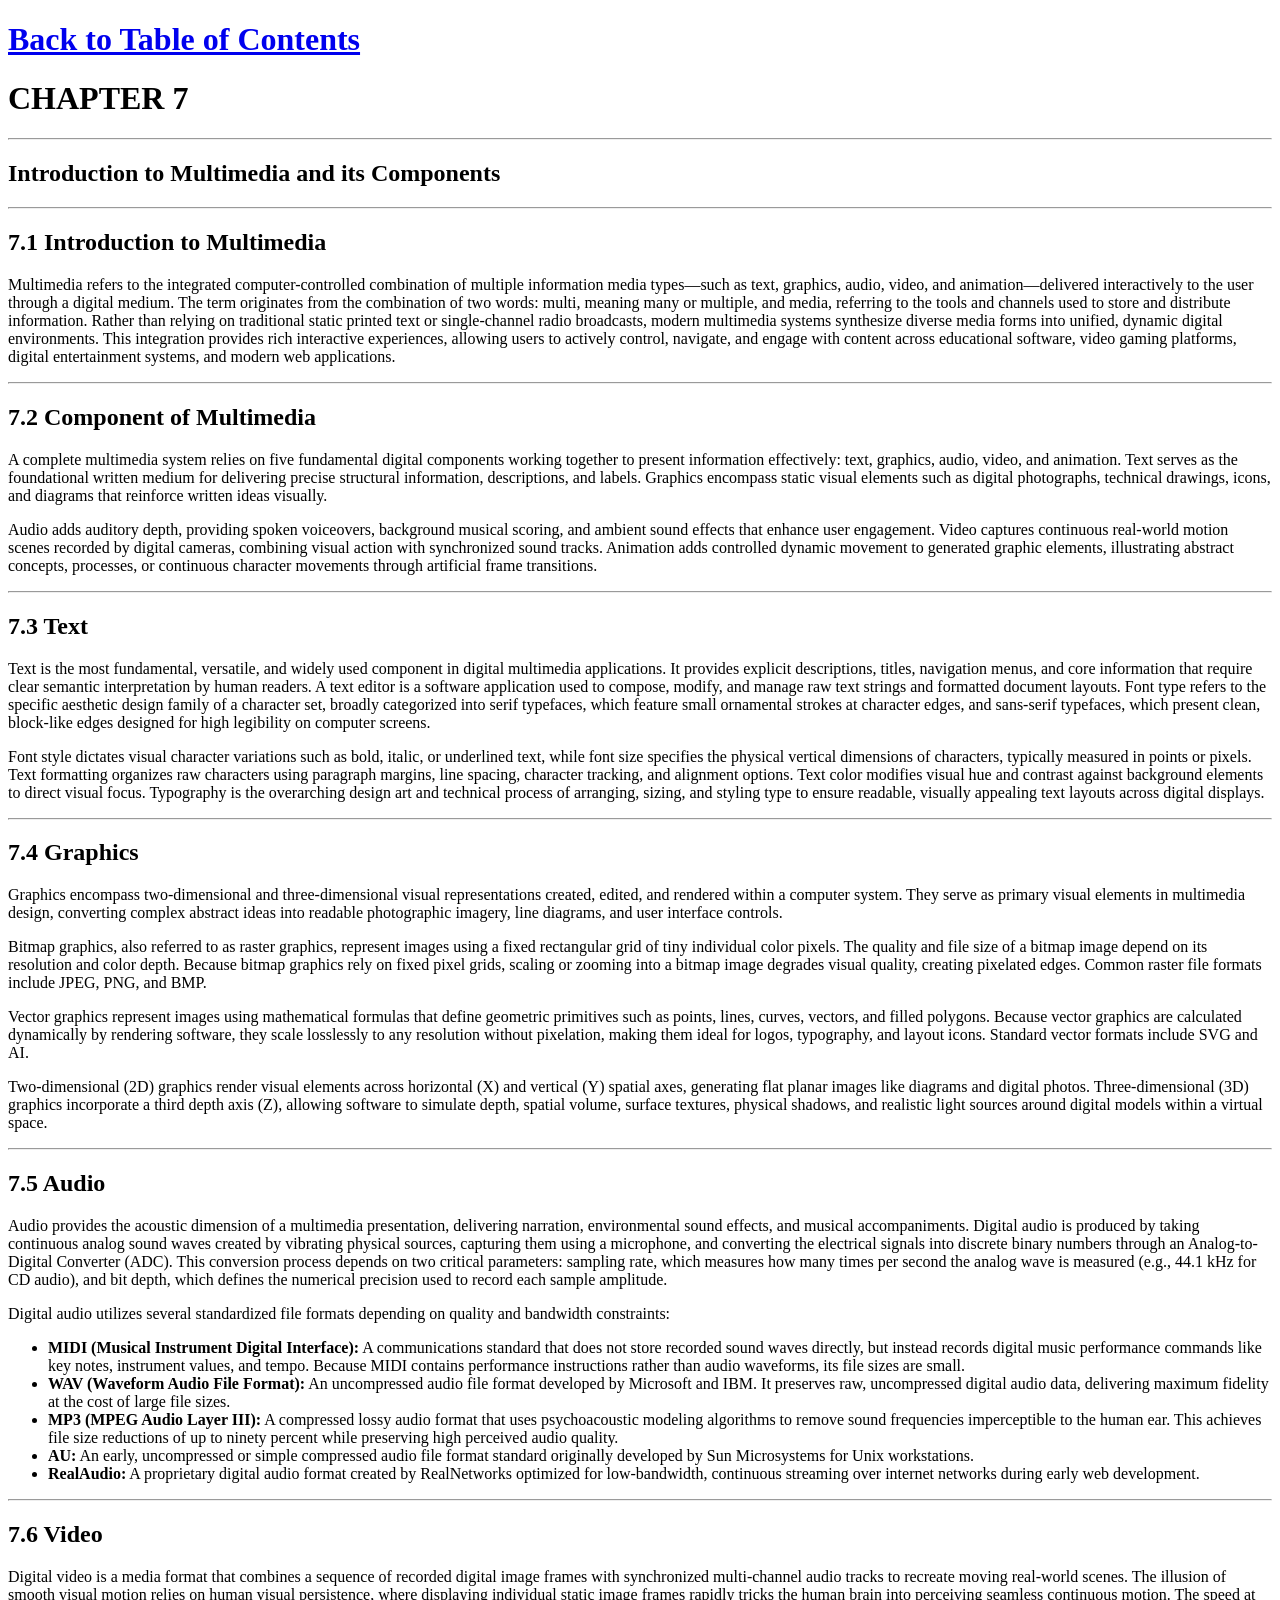
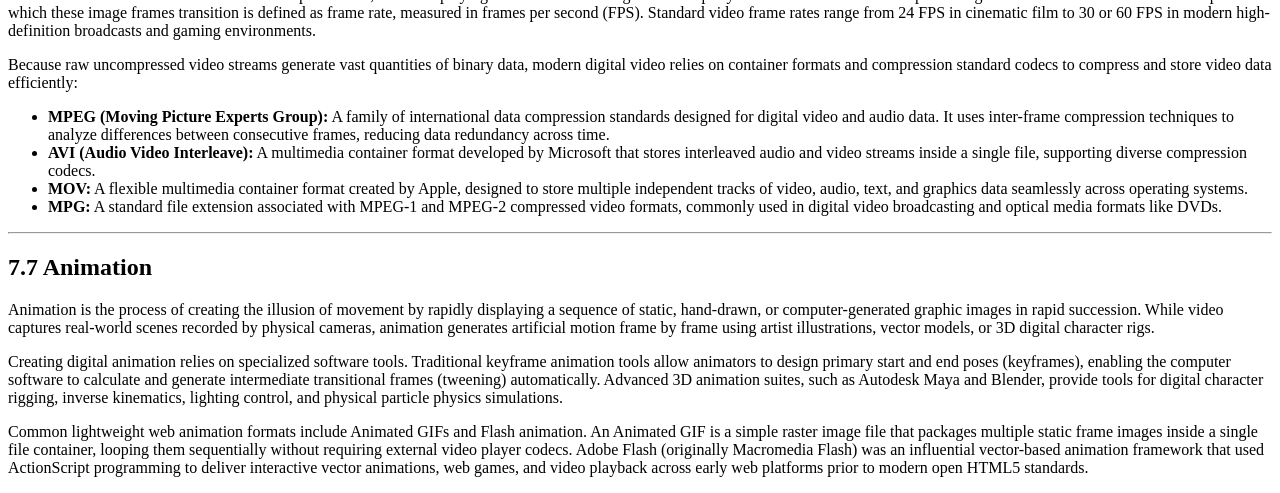
<file: chapter7.html>
<!DOCTYPE html>
<html lang="en">
<head>
    <meta charset="UTF-8">
    <meta name="viewport" content="width=device-width, initial-scale=1.0">
    <title>Chapter 7 - Introduction to Multimedia and its Components</title>
</head>
<body>

    <h1><a href="TableofContents.html">Back to Table of Contents</a></h1>
    <b><h1>CHAPTER 7</h1></b>
    <hr class="double-line">
    <h2>Introduction to Multimedia and its Components</h2>

    <hr>

    <h2>7.1 Introduction to Multimedia</h2>
    <p>Multimedia refers to the integrated computer-controlled combination of multiple information media types—such as text, graphics, audio, video, and animation—delivered interactively to the user through a digital medium. The term originates from the combination of two words: multi, meaning many or multiple, and media, referring to the tools and channels used to store and distribute information. Rather than relying on traditional static printed text or single-channel radio broadcasts, modern multimedia systems synthesize diverse media forms into unified, dynamic digital environments. This integration provides rich interactive experiences, allowing users to actively control, navigate, and engage with content across educational software, video gaming platforms, digital entertainment systems, and modern web applications.</p>

    <hr>

    <h2>7.2 Component of Multimedia</h2>
    <p>A complete multimedia system relies on five fundamental digital components working together to present information effectively: text, graphics, audio, video, and animation. Text serves as the foundational written medium for delivering precise structural information, descriptions, and labels. Graphics encompass static visual elements such as digital photographs, technical drawings, icons, and diagrams that reinforce written ideas visually.</p>

    <p>Audio adds auditory depth, providing spoken voiceovers, background musical scoring, and ambient sound effects that enhance user engagement. Video captures continuous real-world motion scenes recorded by digital cameras, combining visual action with synchronized sound tracks. Animation adds controlled dynamic movement to generated graphic elements, illustrating abstract concepts, processes, or continuous character movements through artificial frame transitions.</p>

    <hr>

    <h2>7.3 Text</h2>
    <p>Text is the most fundamental, versatile, and widely used component in digital multimedia applications. It provides explicit descriptions, titles, navigation menus, and core information that require clear semantic interpretation by human readers. A text editor is a software application used to compose, modify, and manage raw text strings and formatted document layouts. Font type refers to the specific aesthetic design family of a character set, broadly categorized into serif typefaces, which feature small ornamental strokes at character edges, and sans-serif typefaces, which present clean, block-like edges designed for high legibility on computer screens.</p>

    <p>Font style dictates visual character variations such as bold, italic, or underlined text, while font size specifies the physical vertical dimensions of characters, typically measured in points or pixels. Text formatting organizes raw characters using paragraph margins, line spacing, character tracking, and alignment options. Text color modifies visual hue and contrast against background elements to direct visual focus. Typography is the overarching design art and technical process of arranging, sizing, and styling type to ensure readable, visually appealing text layouts across digital displays.</p>

    <hr>

    <h2>7.4 Graphics</h2>
    <p>Graphics encompass two-dimensional and three-dimensional visual representations created, edited, and rendered within a computer system. They serve as primary visual elements in multimedia design, converting complex abstract ideas into readable photographic imagery, line diagrams, and user interface controls.</p>

    <p>Bitmap graphics, also referred to as raster graphics, represent images using a fixed rectangular grid of tiny individual color pixels. The quality and file size of a bitmap image depend on its resolution and color depth. Because bitmap graphics rely on fixed pixel grids, scaling or zooming into a bitmap image degrades visual quality, creating pixelated edges. Common raster file formats include JPEG, PNG, and BMP.</p>

    <p>Vector graphics represent images using mathematical formulas that define geometric primitives such as points, lines, curves, vectors, and filled polygons. Because vector graphics are calculated dynamically by rendering software, they scale losslessly to any resolution without pixelation, making them ideal for logos, typography, and layout icons. Standard vector formats include SVG and AI.</p>

    <p>Two-dimensional (2D) graphics render visual elements across horizontal (X) and vertical (Y) spatial axes, generating flat planar images like diagrams and digital photos. Three-dimensional (3D) graphics incorporate a third depth axis (Z), allowing software to simulate depth, spatial volume, surface textures, physical shadows, and realistic light sources around digital models within a virtual space.</p>

    <hr>

    <h2>7.5 Audio</h2>
    <p>Audio provides the acoustic dimension of a multimedia presentation, delivering narration, environmental sound effects, and musical accompaniments. Digital audio is produced by taking continuous analog sound waves created by vibrating physical sources, capturing them using a microphone, and converting the electrical signals into discrete binary numbers through an Analog-to-Digital Converter (ADC). This conversion process depends on two critical parameters: sampling rate, which measures how many times per second the analog wave is measured (e.g., 44.1 kHz for CD audio), and bit depth, which defines the numerical precision used to record each sample amplitude.</p>

    <p>Digital audio utilizes several standardized file formats depending on quality and bandwidth constraints:</p>

    <ul>
        <li><b>MIDI (Musical Instrument Digital Interface):</b> A communications standard that does not store recorded sound waves directly, but instead records digital music performance commands like key notes, instrument values, and tempo. Because MIDI contains performance instructions rather than audio waveforms, its file sizes are small.</li>
        <li><b>WAV (Waveform Audio File Format):</b> An uncompressed audio file format developed by Microsoft and IBM. It preserves raw, uncompressed digital audio data, delivering maximum fidelity at the cost of large file sizes.</li>
        <li><b>MP3 (MPEG Audio Layer III):</b> A compressed lossy audio format that uses psychoacoustic modeling algorithms to remove sound frequencies imperceptible to the human ear. This achieves file size reductions of up to ninety percent while preserving high perceived audio quality.</li>
        <li><b>AU:</b> An early, uncompressed or simple compressed audio file format standard originally developed by Sun Microsystems for Unix workstations.</li>
        <li><b>RealAudio:</b> A proprietary digital audio format created by RealNetworks optimized for low-bandwidth, continuous streaming over internet networks during early web development.</li>
    </ul>

    <hr>

    <h2>7.6 Video</h2>
    <p>Digital video is a media format that combines a sequence of recorded digital image frames with synchronized multi-channel audio tracks to recreate moving real-world scenes. The illusion of smooth visual motion relies on human visual persistence, where displaying individual static image frames rapidly tricks the human brain into perceiving seamless continuous motion. The speed at which these image frames transition is defined as frame rate, measured in frames per second (FPS). Standard video frame rates range from 24 FPS in cinematic film to 30 or 60 FPS in modern high-definition broadcasts and gaming environments.</p>

    <p>Because raw uncompressed video streams generate vast quantities of binary data, modern digital video relies on container formats and compression standard codecs to compress and store video data efficiently:</p>

    <ul>
        <li><b>MPEG (Moving Picture Experts Group):</b> A family of international data compression standards designed for digital video and audio data. It uses inter-frame compression techniques to analyze differences between consecutive frames, reducing data redundancy across time.</li>
        <li><b>AVI (Audio Video Interleave):</b> A multimedia container format developed by Microsoft that stores interleaved audio and video streams inside a single file, supporting diverse compression codecs.</li>
        <li><b>MOV:</b> A flexible multimedia container format created by Apple, designed to store multiple independent tracks of video, audio, text, and graphics data seamlessly across operating systems.</li>
        <li><b>MPG:</b> A standard file extension associated with MPEG-1 and MPEG-2 compressed video formats, commonly used in digital video broadcasting and optical media formats like DVDs.</li>
    </ul>

    <hr>

    <h2>7.7 Animation</h2>
    <p>Animation is the process of creating the illusion of movement by rapidly displaying a sequence of static, hand-drawn, or computer-generated graphic images in rapid succession. While video captures real-world scenes recorded by physical cameras, animation generates artificial motion frame by frame using artist illustrations, vector models, or 3D digital character rigs.</p>

    <p>Creating digital animation relies on specialized software tools. Traditional keyframe animation tools allow animators to design primary start and end poses (keyframes), enabling the computer software to calculate and generate intermediate transitional frames (tweening) automatically. Advanced 3D animation suites, such as Autodesk Maya and Blender, provide tools for digital character rigging, inverse kinematics, lighting control, and physical particle physics simulations.</p>

    <p>Common lightweight web animation formats include Animated GIFs and Flash animation. An Animated GIF is a simple raster image file that packages multiple static frame images inside a single file container, looping them sequentially without requiring external video player codecs. Adobe Flash (originally Macromedia Flash) was an influential vector-based animation framework that used ActionScript programming to deliver interactive vector animations, web games, and video playback across early web platforms prior to modern open HTML5 standards.</p>

</body>
</html>
</file>
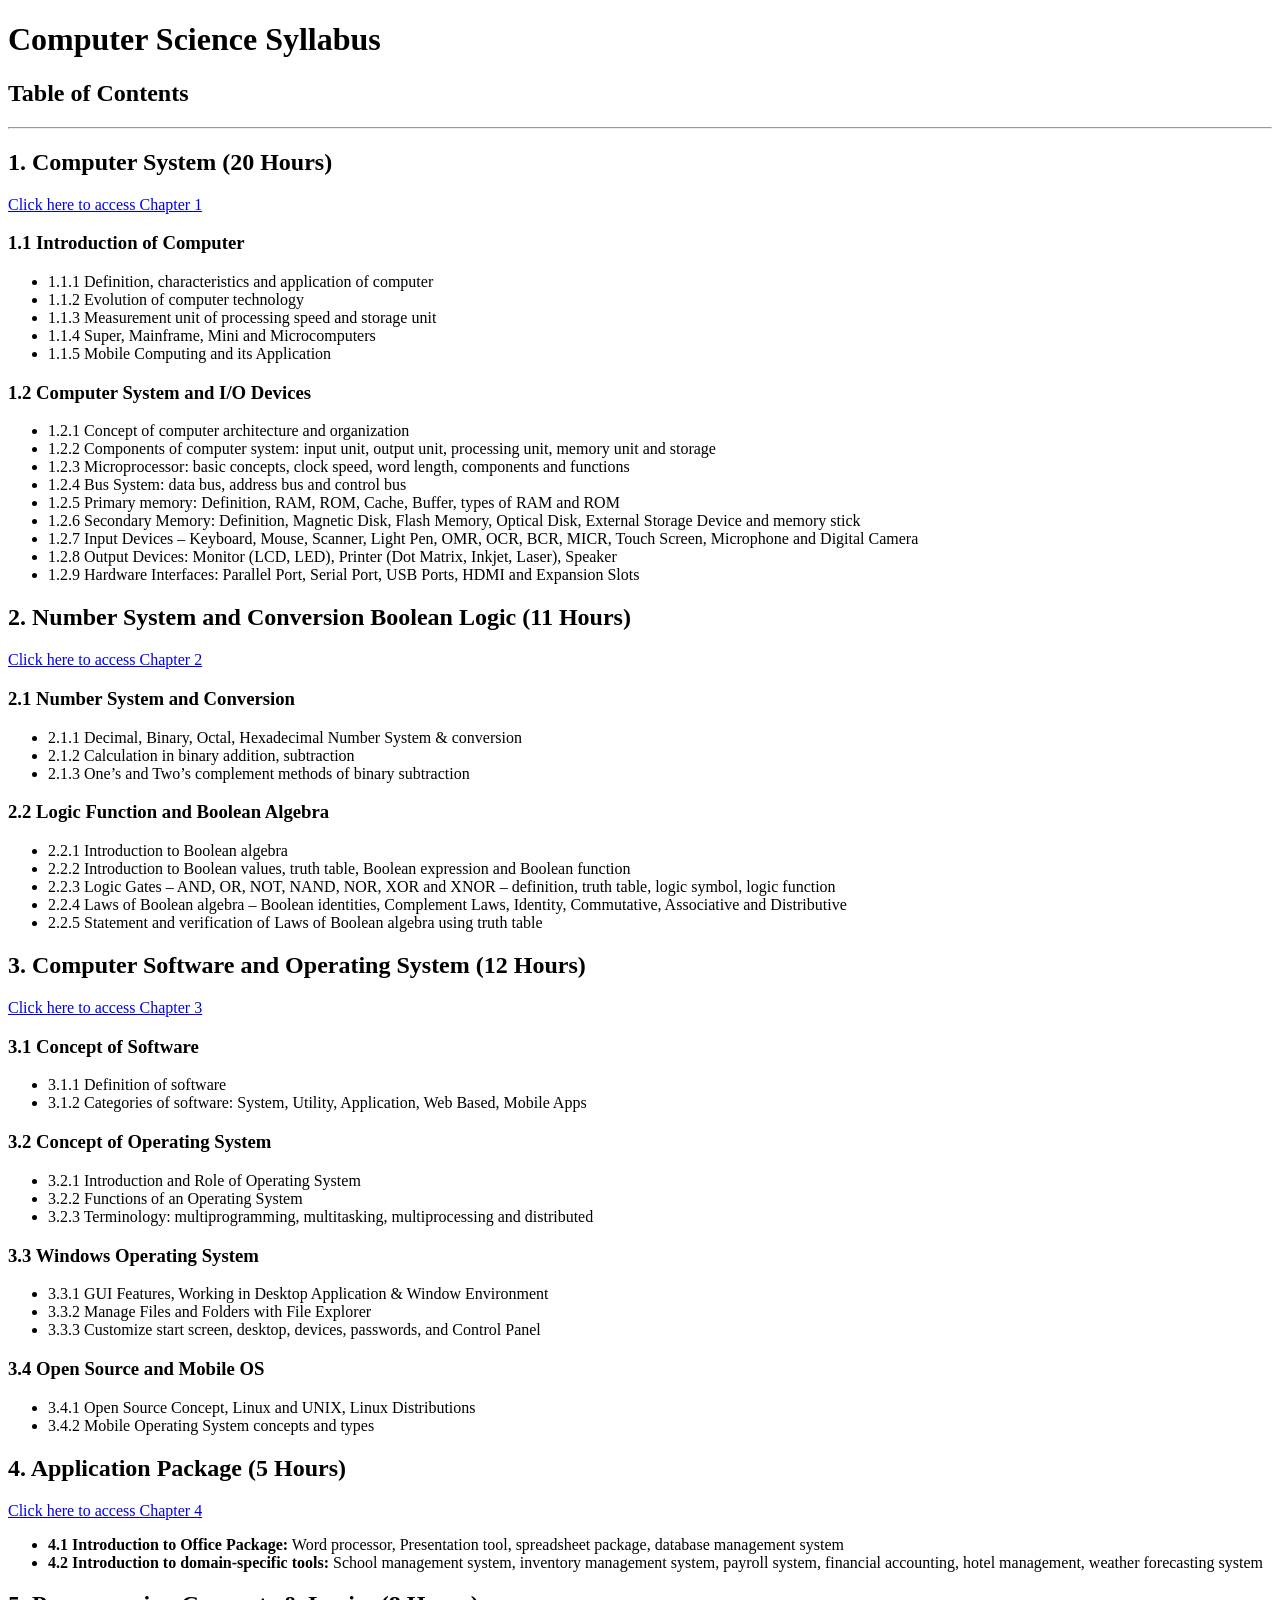
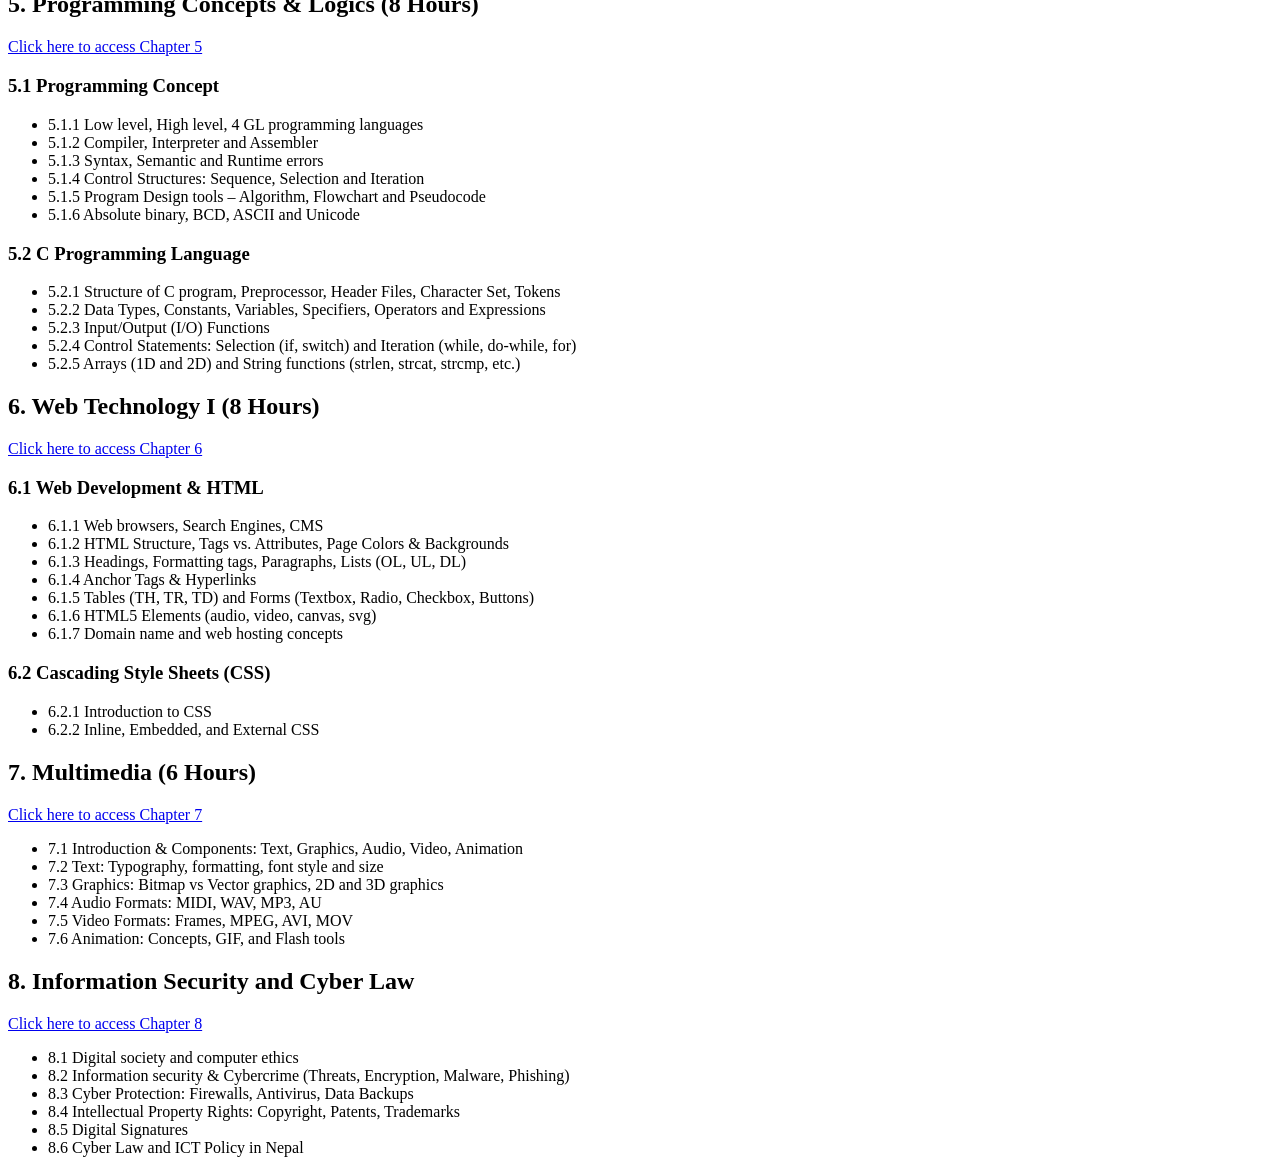
<file: tableofcontents.html>
<!DOCTYPE html>
<html lang="en">
<head>
    <meta charset="UTF-8">
    <meta name="viewport" content="width=device-width, initial-scale=1.0">
    <title>Computer Science Syllabus - Table of Contents</title>
</head>
<body>

    <h1>Computer Science Syllabus</h1>
    <h2>Table of Contents</h2>

    <hr>

    <h2>1. Computer System (20 Hours)</h2>
    <p><a href="chapter1.html">Click here to access Chapter 1</a></p>
    
    <h3>1.1 Introduction of Computer</h3>
    <ul>
        <li>1.1.1 Definition, characteristics and application of computer</li>
        <li>1.1.2 Evolution of computer technology</li>
        <li>1.1.3 Measurement unit of processing speed and storage unit</li>
        <li>1.1.4 Super, Mainframe, Mini and Microcomputers</li>
        <li>1.1.5 Mobile Computing and its Application</li>
    </ul>

    <h3>1.2 Computer System and I/O Devices</h3>
    <ul>
        <li>1.2.1 Concept of computer architecture and organization</li>
        <li>1.2.2 Components of computer system: input unit, output unit, processing unit, memory unit and storage</li>
        <li>1.2.3 Microprocessor: basic concepts, clock speed, word length, components and functions</li>
        <li>1.2.4 Bus System: data bus, address bus and control bus</li>
        <li>1.2.5 Primary memory: Definition, RAM, ROM, Cache, Buffer, types of RAM and ROM</li>
        <li>1.2.6 Secondary Memory: Definition, Magnetic Disk, Flash Memory, Optical Disk, External Storage Device and memory stick</li>
        <li>1.2.7 Input Devices – Keyboard, Mouse, Scanner, Light Pen, OMR, OCR, BCR, MICR, Touch Screen, Microphone and Digital Camera</li>
        <li>1.2.8 Output Devices: Monitor (LCD, LED), Printer (Dot Matrix, Inkjet, Laser), Speaker</li>
        <li>1.2.9 Hardware Interfaces: Parallel Port, Serial Port, USB Ports, HDMI and Expansion Slots</li>
    </ul>

    <h2>2. Number System and Conversion Boolean Logic (11 Hours)</h2>
    <p><a href="chapter2.html">Click here to access Chapter 2</a></p>

    <h3>2.1 Number System and Conversion</h3>
    <ul>
        <li>2.1.1 Decimal, Binary, Octal, Hexadecimal Number System & conversion</li>
        <li>2.1.2 Calculation in binary addition, subtraction</li>
        <li>2.1.3 One’s and Two’s complement methods of binary subtraction</li>
    </ul>

    <h3>2.2 Logic Function and Boolean Algebra</h3>
    <ul>
        <li>2.2.1 Introduction to Boolean algebra</li>
        <li>2.2.2 Introduction to Boolean values, truth table, Boolean expression and Boolean function</li>
        <li>2.2.3 Logic Gates – AND, OR, NOT, NAND, NOR, XOR and XNOR – definition, truth table, logic symbol, logic function</li>
        <li>2.2.4 Laws of Boolean algebra – Boolean identities, Complement Laws, Identity, Commutative, Associative and Distributive</li>
        <li>2.2.5 Statement and verification of Laws of Boolean algebra using truth table</li>
    </ul>

    <h2>3. Computer Software and Operating System (12 Hours)</h2>
    <p><a href="chapter3.html">Click here to access Chapter 3</a></p>

    <h3>3.1 Concept of Software</h3>
    <ul>
        <li>3.1.1 Definition of software</li>
        <li>3.1.2 Categories of software: System, Utility, Application, Web Based, Mobile Apps</li>
    </ul>

    <h3>3.2 Concept of Operating System</h3>
    <ul>
        <li>3.2.1 Introduction and Role of Operating System</li>
        <li>3.2.2 Functions of an Operating System</li>
        <li>3.2.3 Terminology: multiprogramming, multitasking, multiprocessing and distributed</li>
    </ul>

    <h3>3.3 Windows Operating System</h3>
    <ul>
        <li>3.3.1 GUI Features, Working in Desktop Application & Window Environment</li>
        <li>3.3.2 Manage Files and Folders with File Explorer</li>
        <li>3.3.3 Customize start screen, desktop, devices, passwords, and Control Panel</li>
    </ul>

    <h3>3.4 Open Source and Mobile OS</h3>
    <ul>
        <li>3.4.1 Open Source Concept, Linux and UNIX, Linux Distributions</li>
        <li>3.4.2 Mobile Operating System concepts and types</li>
    </ul>

    <h2>4. Application Package (5 Hours)</h2>
    <p><a href="chapter4.html">Click here to access Chapter 4</a></p>
    
    <ul>
        <li><strong>4.1 Introduction to Office Package:</strong> Word processor, Presentation tool, spreadsheet package, database management system</li>
        <li><strong>4.2 Introduction to domain-specific tools:</strong> School management system, inventory management system, payroll system, financial accounting, hotel management, weather forecasting system</li>
    </ul>

    <h2>5. Programming Concepts & Logics (8 Hours)</h2>
    <p><a href="chapter5.html">Click here to access Chapter 5</a></p>

    <h3>5.1 Programming Concept</h3>
    <ul>
        <li>5.1.1 Low level, High level, 4 GL programming languages</li>
        <li>5.1.2 Compiler, Interpreter and Assembler</li>
        <li>5.1.3 Syntax, Semantic and Runtime errors</li>
        <li>5.1.4 Control Structures: Sequence, Selection and Iteration</li>
        <li>5.1.5 Program Design tools – Algorithm, Flowchart and Pseudocode</li>
        <li>5.1.6 Absolute binary, BCD, ASCII and Unicode</li>
    </ul>

    <h3>5.2 C Programming Language</h3>
    <ul>
        <li>5.2.1 Structure of C program, Preprocessor, Header Files, Character Set, Tokens</li>
        <li>5.2.2 Data Types, Constants, Variables, Specifiers, Operators and Expressions</li>
        <li>5.2.3 Input/Output (I/O) Functions</li>
        <li>5.2.4 Control Statements: Selection (if, switch) and Iteration (while, do-while, for)</li>
        <li>5.2.5 Arrays (1D and 2D) and String functions (strlen, strcat, strcmp, etc.)</li>
    </ul>

    <h2>6. Web Technology I (8 Hours)</h2>
    <p><a href="chapter6.html">Click here to access Chapter 6</a></p>

    <h3>6.1 Web Development & HTML</h3>
    <ul>
        <li>6.1.1 Web browsers, Search Engines, CMS</li>
        <li>6.1.2 HTML Structure, Tags vs. Attributes, Page Colors & Backgrounds</li>
        <li>6.1.3 Headings, Formatting tags, Paragraphs, Lists (OL, UL, DL)</li>
        <li>6.1.4 Anchor Tags & Hyperlinks</li>
        <li>6.1.5 Tables (TH, TR, TD) and Forms (Textbox, Radio, Checkbox, Buttons)</li>
        <li>6.1.6 HTML5 Elements (audio, video, canvas, svg)</li>
        <li>6.1.7 Domain name and web hosting concepts</li>
    </ul>

    <h3>6.2 Cascading Style Sheets (CSS)</h3>
    <ul>
        <li>6.2.1 Introduction to CSS</li>
        <li>6.2.2 Inline, Embedded, and External CSS</li>
    </ul>

    <h2>7. Multimedia (6 Hours)</h2>
    <p><a href="chapter7.html">Click here to access Chapter 7</a></p>

    <ul>
        <li>7.1 Introduction & Components: Text, Graphics, Audio, Video, Animation</li>
        <li>7.2 Text: Typography, formatting, font style and size</li>
        <li>7.3 Graphics: Bitmap vs Vector graphics, 2D and 3D graphics</li>
        <li>7.4 Audio Formats: MIDI, WAV, MP3, AU</li>
        <li>7.5 Video Formats: Frames, MPEG, AVI, MOV</li>
        <li>7.6 Animation: Concepts, GIF, and Flash tools</li>
    </ul>

    <h2>8. Information Security and Cyber Law</h2>
    <p><a href="chapter8.html">Click here to access Chapter 8</a></p>

    <ul>
        <li>8.1 Digital society and computer ethics</li>
        <li>8.2 Information security & Cybercrime (Threats, Encryption, Malware, Phishing)</li>
        <li>8.3 Cyber Protection: Firewalls, Antivirus, Data Backups</li>
        <li>8.4 Intellectual Property Rights: Copyright, Patents, Trademarks</li>
        <li>8.5 Digital Signatures</li>
        <li>8.6 Cyber Law and ICT Policy in Nepal</li>
    </ul>

</body>
</html>
</file>
<file: style.css>
body {
  font-family: Arial, sans-serif;
  max-width: 900px;
  margin: 0 auto;
  padding: 20px;
  background-color: #f4f6f8;
  color: #333;
}

h1 {
  text-align: center;
  color: #2c3e50;
  margin-bottom: 30px;
}

h2 {
  color: #34495e;
  border-bottom: 2px solid #ddd;
  padding-bottom: 8px;
  margin-top: 40px;
}

.card {
  background: #ffffff;
  border: 1px solid #e0e0e0;
  padding: 15px;
  margin-bottom: 15px;
  border-radius: 6px;
}

/* ==========================================
   1. TEXT & FONT PROPERTIES
=========================================== */

/* color */
.demo-color {
  color: #e74c3c;
}

/* font-family */
.demo-font-family {
  font-family: 'Courier New', Courier, monospace;
}

/* font-size */
.demo-font-size {
  font-size: 26px;
}

/* font-weight */
.demo-font-weight {
  font-weight: 800;
}

/* font-style */
.demo-font-style {
  font-style: italic;
}

/* text-align */
.demo-text-align {
  text-align: right;
}

/* text-decoration */
.demo-text-decoration {
  text-decoration: underline wavy #3498db;
}

/* line-height */
.demo-line-height {
  line-height: 2.8;
}

/* letter-spacing */
.demo-letter-spacing {
  letter-spacing: 6px;
}

/* text-transform */
.demo-text-transform {
  text-transform: uppercase;
}


/* ==========================================
   2. BOX MODEL & LAYOUT
=========================================== */

/* width */
.demo-width {
  width: 250px;
  background-color: #e8f8f5;
  border: 1px dashed #1abc9c;
}

/* height */
.demo-height {
  height: 100px;
  background-color: #fef9e7;
  border: 1px dashed #f1c40f;
}

/* max-width */
.demo-max-width {
  max-width: 300px;
  background-color: #f4ecf7;
  border: 1px dashed #9b59b6;
}

/* margin */
.demo-margin {
  margin: 30px;
  background-color: #eaeded;
  border: 1px solid #95a5a6;
}

/* padding */
.demo-padding {
  padding: 35px;
  background-color: #ebf5fb;
  border: 1px solid #3498db;
}

/* display */
.demo-display {
  display: inline-block;
  width: 180px;
  padding: 8px;
  background-color: #eaf2f8;
  border: 1px solid #2980b9;
}

/* box-sizing */
.demo-box-sizing {
  box-sizing: border-box;
  width: 100%;
  padding: 20px;
  border: 5px solid #27ae60;
  background-color: #eafaf1;
}

/* overflow */
.demo-overflow {
  overflow: scroll;
  height: 50px;
  border: 1px solid #e67e22;
  background-color: #fdf2e9;
  padding: 5px;
}


/* ==========================================
   3. BACKGROUNDS & COLORS
=========================================== */

/* background-color */
.demo-background-color {
  background-color: #f1948a;
  color: white;
}

/* background-image */
.demo-background-image {
  background-image: radial-gradient(circle, #3498db, #2c3e50);
  color: white;
}

/* background-size */
.demo-background-size {
  background-image: url('https://picsum.photos/200/100');
  background-size: cover;
  color: white;
  text-shadow: 1px 1px 3px black;
}

/* background-position */
.demo-background-position {
  background-image: url('https://picsum.photos/400/200');
  background-position: center bottom;
  color: white;
  text-shadow: 1px 1px 3px black;
}

/* opacity */
.demo-opacity {
  opacity: 0.4;
  background-color: #8e44ad;
  color: white;
}


/* ==========================================
   4. BORDERS & EFFECTS
=========================================== */

/* border */
.demo-border {
  border: 4px solid #e67e22;
}

/* border-radius */
.demo-border-radius {
  border: 2px solid #2980b9;
  border-radius: 20px;
}

/* box-shadow */
.demo-box-shadow {
  box-shadow: 0px 8px 16px rgba(0, 0, 0, 0.3);
}

/* cursor */
.demo-cursor {
  cursor: pointer;
  background-color: #fcf3cf;
}


/* ==========================================
   5. FLEXBOX & GRID
=========================================== */

/* flex-direction */
.demo-flex-direction {
  display: flex;
  flex-direction: column;
  gap: 5px;
}
.demo-flex-direction div {
  background: #e1f5fe;
  padding: 5px;
}

/* justify-content */
.demo-justify-content {
  display: flex;
  justify-content: space-between;
  background: #ede7f6;
  padding: 10px;
}

/* align-items */
.demo-align-items {
  display: flex;
  align-items: center;
  height: 80px;
  background: #e0f2f1;
}

/* gap */
.demo-gap {
  display: flex;
  gap: 25px;
  background: #fff3e0;
  padding: 10px;
}
.demo-gap div {
  background: #ffe0b2;
  padding: 5px;
}

/* grid-template-columns */
.demo-grid-template-columns {
  display: grid;
  grid-template-columns: 80px 80px 80px 1fr;
  gap: 10px;
  background: #fce4ec;
  padding: 10px;
}
.demo-grid-template-columns div {
  background: #f8bbd0;
  padding: 5px;
}


/* ==========================================
   6. ADVANCED & INTERACTIVE
=========================================== */

/* transition */
.demo-transition {
  background-color: #3498db;
  color: white;
  transition: background-color 0.5s ease;
}
.demo-transition:hover {
  background-color: #2ecc71;
}

/* transform */
.demo-transform {
  display: inline-block;
  transform: scale(1.02) rotate(-1deg);
  background-color: #f39c12;
  color: white;
  padding: 10px;
}

/* z-index */
.demo-z-index-container {
  position: relative;
  height: 60px;
}
.demo-z-index-1 {
  position: absolute;
  top: 0;
  left: 0;
  width: 100%;
  background: #bdc3c7;
  padding: 10px;
  z-index: 1;
}
.demo-z-index-2 {
  position: absolute;
  top: 15px;
  left: 20px;
  background: #e74c3c;
  color: white;
  padding: 10px;
  z-index: 2;
}
</file>
